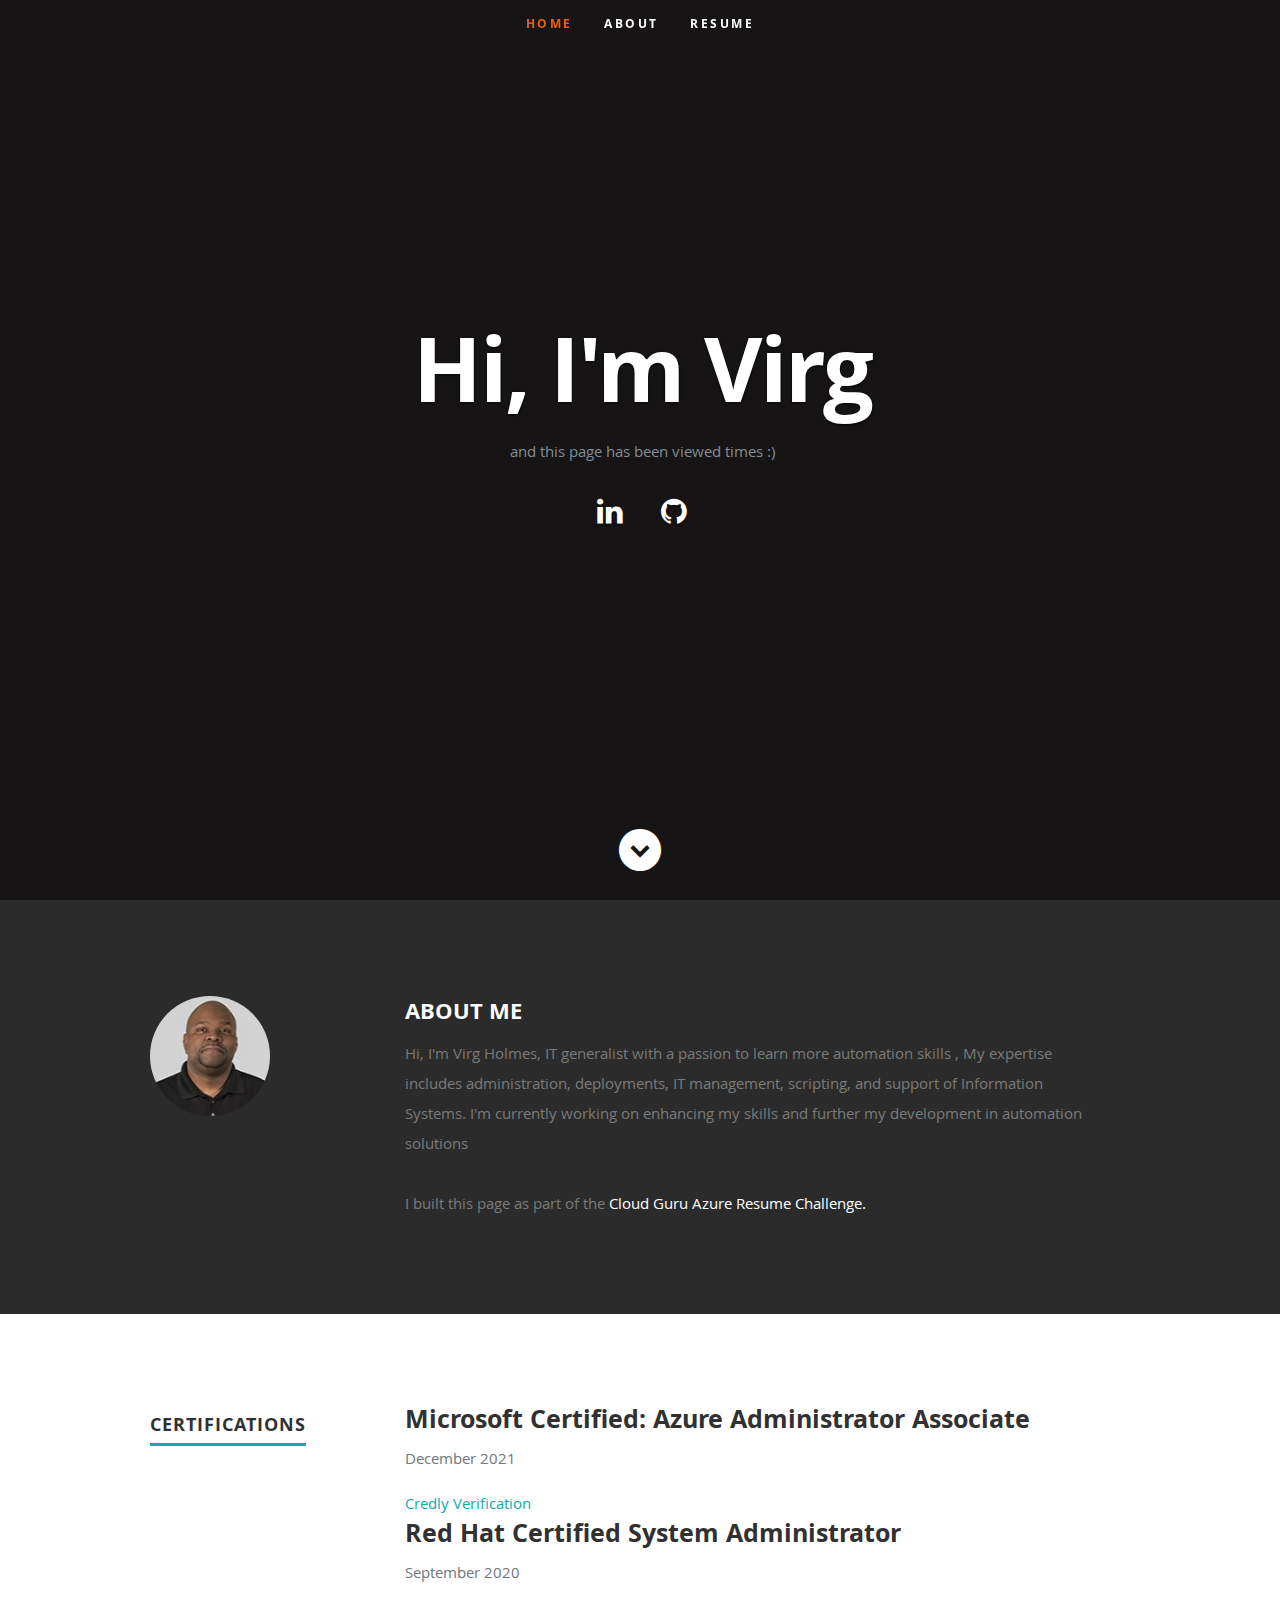
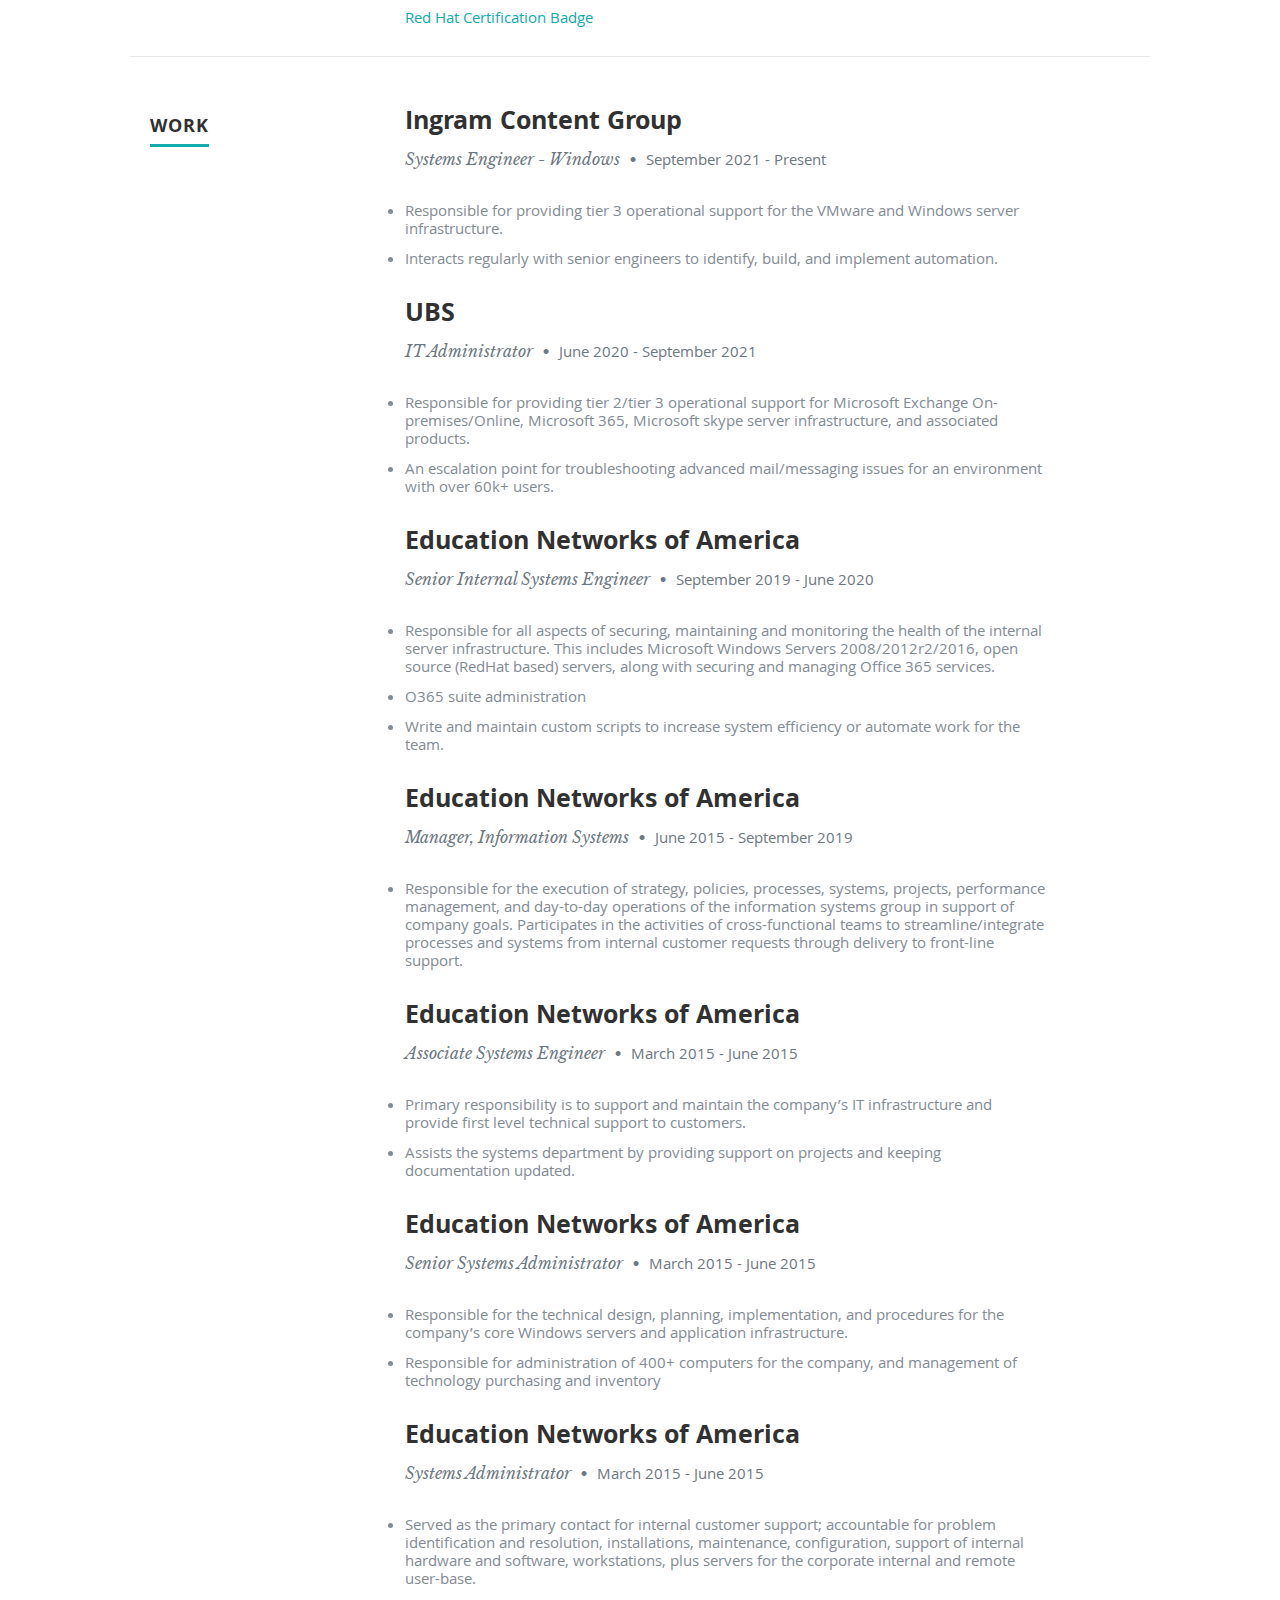
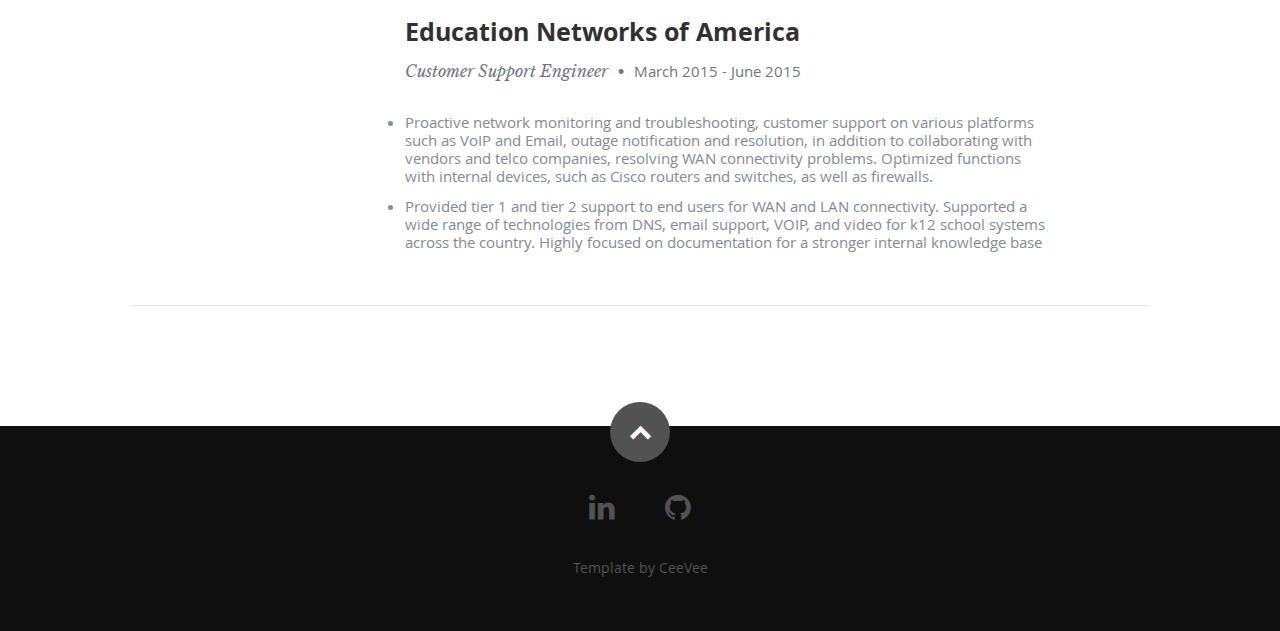
<file: frontend/index.html>
<!DOCTYPE html>
<!--[if lt IE 8 ]><html class="no-js ie ie7" lang="en"> <![endif]-->
<!--[if IE 8 ]><html class="no-js ie ie8" lang="en"> <![endif]-->
<!--[if (gte IE 8)|!(IE)]><!--><html class="no-js" lang="en"> <!--<![endif]-->
<head>

   <!--- Basic Page Needs
   ================================================== -->
   <meta charset="utf-8">
	<title>Virg's Resume</title>
	<meta name="description" content="">
	<meta name="author" content="">

   <!-- Mobile Specific Metas
   ================================================== -->
	<meta name="viewport" content="width=device-width, initial-scale=1, maximum-scale=1">

	<!-- CSS
    ================================================== -->
   <link rel="stylesheet" href="css/default.css">
	<link rel="stylesheet" href="css/layout.css">
   <link rel="stylesheet" href="css/media-queries.css">
   <link rel="stylesheet" href="css/magnific-popup.css">

   <!-- Script
   ================================================== -->
   <script src="js/modernizr.js"></script>
   <script src="main.js"></script>

   <!-- Favicons
	================================================== -->
	<link rel="shortcut icon" href="favicon.png" >

</head>

<body>

   <!-- Header
   ================================================== -->
   <header id="home">

      <nav id="nav-wrap">

         <a class="mobile-btn" href="#nav-wrap" title="Show navigation">Show navigation</a>
	      <a class="mobile-btn" href="#" title="Hide navigation">Hide navigation</a>

         <ul id="nav" class="nav">
            <li class="current"><a class="smoothscroll" href="#home">Home</a></li>
            <li><a class="smoothscroll" href="#about">About</a></li>
	         <li><a class="smoothscroll" href="#resume">Resume</a></li>
         </ul> <!-- end #nav -->

      </nav> <!-- end #nav-wrap -->

      <div class="row banner">
         <div class="banner-text">
            <h1 class="responsive-headline">Hi, I'm Virg</h1>
            
            <p>and this page has been viewed <a id="counter"></a> times :) </p> 
            <ul class="social">
               <!-- <li><a href=""><i class="fa fa-twitter"></i></a></li> -->
               <!-- <li><a href=""><i class="fa fa-external-link"></i></a></li> -->
               <li><a href="https://www.linkedin.com/in/virg-holmes-42162a4a"><i class="fa fa-linkedin"></i></a></li>
               <!-- <li><a href=""><i class="fa fa-instagram"></i></a></li> -->
               <!-- <li><a href=""><i class="fa fa-youtube"></i></a></li> -->
               <li><a href="https://github.com/BigVisTBE/resume-azure"><i class="fa fa-github"></i></a></li>
            </ul>
         </div>
      </div>

      <p class="scrolldown">
         <a class="smoothscroll" href="#about"><i class="icon-down-circle"></i></a>
      </p>

   </header> <!-- Header End -->


   <!-- About Section
   ================================================== -->
   <section id="about">

      <div class="row">

         <div class="three columns">

            <img class="profile-pic"  src="images/linkedin_pic.jpg" alt="" />

         </div>

         <div class="nine columns main-col">

            <h2>ABOUT ME</h2>

            <!-- <p> Hi, I'm Virg Holmes, <span>IT generalist with a passion to learn more automation skills </span>, <span> <a href="https://">Azure MVP</a></span>
               and <span><a href="https://youtube.com/">YouTuber</a></span> focused on making cloud learning more accessible and less daunting for everyone.  -->
            <p> Hi, I'm Virg Holmes, <span>IT generalist with a passion to learn more automation skills </span>, My expertise includes administration, deployments, 
               IT management, scripting, and support of Information Systems. I'm currently working on enhancing my skills and further my development in automation solutions
               
         </br>
      </br>
       I built this page as part of the <span><a href="https://github.com/madebygps/cgc-azure-resume">Cloud Guru Azure Resume Challenge.</a></span>
            

         </div> <!-- end .main-col -->

      </div>

   </section> <!-- About Section End-->


   <!-- Resume Section
   ================================================== -->
   <section id="resume">

      <!-- Education
      ----------------------------------------------- -->
      <div class="row education">

         <div class="three columns header-col">
            <h1><span>Certifications</span></h1>
         </div>

         <div class="nine columns main-col">

            <div class="row item">

               <div class="twelve columns">

                  <h3>Microsoft Certified: Azure Administrator Associate</h3>
                  <p class="info"><em class="date">December 2021</em></p>
                   <span> <a href="https://www.credly.com/badges/f90cb582-6509-498b-8db5-e4870a8a015a">Credly Verification</a></span> <!--Need to determine how to open in new tab -->

               </div>

            </div> <!-- item end -->

            <div class="row item">

               <div class="twelve columns">

                  <h3>Red Hat Certified System Administrator</h3>
                  <p class="info"><em class="date">September 2020</em></p>
                  <a href="https://rhtapps.redhat.com/certifications/badge/verify/UUNWRSXJ2GFFZNDVR7RUM33MOIAEQU3CUPSQX2KSDXT6RW46LQ3T7ULZ55KZZ56SKO7EQ3ETTLYZQ4U5NQYTCNA62RUWOCM34WWBUYQ=">Red Hat Certification Badge</a> <!--Need to determine how to open in new tab -->

               </div>

            </div> <!-- item end -->

         </div> <!-- main-col end -->

      </div> <!-- End Education -->


      <!-- Work
      ----------------------------------------------- -->
      <div class="row work">

         <div class="three columns header-col">
            <h1><span>Work</span></h1>
         </div>

         <div class="nine columns main-col">

            <div class="row item">

               <div class="twelve columns">

                  <h3>Ingram Content Group</h3>
                  <p class="info">Systems Engineer - Windows <span>&bull;</span> <em class="date">September 2021 - Present</em></p>

                  <p>
                  <li>Responsible for providing tier 3 operational support for the VMware and Windows server infrastructure.</li>
                  <li>Interacts regularly with senior engineers to identify, build, and implement automation.</li>
                  </p>

               </div>

            </div> <!-- item end -->

            <div class="row item">

               <div class="twelve columns">

                  <h3>UBS</h3>
                  <p class="info">IT Administrator <span>&bull;</span> <em class="date">June 2020 - September 2021</em></p>

                  <p>
                     <li>Responsible for providing tier 2/tier 3 operational support for Microsoft Exchange On-premises/Online, Microsoft 365, Microsoft skype server infrastructure, and associated products.</li>
                     <li>An escalation point for troubleshooting advanced mail/messaging issues for an environment with over 60k+ users.</li>
                  </p>

               </div>

            </div> <!-- item end -->

            <div class="row item">

               <div class="twelve columns">

                  <h3>Education Networks of America</h3>
                  <p class="info">Senior Internal Systems Engineer <span>&bull;</span> <em class="date">September 2019 - June 2020</em></p>

                  <p>
                  <li>Responsible for all aspects of securing, maintaining and monitoring the health of the internal server infrastructure. This includes Microsoft Windows Servers 2008/2012r2/2016, open source (RedHat based) servers, along with securing and managing Office 365 services.</li>
                  <li>O365 suite administration</li>
                  <li>Write and maintain custom scripts to increase system efficiency or automate work for the team.</li>
                  </p>

               </div>

            </div> <!-- item end -->

            <div class="row item">

               <div class="twelve columns">

                  <h3>Education Networks of America</h3>
                  <p class="info">Manager, Information Systems <span>&bull;</span> <em class="date">June 2015 - September 2019</em></p>

                  <p>
                  <li>Responsible for the execution of strategy, policies, processes, systems, projects, performance management, and day-to-day operations of the information systems group in support of company goals. Participates in the activities of cross-functional teams to streamline/integrate processes and systems from internal customer requests through delivery to front-line support.</li>
                  </p>

               </div>

            </div> <!-- item end -->

            <div class="row item">

               <div class="twelve columns">

                  <h3>Education Networks of America</h3>
                  <p class="info">Associate Systems Engineer <span>&bull;</span> <em class="date">March 2015 - June 2015</em></p>

                  <p>
                  <li>Primary responsibility is to support and maintain the company’s IT infrastructure and provide first level technical support to customers.</li>
                  <li>Assists the systems department by providing support on projects and keeping documentation updated.</li>
                  
                  </p>

               </div>

            </div> <!-- item end -->

            <div class="row item">

               <div class="twelve columns">

                  <h3>Education Networks of America</h3>
                  <p class="info">Senior Systems Administrator <span>&bull;</span> <em class="date">March 2015 - June 2015</em></p>

                  <p>
                  <li>Responsible for the technical design, planning, implementation, and procedures for the company’s core Windows servers and application infrastructure.</li>
                  <li>Responsible for administration of 400+ computers for the company, and management of technology purchasing and inventory</li>
                  
                  </p>

               </div>

            </div> <!-- item end -->

            <div class="row item">

               <div class="twelve columns">

                  <h3>Education Networks of America</h3>
                  <p class="info">Systems Administrator <span>&bull;</span> <em class="date">March 2015 - June 2015</em></p>

                  <p>
                  <li>Served as the primary contact for internal customer support; accountable for problem identification and resolution, installations, maintenance, configuration, support of internal hardware and software, workstations, plus servers for the corporate internal and remote user-base.</li>
                  
                  </p>

               </div>

            </div> <!-- item end -->

            <div class="row item">

               <div class="twelve columns">

                  <h3>Education Networks of America</h3>
                  <p class="info">Customer Support Engineer <span>&bull;</span> <em class="date">March 2015 - June 2015</em></p>

                  <p>
                  <li>Proactive network monitoring and troubleshooting, customer support on various platforms such as VoIP and Email, outage notification and resolution, in addition to collaborating with vendors and telco companies, resolving WAN connectivity problems. Optimized functions with internal devices, such as Cisco routers and switches, as well as firewalls.</li>
                  <li>Provided tier 1 and tier 2 support to end users for WAN and LAN connectivity. Supported a wide range of technologies from DNS, email support, VOIP, and video for k12 school systems across the country. Highly focused on documentation for a stronger internal knowledge base</li>
                  
                  </p>

               </div>

            </div> <!-- item end -->

         </div> <!-- main-col end -->

      </div> <!-- End Work -->


      

   </section> <!-- Resume Section End-->


   <!-- footer
   ================================================== -->
   <footer>

      <div class="row">

         <div class="twelve columns">

            <ul class="social-links">
               <!-- <li><a href=""><i class="fa fa-twitter"></i></a></li> -->
               <li><a href="https://www.linkedin.com/in/virg-holmes-42162a4a"><i class="fa fa-linkedin"></i></a></li>
               <!-- <li><a href=""><i class="fa fa-external-link"></i></a></li> -->
               <!-- <li><a href=""><i class="fa fa-instagram"></i></a></li> -->
               <!-- <li><a href=""><i class="fa fa-youtube"></i></a></li> -->
               <li><a href="https://github.com/BigVisTBE/resume-azure"><i class="fa fa-github"></i></a></li>
            </ul>

            <ul class="copyright">
               <a href="https://www.styleshout.com/free-templates/ceevee/"> Template by CeeVee </a>
                
            </ul>

         </div>

         <div id="go-top"><a class="smoothscroll" title="Back to Top" href="#home"><i class="icon-up-open"></i></a></div>

      </div>

   </footer> <!-- Footer End-->

   <!-- Java Script
   ================================================== -->
   <script src="http://ajax.googleapis.com/ajax/libs/jquery/1.10.2/jquery.min.js"></script>
   <script>window.jQuery || document.write('<script src="js/jquery-1.10.2.min.js"><\/script>')</script>
   <script type="text/javascript" src="js/jquery-migrate-1.2.1.min.js"></script>

   <script src="js/jquery.flexslider.js"></script>
   <script src="js/waypoints.js"></script>
   <script src="js/jquery.fittext.js"></script>
   <script src="js/magnific-popup.js"></script>
   <script src="js/init.js"></script>

</body>

</html>
</file>
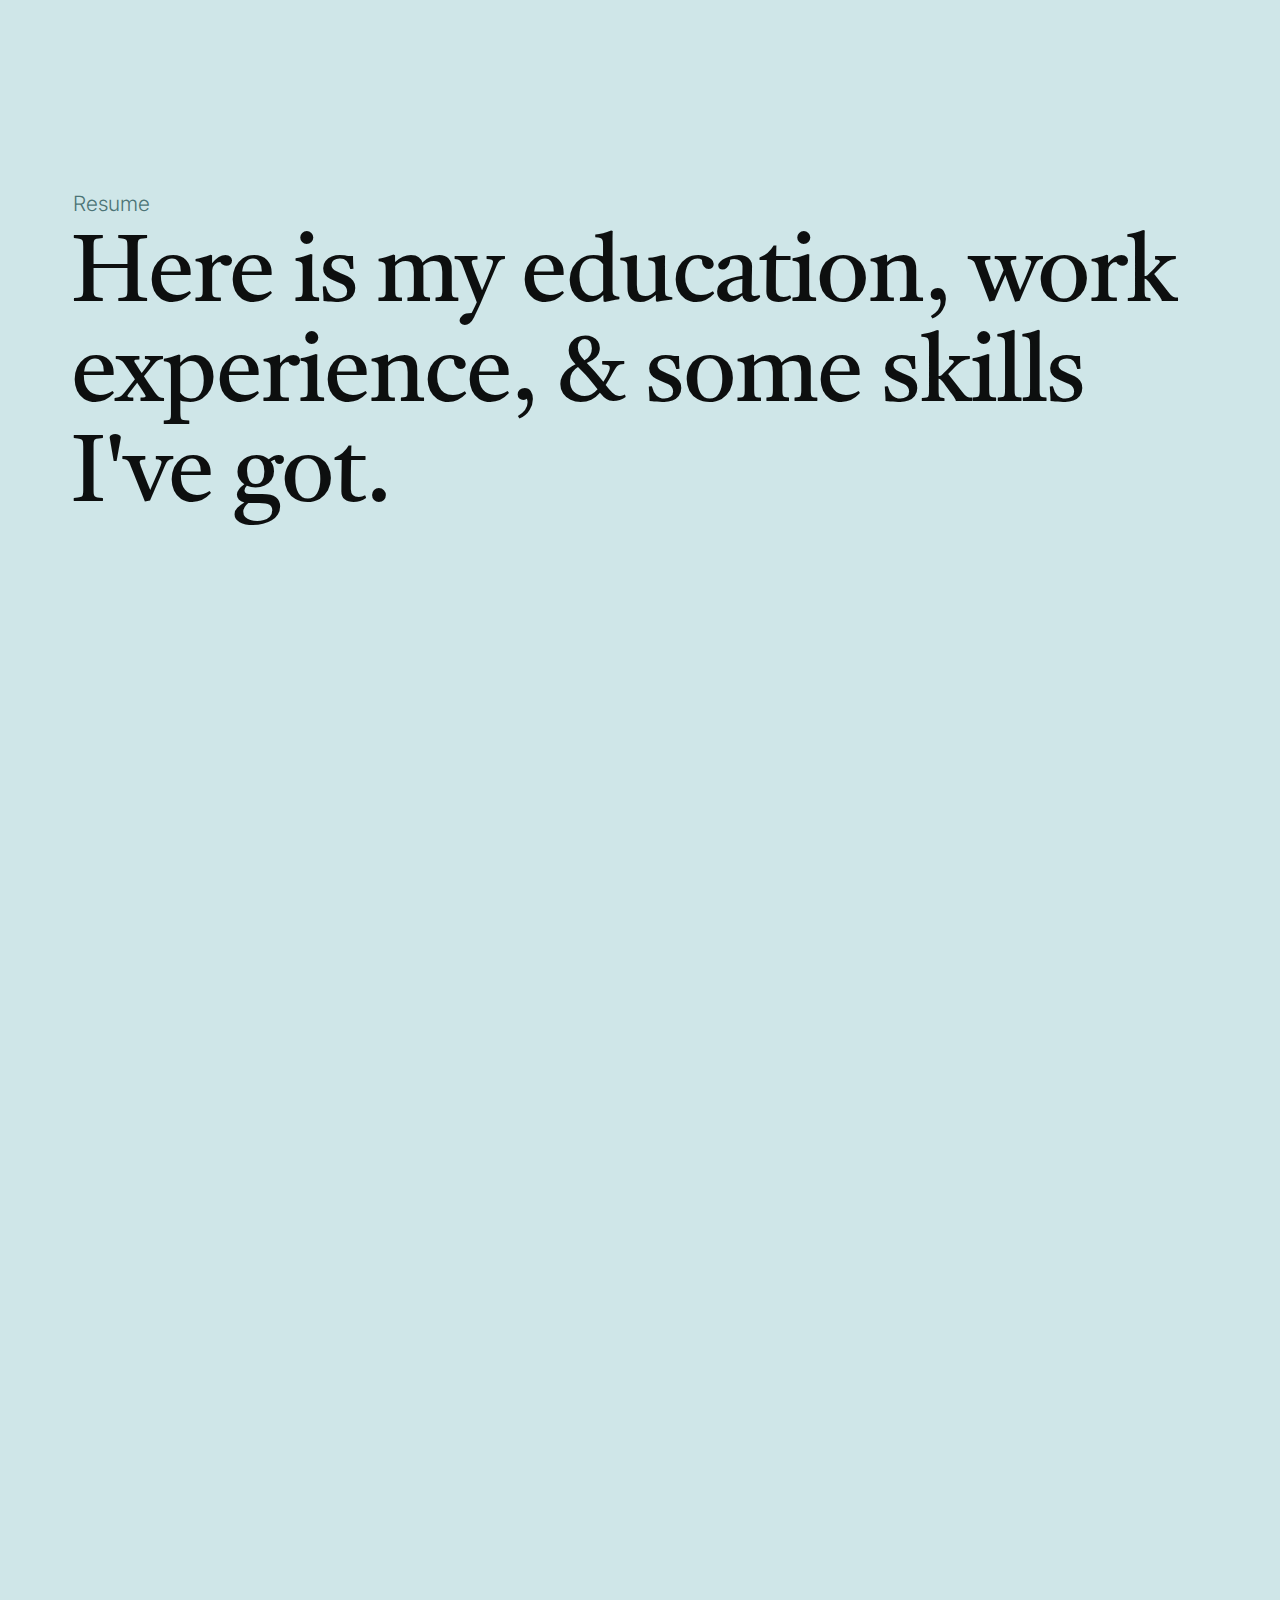
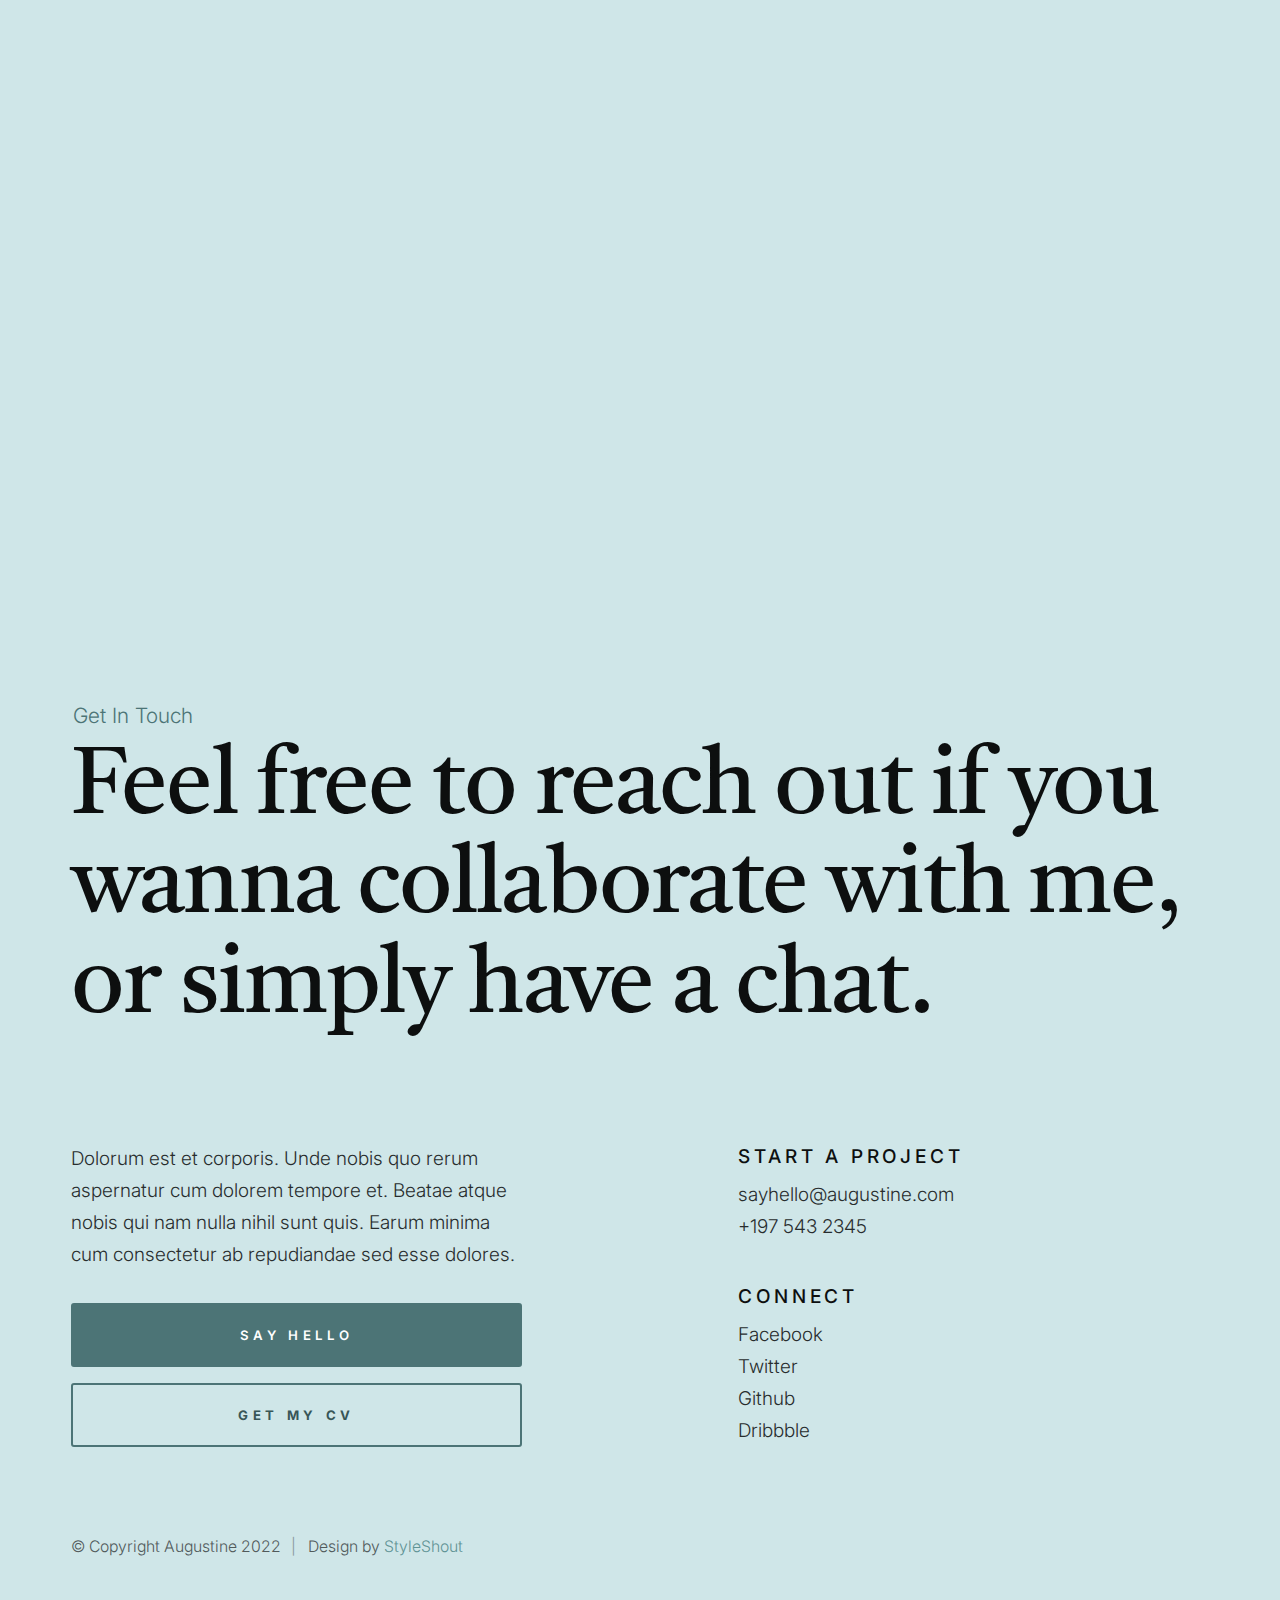
<file: test_frontend/index.html>
<!DOCTYPE html>
<html lang="en" class="no-js" >
<head>

    <!--- basic page needs
    ================================================== -->
    <meta charset="utf-8">
    <meta name="viewport" content="width=device-width, initial-scale=1">
    <title>Virg Holmes Online Resume</title>

    <script>
        document.documentElement.classList.remove('no-js');
        document.documentElement.classList.add('js');
    </script>

    <!-- CSS
    ================================================== -->
    <link rel="stylesheet" href="css/vendor.css">
    <link rel="stylesheet" href="css/styles.css">

    <!-- favicons
    ================================================== -->
    <link rel="apple-touch-icon" sizes="180x180" href="apple-touch-icon.png">
    <link rel="icon" type="image/png" sizes="32x32" href="favicon-32x32.png">
    <link rel="icon" type="image/png" sizes="16x16" href="favicon-16x16.png">
    <link rel="manifest" href="site.webmanifest">

</head>


<body id="top">


    <!-- preloader
    ================================================== -->
    <div id="preloader">
        <div id="loader" class="line"></div>
    </div>


    <!-- page wrap
    ================================================== -->
    <div id="page" class="s-pagewrap">


        <!-- # site header 
        ================================================== -->
        <header id="masthead" class="s-header">

             <div class="s-header__block">
                <div class="s-header__branding">
                    <p class="site-title">
                        <a href="index.html" rel="home">Virg Holmes.</a>
                    </p>
                </div>

                <a class="s-header__menu-toggle" href="#0"><span>Menu</span></a>
            </div> <!-- end s-header__block -->

            <div class="row s-header__nav-wrap">

                <nav class="s-header__nav">
                    <ul>
                        <li class="current"><a href="#intro" class="smoothscroll">Intro</a></li>
                        <li><a href="#about" class="smoothscroll">About</a></li>
                        <li><a href="#works" class="smoothscroll">Works</a></li>
                        <li><a href="#colophon" class="smoothscroll">Contact</a></li>
                    </ul>
                </nav> <!-- end s-header__nav -->

                <ul class="s-header__social">
                    <li>
                        <a href="#0">
                            <svg xmlns="http://www.w3.org/2000/svg" width="24" height="24" viewBox="0 0 24 24" style="fill:rgba(0, 0, 0, 1);transform:;-ms-filter:"><path d="M20,3H4C3.447,3,3,3.448,3,4v16c0,0.552,0.447,1,1,1h8.615v-6.96h-2.338v-2.725h2.338v-2c0-2.325,1.42-3.592,3.5-3.592 c0.699-0.002,1.399,0.034,2.095,0.107v2.42h-1.435c-1.128,0-1.348,0.538-1.348,1.325v1.735h2.697l-0.35,2.725h-2.348V21H20 c0.553,0,1-0.448,1-1V4C21,3.448,20.553,3,20,3z"></path></svg>
                            <span class="u-screen-reader-text">Facebook</span>
                        </a>
                    </li>
                    <li>
                        <a href="#0">
                            <svg xmlns="http://www.w3.org/2000/svg" width="24" height="24" viewBox="0 0 24 24" style="fill:rgba(0, 0, 0, 1);transform:;-ms-filter:"><path d="M19.633,7.997c0.013,0.175,0.013,0.349,0.013,0.523c0,5.325-4.053,11.461-11.46,11.461c-2.282,0-4.402-0.661-6.186-1.809 c0.324,0.037,0.636,0.05,0.973,0.05c1.883,0,3.616-0.636,5.001-1.721c-1.771-0.037-3.255-1.197-3.767-2.793 c0.249,0.037,0.499,0.062,0.761,0.062c0.361,0,0.724-0.05,1.061-0.137c-1.847-0.374-3.23-1.995-3.23-3.953v-0.05 c0.537,0.299,1.16,0.486,1.82,0.511C3.534,9.419,2.823,8.184,2.823,6.787c0-0.748,0.199-1.434,0.548-2.032 c1.983,2.443,4.964,4.04,8.306,4.215c-0.062-0.3-0.1-0.611-0.1-0.923c0-2.22,1.796-4.028,4.028-4.028 c1.16,0,2.207,0.486,2.943,1.272c0.91-0.175,1.782-0.512,2.556-0.973c-0.299,0.935-0.936,1.721-1.771,2.22 c0.811-0.088,1.597-0.312,2.319-0.624C21.104,6.712,20.419,7.423,19.633,7.997z"></path></svg>
                            <span class="u-screen-reader-text">Twitter</span>
                        </a>
                    </li>
                    <li>
                        <a href="#0">
                            <svg xmlns="http://www.w3.org/2000/svg" width="24" height="24" viewBox="0 0 24 24" style="fill: rgba(0, 0, 0, 1);transform: ;msFilter:;"><path fill-rule="evenodd" clip-rule="evenodd" d="M12.026 2c-5.509 0-9.974 4.465-9.974 9.974 0 4.406 2.857 8.145 6.821 9.465.499.09.679-.217.679-.481 0-.237-.008-.865-.011-1.696-2.775.602-3.361-1.338-3.361-1.338-.452-1.152-1.107-1.459-1.107-1.459-.905-.619.069-.605.069-.605 1.002.07 1.527 1.028 1.527 1.028.89 1.524 2.336 1.084 2.902.829.091-.645.351-1.085.635-1.334-2.214-.251-4.542-1.107-4.542-4.93 0-1.087.389-1.979 1.024-2.675-.101-.253-.446-1.268.099-2.64 0 0 .837-.269 2.742 1.021a9.582 9.582 0 0 1 2.496-.336 9.554 9.554 0 0 1 2.496.336c1.906-1.291 2.742-1.021 2.742-1.021.545 1.372.203 2.387.099 2.64.64.696 1.024 1.587 1.024 2.675 0 3.833-2.33 4.675-4.552 4.922.355.308.675.916.675 1.846 0 1.334-.012 2.41-.012 2.737 0 .267.178.577.687.479C19.146 20.115 22 16.379 22 11.974 22 6.465 17.535 2 12.026 2z"></path></svg>
                            <span class="u-screen-reader-text">Github</span>
                        </a>
                    </li>
                    <li>
                        <a href="#0">
                            <svg xmlns="http://www.w3.org/2000/svg" width="24" height="24" viewBox="0 0 24 24" style="fill:rgba(0, 0, 0, 1);transform:;-ms-filter:"><path d="M20.66,6.98c-0.894-1.533-2.107-2.747-3.641-3.64C15.486,2.447,13.813,2,12,2S8.514,2.447,6.98,3.34 C5.447,4.233,4.233,5.447,3.34,6.98S2,10.187,2,12s0.446,3.487,1.34,5.02c0.894,1.534,2.107,2.747,3.641,3.64 C8.514,21.553,10.187,22,12,22s3.486-0.447,5.02-1.34c1.533-0.893,2.747-2.106,3.641-3.64C21.554,15.487,22,13.813,22,12 S21.554,8.513,20.66,6.98z M12,3.66c2,0,3.772,0.64,5.32,1.919c-0.92,1.174-2.286,2.14-4.1,2.9c-1.002-1.813-2.088-3.327-3.261-4.54 C10.641,3.753,11.319,3.66,12,3.66z M5.51,6.8c0.754-0.947,1.656-1.686,2.711-2.22c1.212,1.201,2.325,2.7,3.34,4.5 c-2,0.6-4.114,0.9-6.341,0.9c-0.573,0-1.006-0.013-1.3-0.04C4.227,8.793,4.757,7.747,5.51,6.8z M3.66,12 c0-0.054,0.003-0.12,0.01-0.2c0.007-0.08,0.01-0.146,0.01-0.2c0.254,0.014,0.641,0.02,1.161,0.02c2.666,0,5.146-0.367,7.439-1.1 c0.187,0.373,0.381,0.793,0.58,1.26c-1.32,0.293-2.674,1.006-4.061,2.14S6.4,16.247,5.76,17.5C4.36,15.913,3.66,14.08,3.66,12z M12,20.34c-1.894,0-3.594-0.587-5.101-1.759C7.5,17.394,8.423,16.259,9.67,15.18c1.246-1.08,2.483-1.753,3.71-2.02 c0.772,2.133,1.293,4.339,1.56,6.62C13.966,20.153,12.986,20.34,12,20.34z M19.08,16.38c-0.666,1.066-1.526,1.94-2.58,2.621 c-0.24-2.08-0.7-4.107-1.379-6.081c0.932-0.066,1.765-0.1,2.5-0.1c0.799,0,1.686,0.034,2.659,0.1 C20.146,14.16,19.746,15.313,19.08,16.38z M17.84,11.38c-1.16,0-2.233,0.047-3.22,0.14c-0.254-0.653-0.48-1.193-0.68-1.62 c2.066-0.906,3.532-2.006,4.399-3.3c1.2,1.414,1.854,3.027,1.96,4.84C19.487,11.4,18.667,11.38,17.84,11.38z"></path></svg>
                            <span class="u-screen-reader-text">Dribbble</span>
                        </a>
                    </li>
                </ul>  <!-- end s-header__social -->

            </div> <!-- end s-header__nav-wrap -->

        </header> <!-- end s-header -->


        <!-- intro
        ================================================== -->
        <section id="intro" class="s-intro">

            <div class="row">
                <div class="column lg-12 s-intro__content">

                    <div class="s-intro__text">
                        <h1 class="s-intro__text-huge animate-on-load">
                            Virg H
                        </h1>
                        <h3 class="animate-on-load">Systems Engineer <span>+</span> Love when Automation Works</h3>
                    </div>

                    <div class="s-intro__bg"></div>

                </div>
            </div>

        </section> <!-- end s-intro -->


        <!-- about
        ================================================== -->
        <section id="about" class="s-about">


            <div class="s-about__block s-about__intro">

                <div class="row">
                    <div class="column lg-12">
                        <h2 class="text-pretitle animate-on-load">About Me</h2>
    
                        <p class="attention-getter animate-on-load">
                        IT generalist with a passion to learn more automation skills
                        </p>
                    </div>
                </div>

            </div> <!-- end s-about__intro -->


            <div class="s-about__block s-about__career">

                <div class="row s-about__career-header">
                    <div class="column lg-12">
                        <h2 class="text-pretitle">Resume</h2>
    
                        <p class="text-huge-title">
                        Here is my education, work experience, & some skills I've got.
                        </p>
                    </div>
                </div>

                <div class="row s-about__timeline" data-animate-block>
                    <div class="column lg-6 stack-on-900 s-about__timeline-section" data-animate-el>
    
                        <h2 class="text-subtitle">
                            Experience
                        </h2>
    
                        <div class="timeline">
    
                            <div class="timeline__block">
                                <div class="timeline__bullet"></div>
                                <div class="timeline__header">
                                    <h4 class="timeline__title">Ingram Content Group</h3>
                                    <h5 class="timeline__meta">Systems Engineer - Windows</h5>
                                    <p class="timeline__timeframe">September 2021 - Present</p>
                                </div>
                                <div class="timeline__desc">
                                    <p>
                                        <li>Responsible for providing tier 3 operational support for the VMware and Windows server infrastructure.</li>
                                        <li>Interacts regularly with senior engineers to identify, build, and implement automation.</li> 
                                    </p>
                                </div>
                            </div>
    
                            <div class="timeline__block">
                                <div class="timeline__bullet"></div>
                                <div class="timeline__header">
                                    <h4 class="timeline__title">UBS</h4>
                                    <h5 class="timeline__meta">IT Administrator</h5>
                                    <p class="timeline__timeframe">June 2020 - September 2021</p>
                                </div>
                                <div class="timeline__desc">
                                    <p>
                                        <li>Responsible for providing tier 2/tier 3 operational support for Microsoft Exchange On-premises/Online, Microsoft 365, Microsoft skype server infrastructure, and associated products.</li>
                                        <li>An escalation point for troubleshooting advanced mail/messaging issues for an environment with over 60k+ users.</li>
                                    </p>
                                </div>
                            </div>
    
                        </div> <!-- end timeline -->
    
                    </div> <!-- end s-about__timeline-section -->
    
                    <div class="column lg-6 stack-on-900 s-about__timeline-section" data-animate-el>
    
                        <h2 class="text-subtitle">
                            Certifications
                        </h2>
    
                        <div class="timeline">
    
                            <div class="timeline__block">
                                <div class="timeline__bullet"></div>
                                <div class="timeline__header">
                                    <h4 class="timeline__title">Microsoft Certified: Azure Administrator Associate</h3>
                                    <h5 class="timeline__meta">December 2021</h5>
                                    <p class="timeline__timeframe">https://www.credly.com/badges/f90cb582-6509-498b-8db5-e4870a8a015a</p>
                                </div>
                                <div class="timeline__desc">
                                    <p> <!-- Text can be added here --> </p>
                                </div>
                            </div>
    
                            <div class="timeline__block">
                                <div class="timeline__bullet"></div>
                                <div class="timeline__header">
                                    <h4 class="timeline__title">Red Hat Certified System Administrator</h4>
                                    <h5 class="timeline__meta">September 2020</h5>
                                    <p class="timeline__timeframe">https://rhtapps.redhat.com/certifications/badge/verify/UUNWRSXJ2GFFZNDVR7RUM33MOIAEQU3CUPSQX2KSDXT6RW46LQ3T7ULZ55KZZ56SKO7EQ3ETTLYZQ4U5NQYTCNA62RUWOCM34WWBUYQ=</p>
                                </div>
                                <div class="timeline__desc">
                                    <p><!-- Text can be added here --></p>
                                </div>
                            </div>
    
                        </div> <!-- end timeline -->
                        
                    </div> <!-- end s-about__timeline-section -->
    
                </div> <!-- end about__timeline -->

                <div class="row s-about__skills" data-animate-block>
                    <div class="column lg-12" data-animate-el>
    
                        <h2 class="text-subtitle">
                            Skills & Expertise
                        </h2>
    
                        <ul class="skill-bars">
                            <li>
                            <div class="progress percent95"></div>
                            <strong>Office 365 suite</strong>
                            </li>
                            <li>
                            <div class="progress percent75"></div>
                            <strong>Scripting – PowerShell</strong>
                            </li>
                            <li>
                            <div class="progress percent60"></div>
                            <strong>Git/Source Control</strong>
                            </li>
                            <li>
                            <div class="progress percent85"></div>
                            <strong>Microsoft Windows Server</strong>
                            </li>
                            <li>
                            <div class="progress percent50"></div>
                            <strong>Linux Infra Support </strong>
                            </li>
                            <li>
                            <div class="progress percent50"></div>
                            <strong>Azure </strong>
                            </li>
                            <li>
                            <div class="progress percent65"></div>
                            <strong>VMWare Infra</strong>
                            </li>
                            <li>
                            <div class="progress percent75"></div>
                            <strong>Postfix</strong>
                            </li>
                        </ul>
    
                    </div>
                </div> <!-- end s-about__skills -->

                <!-- <div class="row s-about__clients" data-animate-block>
                    <div class="column lg-12" data-animate-el>
    
                        <h2 class="text-pretitle">Selected Clients</h2>
    
                        <ul class="clients-list text-huge-title">
                            <li><a href="#0">Microsoft</a></li>
                            <li><a href="#0">Amazon</a></li>
                            <li><a href="#0">Solana</a></li>
                            <li><a href="#0">Nike</a></li>
                            <li><a href="#0">Adidas</a></li>
                            <li><a href="#0">Polkadot</a></li>
                            <li><a href="#0">Google</a></li>
                            <li><a href="#0">Atom</a></li>
                            <li><a href="#0">Square</a></li>
                            <li><a href="#0">Brave</a></li>
                        </ul>
    
                    </div>
                </div> end s-about__clients--> 

            </div> <!-- end s-about__career -->

        </section> <!-- end s-about -->

        <!-- # site footer
        ================================================== -->
        <footer id="colophon" class="s-footer">

            <div class="row s-footer__contact-header">
                <div class="column lg-12">
                    <h2 class="text-pretitle">Get In Touch</h2>

                    <p class="text-huge-title">
                        Feel free to reach out if you wanna collaborate with me, or simply have a chat.
                    </p>
                </div>
            </div> <!-- end s-footer__content -->

            <div class="row s-footer__contact-content">

                <div class="column lg-5 md-6 stack-on-900 left-block">
                    <p>
                    Dolorum est et corporis. Unde nobis quo rerum aspernatur cum dolorem 
                    tempore et. Beatae atque nobis qui nam nulla nihil sunt quis. Earum 
                    minima cum consectetur ab repudiandae sed esse dolores.

                    <div class="s-footer__buttons">
                        <a href="mailto:sayhello@augustine.com" class="btn btn--primary u-fullwidth">Say Hello</a>
                        <a href="#0" class="btn btn--stroke u-fullwidth">Get My CV</a>
                    </div>

                    </p>
                </div>

                <div class="column lg-4 md-5 stack-on-900 right-block">

                    <div class="s-footer__contact-info" >
                        <h2 class="text-subtitle">
                            Start A Project
                        </h2>
                        <ul class="link-list">
                            <li><a href="mailto:sayhello@augustine.com">sayhello@augustine.com</a></li>
                            <li><a href="tel:+1975432345">+197 543 2345</a></li>
                        </ul>
                    </div>

                    <div class="s-footer__social">
                        <h2 class="text-subtitle">
                            Connect
                        </h2>
                        <ul class="link-list">
                            <li><a href="#0">Facebook</a></li>
                            <li><a href="#0">Twitter</a></li>
                            <li><a href="#0">Github</a></li>
                            <li><a href="#0">Dribbble</a></li>
                        </ul>
                    </div>
                    
                </div>
            </div> <!-- end s-footer__contact-content -->

            <div class="row s-footer__bottom">
                <div class="column ss-copyright">
                    <span>© Copyright Augustine 2022</span> 
                    <span>Design by <a href="https://www.styleshout.com/">StyleShout</a></span>
                </div>

                <div class="ss-go-top">
                    <a class="smoothscroll" title="Back to Top" href="#top">
                        <svg xmlns="http://www.w3.org/2000/svg" width="24" height="24" viewBox="0 0 24 24" style="fill: rgba(0, 0, 0, 1);transform: ;msFilter:;"><path d="M6 4h12v2H6zm5 10v6h2v-6h5l-6-6-6 6z"></path></svg>
                    </a>
                </div>
            </div> <!-- end s-footer__bottom-->

        </footer> <!-- end s-footer -->

    </div> <!-- end s-pagewrap -->


    <!-- photoswipe background
    ================================================== -->
    <div aria-hidden="true" class="pswp" role="dialog" tabindex="-1">

        <div class="pswp__bg"></div>
        <div class="pswp__scroll-wrap">

            <div class="pswp__container">
                <div class="pswp__item"></div>
                <div class="pswp__item"></div>
                <div class="pswp__item"></div>
            </div>

            <div class="pswp__ui pswp__ui--hidden">
                <div class="pswp__top-bar">
                    <div class="pswp__counter"></div><button class="pswp__button pswp__button--close" title="Close (Esc)"></button> <button class="pswp__button pswp__button--share" title=
                    "Share"></button> <button class="pswp__button pswp__button--fs" title="Toggle fullscreen"></button> <button class="pswp__button pswp__button--zoom" title=
                    "Zoom in/out"></button>
                    <div class="pswp__preloader">
                        <div class="pswp__preloader__icn">
                            <div class="pswp__preloader__cut">
                                <div class="pswp__preloader__donut"></div>
                            </div>
                        </div>
                    </div>
                </div>
                <div class="pswp__share-modal pswp__share-modal--hidden pswp__single-tap">
                    <div class="pswp__share-tooltip"></div>
                </div><button class="pswp__button pswp__button--arrow--left" title="Previous (arrow left)"></button> <button class="pswp__button pswp__button--arrow--right" title=
                "Next (arrow right)"></button>
                <div class="pswp__caption">
                    <div class="pswp__caption__center"></div>
                </div>
            </div>

        </div>

    </div> <!-- end photoSwipe background -->


    <!-- Java Script
    ================================================== -->
    <script src="js/plugins.js"></script>
    <script src="js/main.js"></script>

</body>
</html>
</file>
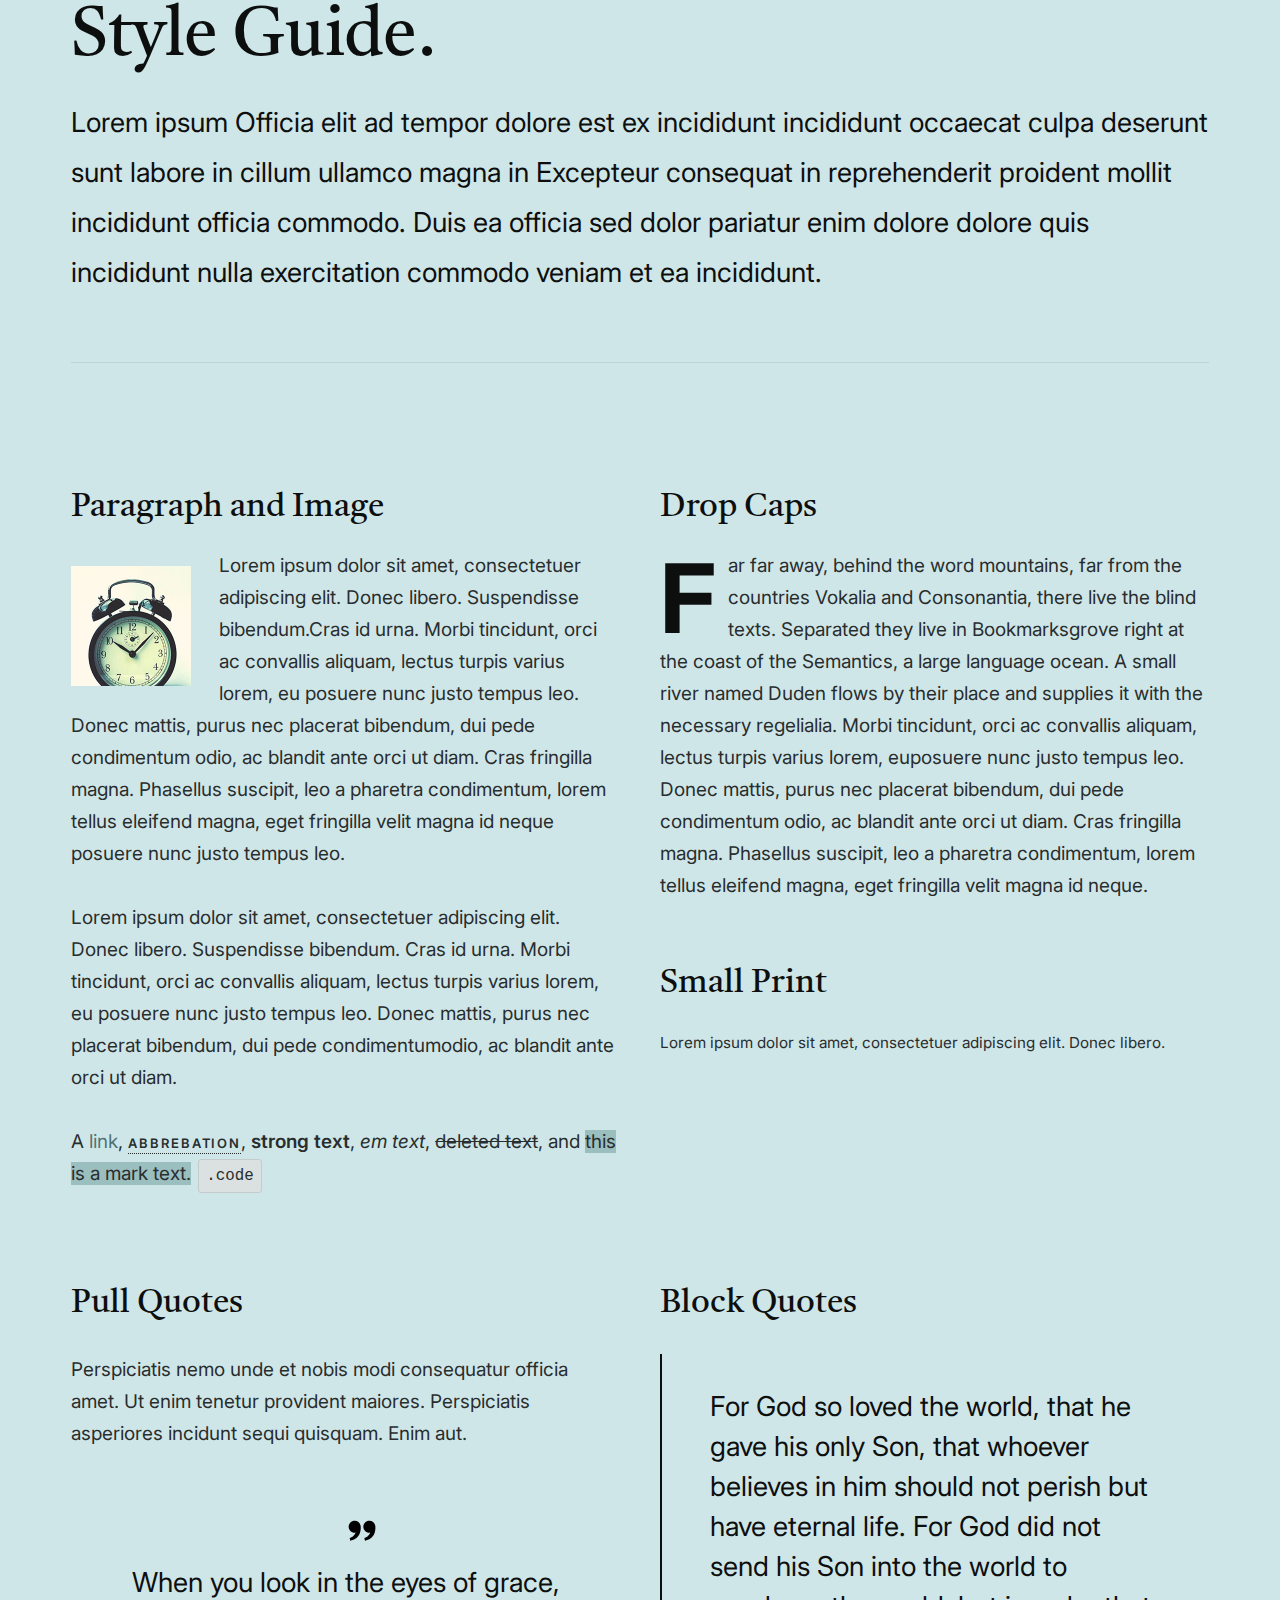
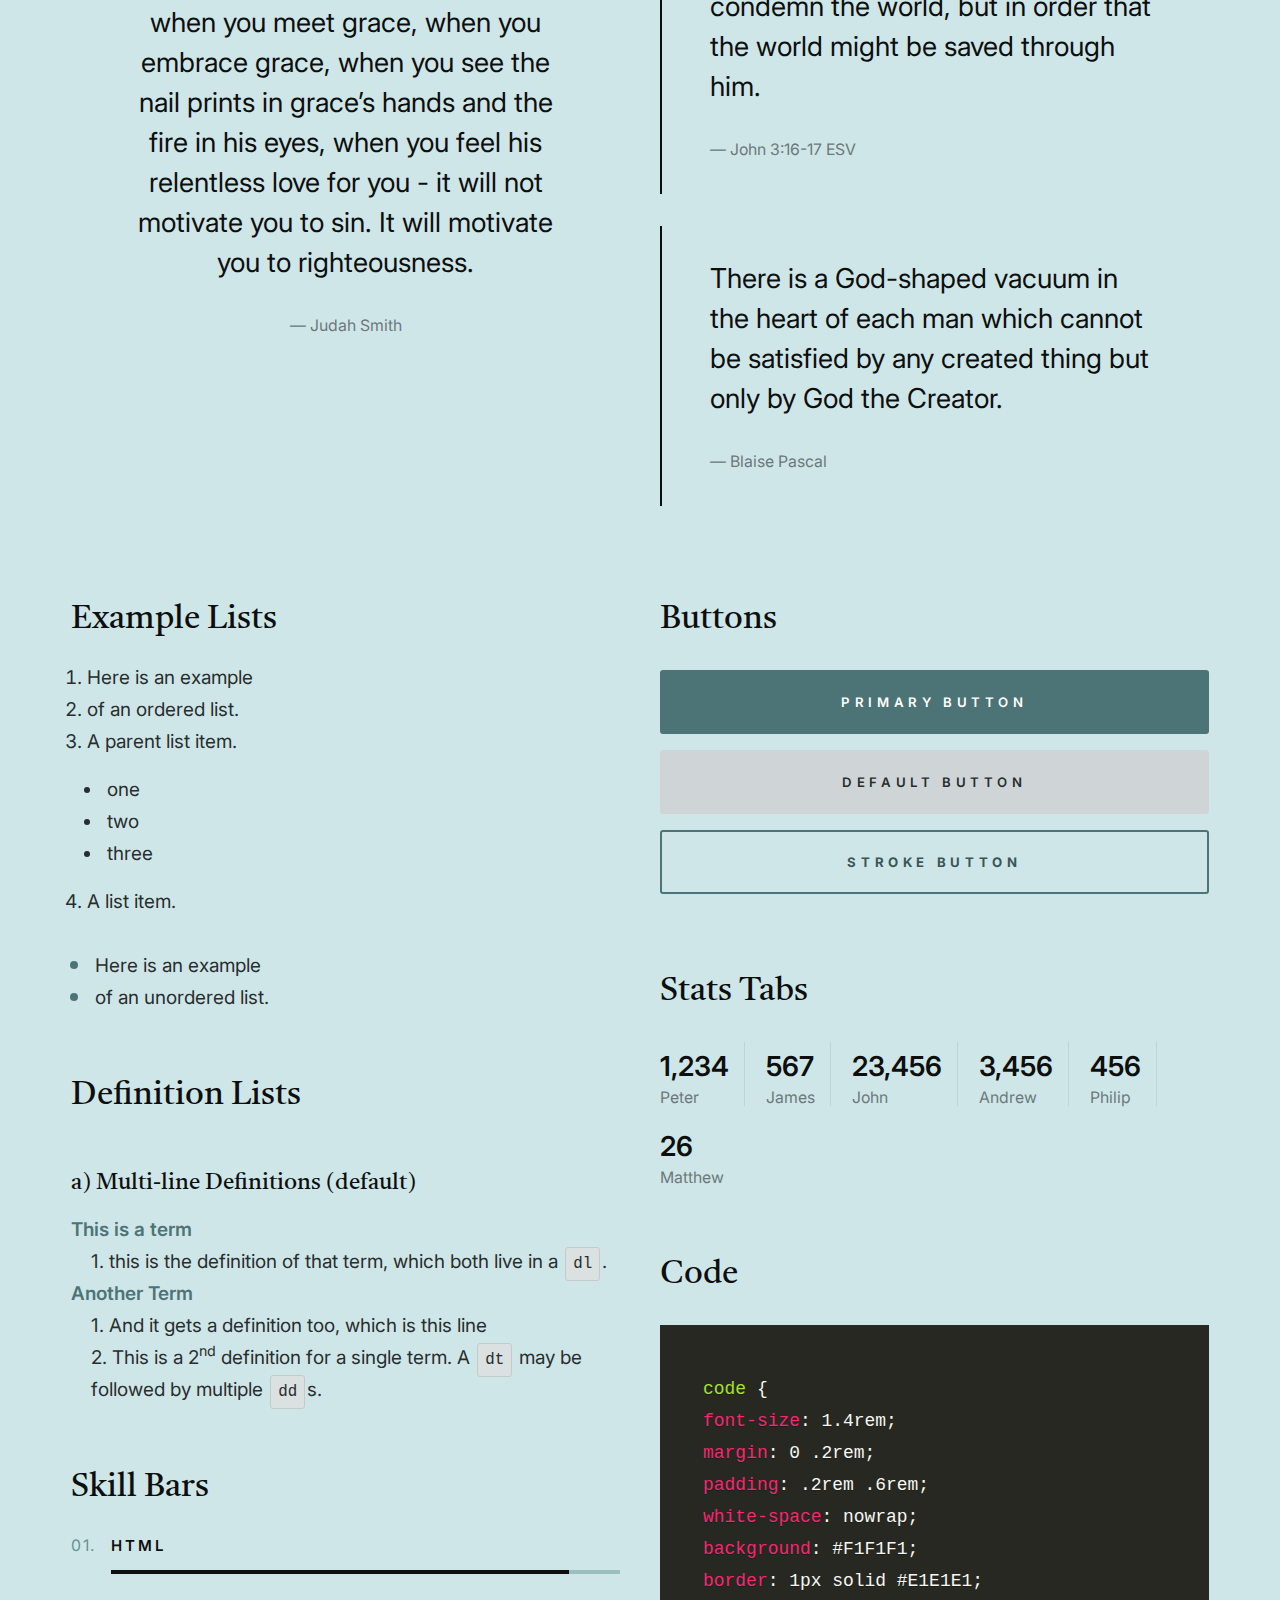
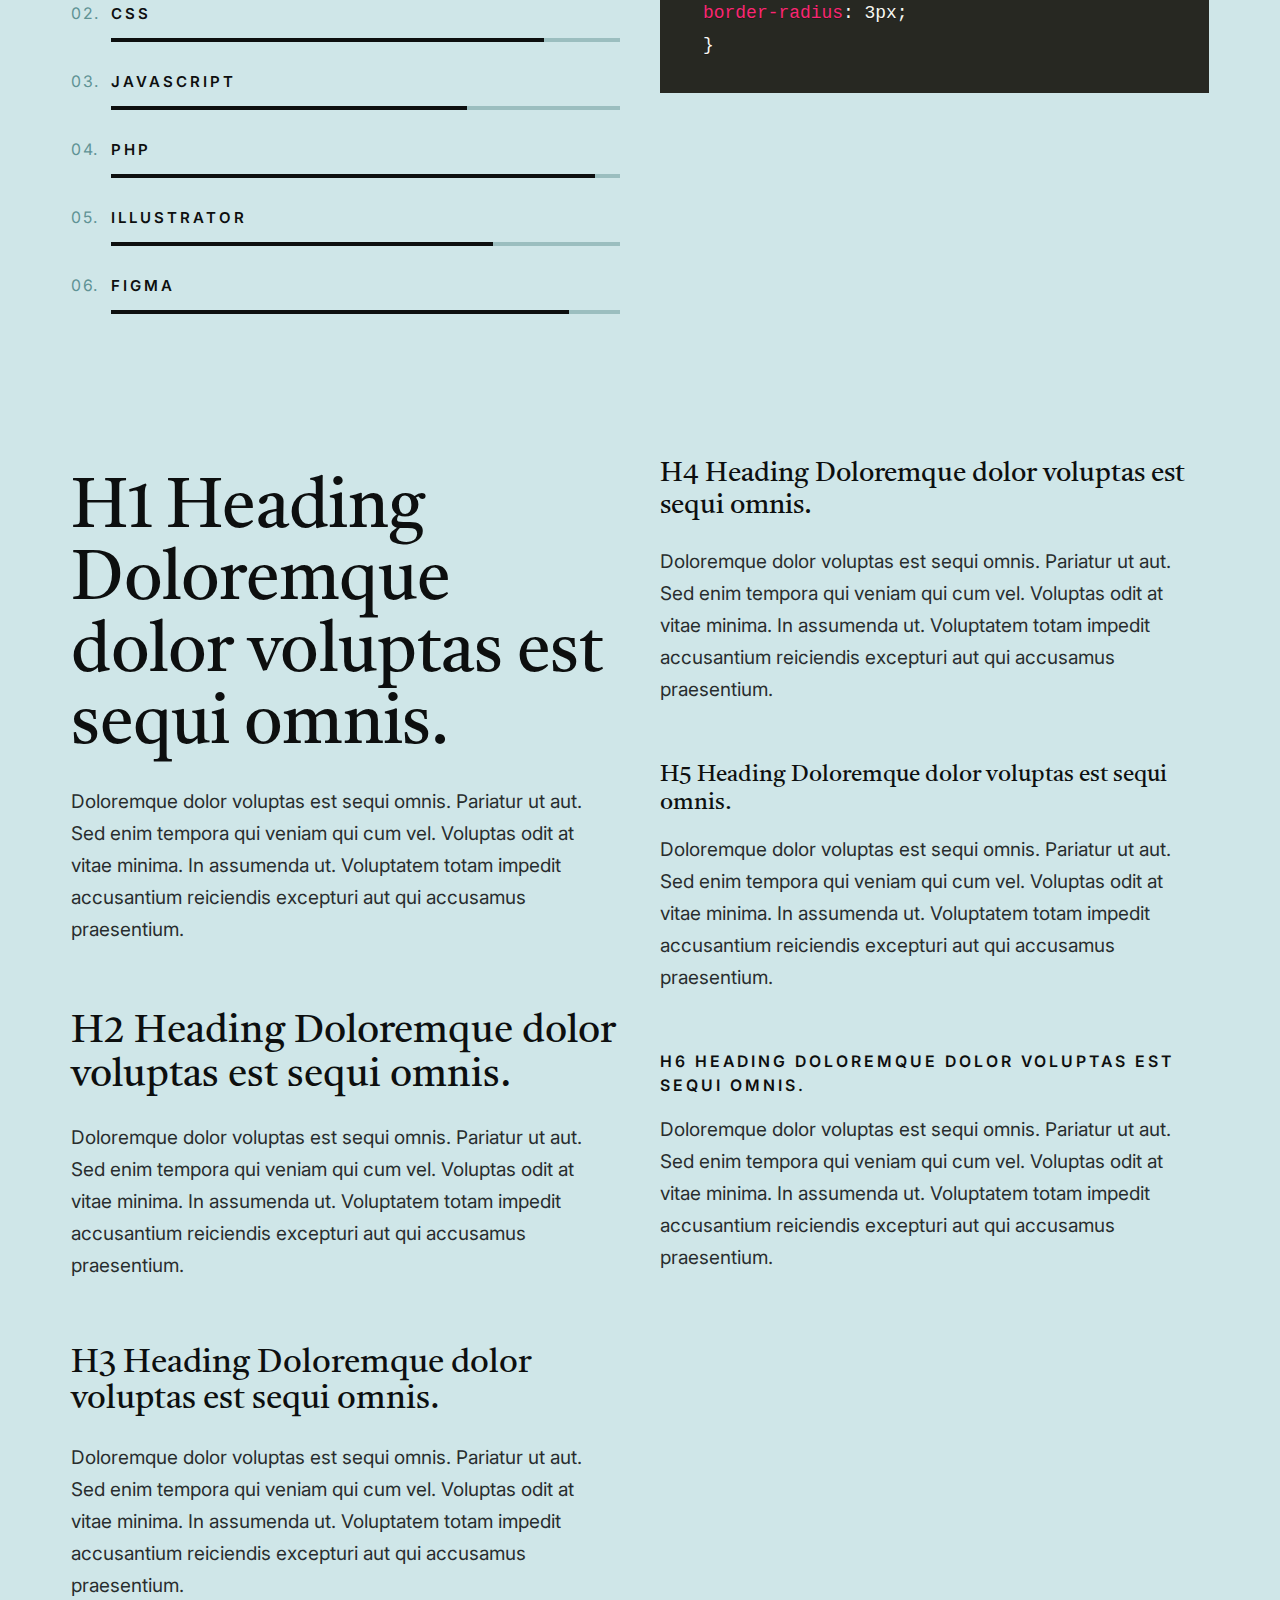
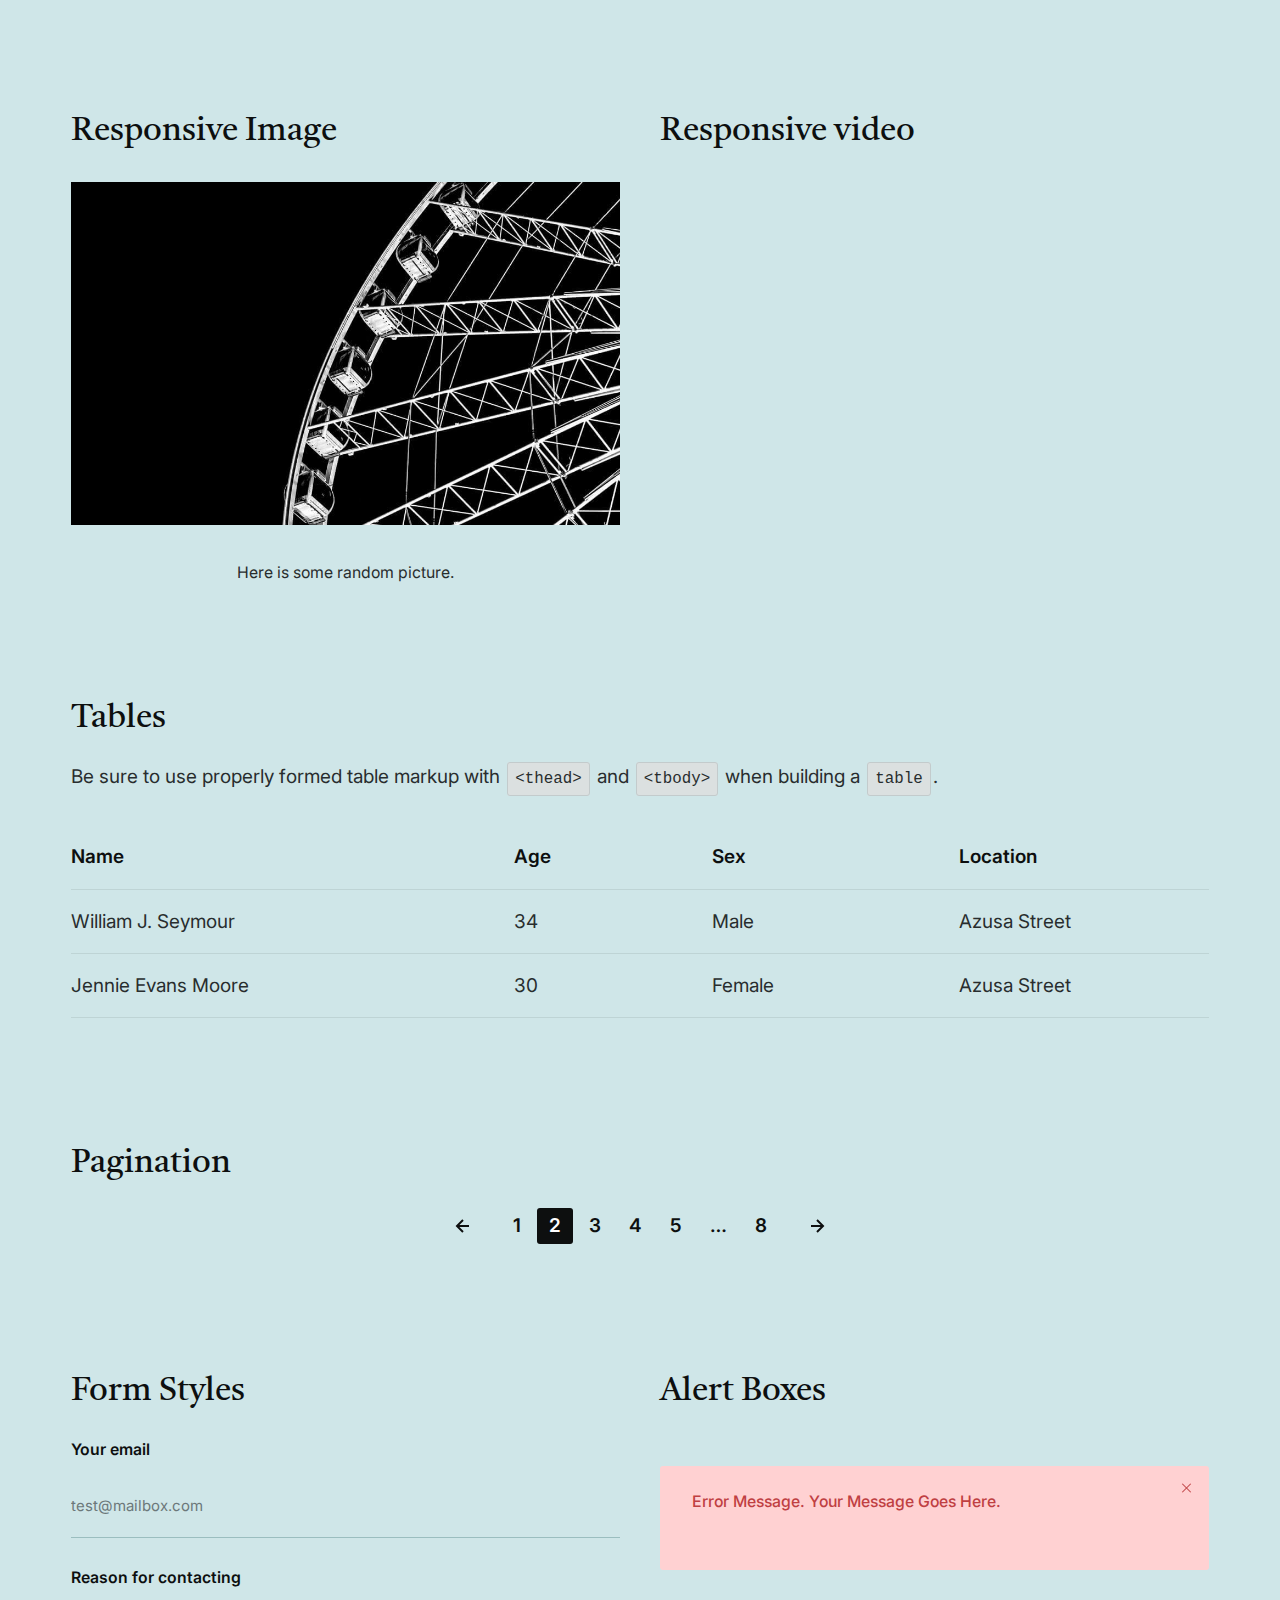
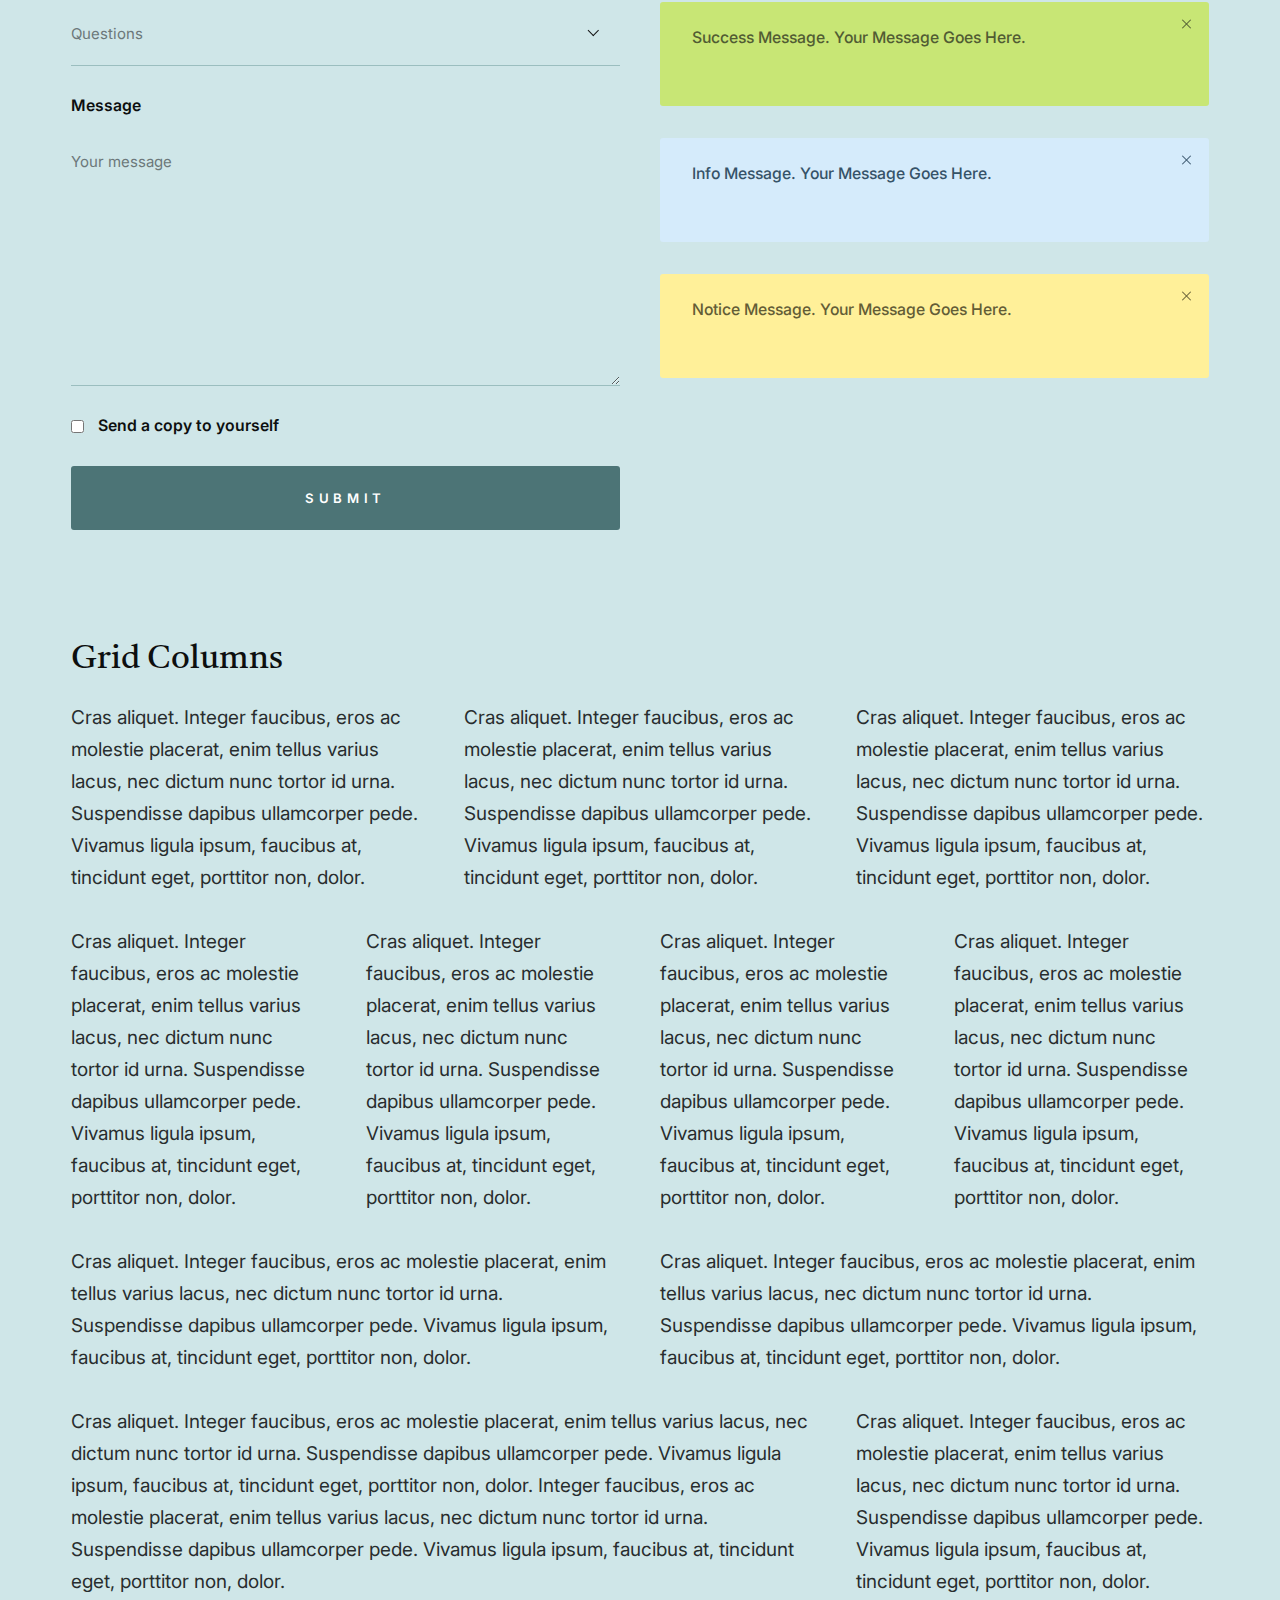
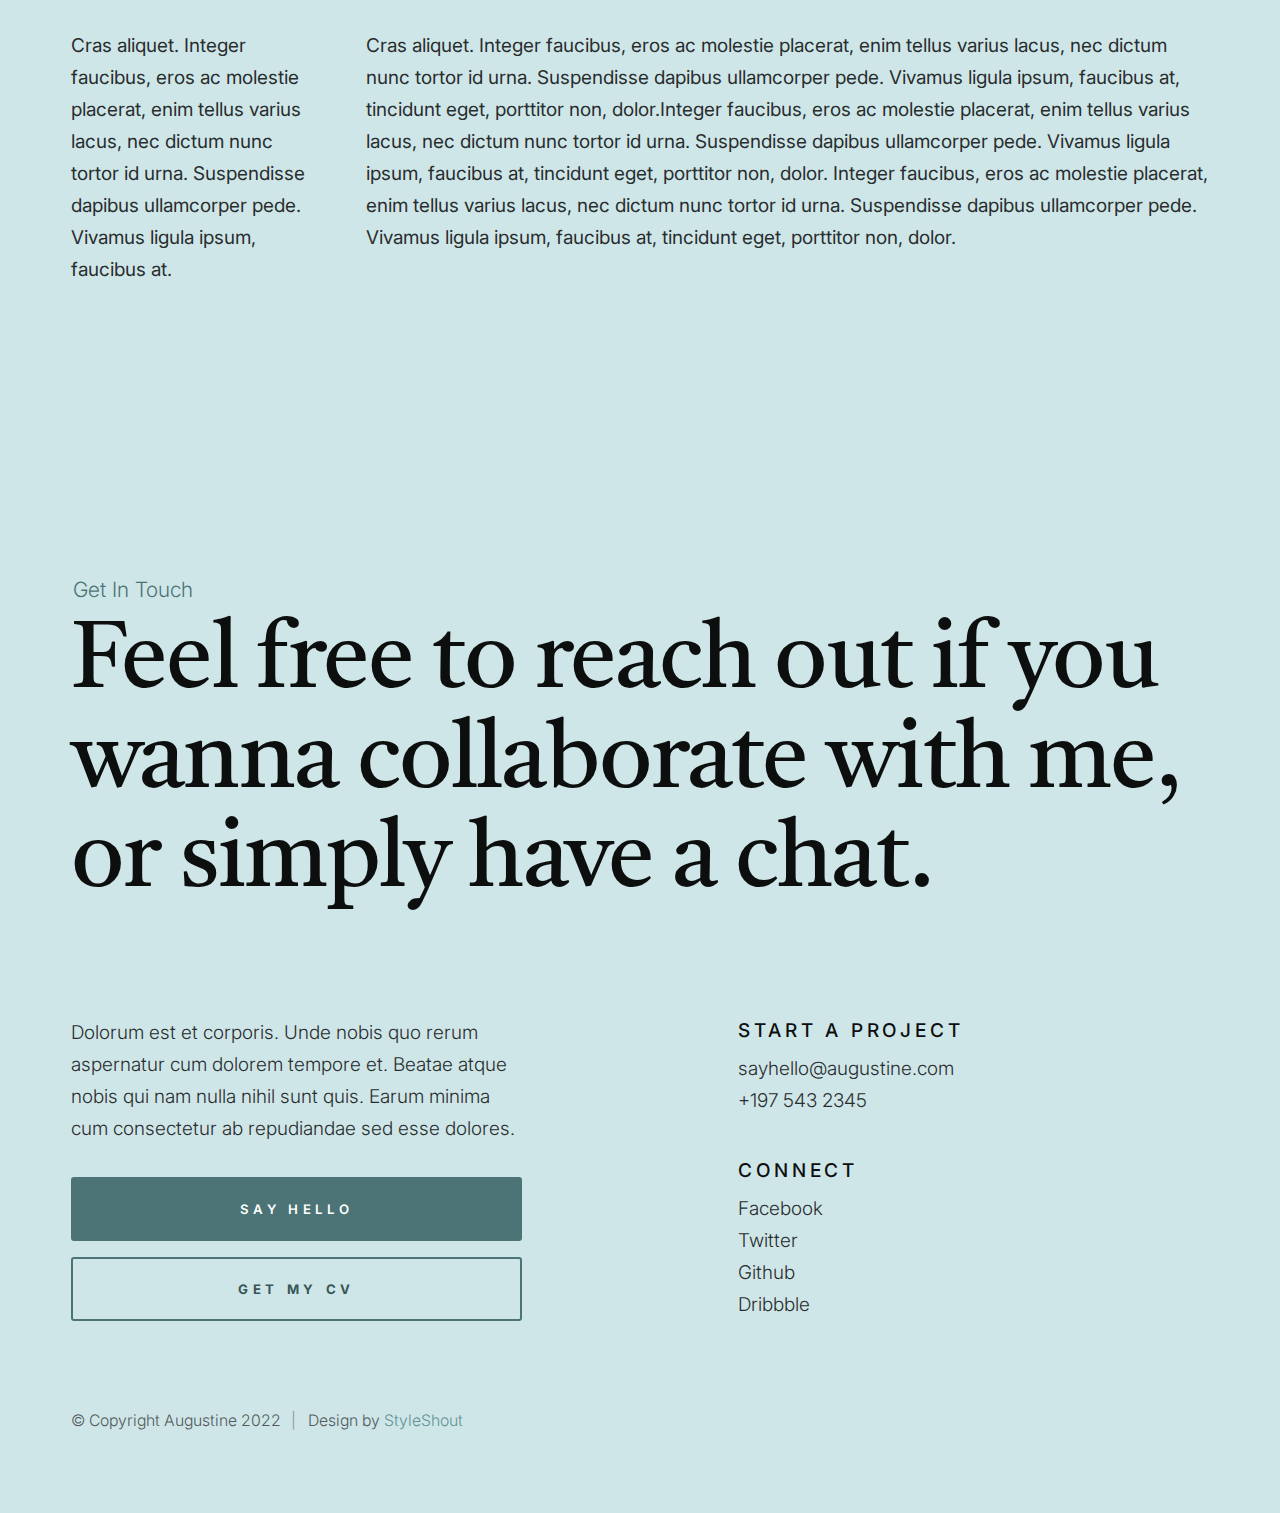
<file: test_frontend/styles.html>
<!DOCTYPE html>
<html lang="en" class="no-js" >
<head>

    <!--- basic page needs
    ================================================== -->
    <meta charset="utf-8">
    <meta name="viewport" content="width=device-width, initial-scale=1">
    <title>Augustine - Styles</title>

    <script>
        document.documentElement.classList.remove('no-js');
        document.documentElement.classList.add('js');
    </script>

    <!-- CSS
    ================================================== -->
    <link rel="stylesheet" href="css/vendor.css">
    <link rel="stylesheet" href="css/styles.css">

    <style type="text/css" media="screen">
        .s-styles {
            padding-top: var(--vspace-5);
            padding-bottom: var(--vspace-2);
            position: relative;
        }
        .s-styles .intro h1 {
            margin-top: 0;
        }
    </style>

    <!-- favicons
    ================================================== -->
    <link rel="apple-touch-icon" sizes="180x180" href="apple-touch-icon.png">
    <link rel="icon" type="image/png" sizes="32x32" href="favicon-32x32.png">
    <link rel="icon" type="image/png" sizes="16x16" href="favicon-16x16.png">
    <link rel="manifest" href="site.webmanifest">

</head>


<body id="top">


    <!-- preloader
    ================================================== -->
    <div id="preloader">
        <div id="loader" class="line"></div>
    </div>


    <!-- page wrap
    ================================================== -->
    <div id="page" class="s-pagewrap">


        <!-- # site header 
        ================================================== -->
        <header id="masthead" class="s-header">

             <div class="s-header__block">
                <div class="s-header__branding">
                    <p class="site-title">
                        <a href="index.html" rel="home">Augustine.</a>
                    </p>
                </div>

                <a class="s-header__menu-toggle" href="#0"><span>Menu</span></a>
            </div> <!-- end s-header__block -->

            <div class="row s-header__nav-wrap">

                <nav class="s-header__nav">
                    <ul>
                        <li class="current"><a href="index.html">Intro</a></li>
                        <li><a href="index.html#about">About</a></li>
                        <li><a href="index.html#works" >Works</a></li>
                        <li><a href="index.html#colophon">Contact</a></li>
                    </ul>
                </nav> <!-- end s-header__nav -->

                <ul class="s-header__social">
                    <li>
                        <a href="#0">
                            <svg xmlns="http://www.w3.org/2000/svg" width="24" height="24" viewBox="0 0 24 24" style="fill:rgba(0, 0, 0, 1);transform:;-ms-filter:"><path d="M20,3H4C3.447,3,3,3.448,3,4v16c0,0.552,0.447,1,1,1h8.615v-6.96h-2.338v-2.725h2.338v-2c0-2.325,1.42-3.592,3.5-3.592 c0.699-0.002,1.399,0.034,2.095,0.107v2.42h-1.435c-1.128,0-1.348,0.538-1.348,1.325v1.735h2.697l-0.35,2.725h-2.348V21H20 c0.553,0,1-0.448,1-1V4C21,3.448,20.553,3,20,3z"></path></svg>
                            <span class="u-screen-reader-text">Facebook</span>
                        </a>
                    </li>
                    <li>
                        <a href="#0">
                            <svg xmlns="http://www.w3.org/2000/svg" width="24" height="24" viewBox="0 0 24 24" style="fill:rgba(0, 0, 0, 1);transform:;-ms-filter:"><path d="M19.633,7.997c0.013,0.175,0.013,0.349,0.013,0.523c0,5.325-4.053,11.461-11.46,11.461c-2.282,0-4.402-0.661-6.186-1.809 c0.324,0.037,0.636,0.05,0.973,0.05c1.883,0,3.616-0.636,5.001-1.721c-1.771-0.037-3.255-1.197-3.767-2.793 c0.249,0.037,0.499,0.062,0.761,0.062c0.361,0,0.724-0.05,1.061-0.137c-1.847-0.374-3.23-1.995-3.23-3.953v-0.05 c0.537,0.299,1.16,0.486,1.82,0.511C3.534,9.419,2.823,8.184,2.823,6.787c0-0.748,0.199-1.434,0.548-2.032 c1.983,2.443,4.964,4.04,8.306,4.215c-0.062-0.3-0.1-0.611-0.1-0.923c0-2.22,1.796-4.028,4.028-4.028 c1.16,0,2.207,0.486,2.943,1.272c0.91-0.175,1.782-0.512,2.556-0.973c-0.299,0.935-0.936,1.721-1.771,2.22 c0.811-0.088,1.597-0.312,2.319-0.624C21.104,6.712,20.419,7.423,19.633,7.997z"></path></svg>
                            <span class="u-screen-reader-text">Twitter</span>
                        </a>
                    </li>
                    <li>
                        <a href="#0">
                            <svg xmlns="http://www.w3.org/2000/svg" width="24" height="24" viewBox="0 0 24 24" style="fill: rgba(0, 0, 0, 1);transform: ;msFilter:;"><path fill-rule="evenodd" clip-rule="evenodd" d="M12.026 2c-5.509 0-9.974 4.465-9.974 9.974 0 4.406 2.857 8.145 6.821 9.465.499.09.679-.217.679-.481 0-.237-.008-.865-.011-1.696-2.775.602-3.361-1.338-3.361-1.338-.452-1.152-1.107-1.459-1.107-1.459-.905-.619.069-.605.069-.605 1.002.07 1.527 1.028 1.527 1.028.89 1.524 2.336 1.084 2.902.829.091-.645.351-1.085.635-1.334-2.214-.251-4.542-1.107-4.542-4.93 0-1.087.389-1.979 1.024-2.675-.101-.253-.446-1.268.099-2.64 0 0 .837-.269 2.742 1.021a9.582 9.582 0 0 1 2.496-.336 9.554 9.554 0 0 1 2.496.336c1.906-1.291 2.742-1.021 2.742-1.021.545 1.372.203 2.387.099 2.64.64.696 1.024 1.587 1.024 2.675 0 3.833-2.33 4.675-4.552 4.922.355.308.675.916.675 1.846 0 1.334-.012 2.41-.012 2.737 0 .267.178.577.687.479C19.146 20.115 22 16.379 22 11.974 22 6.465 17.535 2 12.026 2z"></path></svg>
                            <span class="u-screen-reader-text">Github</span>
                        </a>
                    </li>
                    <li>
                        <a href="#0">
                            <svg xmlns="http://www.w3.org/2000/svg" width="24" height="24" viewBox="0 0 24 24" style="fill:rgba(0, 0, 0, 1);transform:;-ms-filter:"><path d="M20.66,6.98c-0.894-1.533-2.107-2.747-3.641-3.64C15.486,2.447,13.813,2,12,2S8.514,2.447,6.98,3.34 C5.447,4.233,4.233,5.447,3.34,6.98S2,10.187,2,12s0.446,3.487,1.34,5.02c0.894,1.534,2.107,2.747,3.641,3.64 C8.514,21.553,10.187,22,12,22s3.486-0.447,5.02-1.34c1.533-0.893,2.747-2.106,3.641-3.64C21.554,15.487,22,13.813,22,12 S21.554,8.513,20.66,6.98z M12,3.66c2,0,3.772,0.64,5.32,1.919c-0.92,1.174-2.286,2.14-4.1,2.9c-1.002-1.813-2.088-3.327-3.261-4.54 C10.641,3.753,11.319,3.66,12,3.66z M5.51,6.8c0.754-0.947,1.656-1.686,2.711-2.22c1.212,1.201,2.325,2.7,3.34,4.5 c-2,0.6-4.114,0.9-6.341,0.9c-0.573,0-1.006-0.013-1.3-0.04C4.227,8.793,4.757,7.747,5.51,6.8z M3.66,12 c0-0.054,0.003-0.12,0.01-0.2c0.007-0.08,0.01-0.146,0.01-0.2c0.254,0.014,0.641,0.02,1.161,0.02c2.666,0,5.146-0.367,7.439-1.1 c0.187,0.373,0.381,0.793,0.58,1.26c-1.32,0.293-2.674,1.006-4.061,2.14S6.4,16.247,5.76,17.5C4.36,15.913,3.66,14.08,3.66,12z M12,20.34c-1.894,0-3.594-0.587-5.101-1.759C7.5,17.394,8.423,16.259,9.67,15.18c1.246-1.08,2.483-1.753,3.71-2.02 c0.772,2.133,1.293,4.339,1.56,6.62C13.966,20.153,12.986,20.34,12,20.34z M19.08,16.38c-0.666,1.066-1.526,1.94-2.58,2.621 c-0.24-2.08-0.7-4.107-1.379-6.081c0.932-0.066,1.765-0.1,2.5-0.1c0.799,0,1.686,0.034,2.659,0.1 C20.146,14.16,19.746,15.313,19.08,16.38z M17.84,11.38c-1.16,0-2.233,0.047-3.22,0.14c-0.254-0.653-0.48-1.193-0.68-1.62 c2.066-0.906,3.532-2.006,4.399-3.3c1.2,1.414,1.854,3.027,1.96,4.84C19.487,11.4,18.667,11.38,17.84,11.38z"></path></svg>
                            <span class="u-screen-reader-text">Dribbble</span>
                        </a>
                    </li>
                </ul>  <!-- end s-header__social -->

            </div> <!-- end s-header__nav-wrap -->

        </header> <!-- end s-header -->


        <!-- # intro
        ================================================== -->
        <section id="intro" class="s-intro">

            <div class="row">
                <div class="column lg-12 s-intro__content">

                    <div class="s-intro__text">
                        <h1 class="s-intro__text-huge animate-on-load">
                            Augustine
                        </h1>
                        <h3 class="animate-on-load">Digital Designer <span>+</span> Developer</h3>
                    </div>

                    <div class="s-intro__bg"></div>

                </div>
            </div>

        </section> <!-- end s-intro -->


        <!-- # styles
        ================================================== -->
        <div id="styles" class="s-styles">

            <div class="row">

                <div class="column lg-12 intro">

                    <h1>Style Guide.</h1>

                    <p class="lead">Lorem ipsum Officia elit ad tempor dolore est ex incididunt incididunt occaecat culpa deserunt 
                    sunt labore in cillum ullamco magna in Excepteur consequat in reprehenderit proident mollit incididunt officia commodo.
                    Duis ea officia sed dolor pariatur enim dolore dolore quis incididunt nulla exercitation commodo veniam et ea incididunt.
                    </p>

                    <hr>
                </div>

            </div> <!-- end row -->

            <div class="row">

                <div class="column lg-6 tab-12">

                    <h3>Paragraph and Image</h3>

                    <p><a href="#"><img width="120" height="120" class="u-pull-left" alt="sample-image" src="images/sample-image.jpg"></a>
                    Lorem ipsum dolor sit amet, consectetuer adipiscing elit. Donec libero. Suspendisse bibendum.Cras id urna. Morbi 
                    tincidunt, orci ac convallis aliquam, lectus turpis varius lorem, eu posuere nunc justo tempus leo. Donec mattis, 
                    purus nec placerat bibendum, dui pede condimentum odio, ac blandit ante orci ut diam. Cras fringilla magna. 
                    Phasellus suscipit, leo a pharetra condimentum, lorem tellus eleifend magna, eget fringilla velit magna id 
                    neque posuere nunc justo tempus leo. </p>

                    <p>
                    Lorem ipsum dolor sit amet, consectetuer adipiscing elit. Donec libero. Suspendisse bibendum. Cras id urna. 
                    Morbi tincidunt, orci ac convallis aliquam, lectus turpis varius lorem, eu posuere nunc justo tempus leo. 
                    Donec mattis, purus nec placerat bibendum, dui pede condimentumodio, ac blandit ante orci ut diam.	
                    </p>

                    <p>A <a href="#">link</a>,
                    <abbr title="this really isn't a very good description">abbrebation</abbr>,
                    <strong>strong text</strong>,
                    <em>em text</em>,
                    <del>deleted text</del>, and
                    <mark>this is a mark text.</mark>
                    <code>.code</code>
                    </p>

                </div>

                <div class="column lg-6 tab-12">

                    <h3>Drop Caps</h3>

                    <p class="drop-cap">Far far away, behind the word mountains, far from the countries Vokalia and Consonantia,
                    there live the blind texts. Separated they live in Bookmarksgrove right at the coast of the
                    Semantics, a large language ocean. A small river named Duden flows by their place and supplies it with the 
                    necessary regelialia. Morbi tincidunt, orci ac convallis aliquam, lectus turpis varius lorem, 
                    euposuere nunc justo tempus leo. Donec mattis, purus nec placerat bibendum, dui pede condimentum odio, 
                    ac blandit ante orci ut diam. Cras fringilla magna. Phasellus suscipit, leo a pharetra condimentum, 
                    lorem tellus eleifend magna, eget fringilla velit magna id neque.
                    </p>

                    <h3>Small Print</h3>

                    <p><small>Lorem ipsum dolor sit amet, consectetuer adipiscing elit. Donec libero.</small></p>

                </div>

            </div> <!-- end row -->

            <div class="row">

                <div class="column lg-6 tab-12">

                    <h3 class="u-add-bottom">Pull Quotes</h3>

                    <p>
                    Perspiciatis nemo unde et nobis modi consequatur officia amet. Ut enim 
                    tenetur provident maiores. Perspiciatis asperiores incidunt sequi 
                    quisquam. Enim aut. 
                    </p>

                    <figure class="pull-quote">
                        <blockquote>
                            <p>
                            When you look in the eyes of grace, when you meet grace, 
                            when you embrace grace, when you see the nail prints in 
                            grace’s hands and the fire in his eyes, when you feel his 
                            relentless love for you - it will not motivate you to sin. 
                            It will motivate you to righteousness.
                            </p>

                            <footer>
                                <cite>Judah Smith</cite>
                            </footer>
                        </blockquote>
                    </figure>


                </div>

                <div class="column lg-6 tab-12">

                    <h3 class="u-add-bottom">Block Quotes</h3>

                    <blockquote cite="http://where-i-got-my-info-from.com">
                        <p>
                        For God so loved the world, that he gave his only Son, that whoever believes in 
                        him should not perish but have eternal life. For God did not send his Son into 
                        the world to condemn the world, but in order that the world might be 
                        saved through him.
                        </p>

                        <footer>
                            <cite>
                                <a href="#0">John 3:16-17 ESV</a>
                            </cite>
                        </footer>

                    </blockquote>

                    <blockquote>
                        <p>There is a God-shaped vacuum in the heart of each man which cannot be satisfied 
                        by any created thing but only by God the Creator.</p>

                        <footer>
                            <cite>Blaise Pascal</cite>
                        </footer>

                    </blockquote>

                </div>

            </div> <!-- end row -->

            <div class="row u-add-half-bottom">

                <div class="column lg-6 tab-12">

                    <h3>Example Lists</h3>

                    <ol>
                        <li>Here is an example</li>
                        <li>of an ordered list.</li>
                        <li>A parent list item.
                            <ul>
                                <li>one</li>
                                <li>two</li>
                                <li>three</li>
                            </ul>
                            </li>
                            <li>A list item.</li>
                        </ol>

                    <ul class="disc">
                        <li>Here is an example</li>
                        <li>of an unordered list.</li>
                    </ul>

                    <h3>Definition Lists</h3>

                    <h5>a) Multi-line Definitions (default) </h5>

                    <dl class="dictionary-style">
                        <dt><strong>This is a term</strong></dt>
                            <dd>this is the definition of that term, which both live in a <code>dl</code>.</dd>
                        <dt><strong>Another Term</strong></dt>
                            <dd>And it gets a definition too, which is this line</dd>
                            <dd>This is a 2<sup>nd</sup> definition for a single term. A <code>dt</code> may be followed by multiple <code>dd</code>s.</dd>
                    </dl>

                    <h3 class="u-add-bottom">Skill Bars</h3>

                    <ul class="skill-bars">
                        <li>
                        <div class="progress percent90"><span>90%</span></div>
                        <strong>HTML</strong>
                        </li>
                        <li>
                        <div class="progress percent85"><span>85%</span></div>
                        <strong>CSS</strong>
                        </li>
                        <li>
                        <div class="progress percent70"><span>70%</span></div>
                        <strong>Javascript</strong>
                        </li>
                        <li>
                        <div class="progress percent95"><span>95%</span></div>
                        <strong>PHP</strong>
                        </li>
                        <li>
                        <div class="progress percent75"><span>75%</span></div>
                        <strong>Illustrator</strong>
                        </li>
                        <li>
                        <div class="progress percent90"><span>90%</span></div>
                        <strong>Figma</strong>
                        </li>
                    </ul>

                </div>

                <div class="column lg-6 tab-12">

                    <h3 class="u-add-bottom">Buttons</h3>

                    <p>
                        <a class="btn btn--primary u-fullwidth" href="#0">Primary Button</a>
                        <a class="btn u-fullwidth" href="#0">Default Button</a>
                        <a class="btn btn--stroke u-fullwidth" href="#0">Stroke Button</a>
                    </p>

                    <h3>Stats Tabs</h3>

                    <ul class="stats-tabs">
                        <li><a href="#0">1,234 <em>Peter</em></a></li>
                        <li><a href="#0">567 <em>James</em></a></li>
                        <li><a href="#0">23,456 <em>John</em></a></li>
                        <li><a href="#0">3,456 <em>Andrew</em></a></li>
                        <li><a href="#0">456 <em>Philip</em></a></li>
                        <li><a href="#0">26 <em>Matthew</em></a></li>
                    </ul>

                    <h3 class="u-add-bottom">Code</h3>

<pre><code class="language-css">
    code {
    font-size: 1.4rem;
    margin: 0 .2rem;
    padding: .2rem .6rem;
    white-space: nowrap;
    background: #F1F1F1;
    border: 1px solid #E1E1E1;	
    border-radius: 3px;
    }
</code></pre>

                </div>

            </div> <!-- end row -->

            <div class="row u-add-half-bottom">

                <div class="column lg-6 tab-12">
                        
                    <h1>H1 Heading Doloremque dolor voluptas est sequi omnis.</h1>
                    <p>Doloremque dolor voluptas est sequi omnis. Pariatur ut aut. Sed enim tempora qui veniam qui cum vel. 
                    Voluptas odit at vitae minima. In assumenda ut. Voluptatem totam impedit accusantium reiciendis excepturi aut qui accusamus praesentium.</p>

                    <h2>H2 Heading Doloremque dolor voluptas est sequi omnis.</h2>
                    <p>Doloremque dolor voluptas est sequi omnis. Pariatur ut aut. Sed enim tempora qui veniam qui cum vel. 
                    Voluptas odit at vitae minima. In assumenda ut. Voluptatem totam impedit accusantium reiciendis excepturi aut qui accusamus praesentium.</p>

                    <h3>H3 Heading Doloremque dolor voluptas est sequi omnis.</h3>
                    <p>Doloremque dolor voluptas est sequi omnis. Pariatur ut aut. Sed enim tempora qui veniam qui cum vel. 
                    Voluptas odit at vitae minima. In assumenda ut. Voluptatem totam impedit accusantium reiciendis excepturi aut qui accusamus praesentium.</p>

                    
                </div>

                <div class="column lg-6 tab-12">
                    <h4>H4 Heading Doloremque dolor voluptas est sequi omnis.</h4>
                    <p>Doloremque dolor voluptas est sequi omnis. Pariatur ut aut. Sed enim tempora qui veniam qui cum vel. 
                    Voluptas odit at vitae minima. In assumenda ut. Voluptatem totam impedit accusantium reiciendis excepturi aut qui accusamus praesentium.</p>

                    <h5>H5 Heading Doloremque dolor voluptas est sequi omnis.</h5>
                    <p>Doloremque dolor voluptas est sequi omnis. Pariatur ut aut. Sed enim tempora qui veniam qui cum vel. 
                    Voluptas odit at vitae minima. In assumenda ut. Voluptatem totam impedit accusantium reiciendis excepturi aut qui accusamus praesentium.</p>

                    <h6>H6 Heading Doloremque dolor voluptas est sequi omnis.</h6>
                    <p>Doloremque dolor voluptas est sequi omnis. Pariatur ut aut. Sed enim tempora qui veniam qui cum vel. 
                    Voluptas odit at vitae minima. In assumenda ut. Voluptatem totam impedit accusantium reiciendis excepturi aut qui accusamus praesentium.</p>
        
                    
                </div>

            </div> <!-- end row -->

            <div class="row u-add-half-bottom">

                <div class="column lg-6 tab-12">

                    <h3 class="u-add-bottom">Responsive Image</h3>

                    <figure>
                        <img src="images/wheel-500.jpg" 
                        srcset="images/wheel-1000.jpg 1000w, 
                        images/wheel-500.jpg 500w" 
                        sizes="(max-width: 1000px) 100vw, 1000px" alt="">

                        <figcaption>
                            Here is some random picture.
                        </figcaption>
                    </figure>

                </div>

                <div class="column lg-6 tab-12">

                    <h3 class="u-add-bottom">Responsive video</h3>

                    <div class="video-container">
                    <iframe src="https://player.vimeo.com/video/14592941?color=00a650&title=0&byline=0&portrait=0" width="500" height="281" frameborder="0" webkitallowfullscreen mozallowfullscreen allowfullscreen></iframe> 
                    </div>

                </div>
                
            </div> <!-- end row -->

            <div class="row u-add-bottom">

                <div class="column lg-12">

                    <h3>Tables</h3>
                    <p>Be sure to use properly formed table markup with <code>&lt;thead&gt;</code> and <code>&lt;tbody&gt;</code> when building a <code>table</code>.</p>

                    <div class="table-responsive">

                        <table>
                                <thead>
                                <tr>
                                    <th>Name</th>
                                    <th>Age</th>
                                    <th>Sex</th>
                                    <th>Location</th>
                                </tr>
                                </thead>
                                <tbody>
                                <tr>
                                    <td>William J. Seymour</td>
                                    <td>34</td>
                                    <td>Male</td>
                                    <td>Azusa Street</td>
                                </tr>
                                <tr>
                                    <td>Jennie Evans Moore</td>
                                    <td>30</td>
                                    <td>Female</td>
                                    <td>Azusa Street</td>
                                </tr>
                                </tbody>
                        </table>

                    </div>

                </div>
                
            </div> <!-- end row -->

            <div class="row">

                <div class="column lg-12">
                    <h3>Pagination</h3>

                    <nav class="pgn">
                        <ul>
                            <li>
                                <a class="pgn__prev" href="#0">
                                    <svg xmlns="http://www.w3.org/2000/svg" width="24" height="24" viewBox="0 0 24 24"><path d="M12.707 17.293L8.414 13H18v-2H8.414l4.293-4.293-1.414-1.414L4.586 12l6.707 6.707z"/></svg>
                                </a>
                            </li>
                            <li><a class="pgn__num" href="#0">1</a></li>
                            <li><span class="pgn__num current">2</span></li>
                            <li><a class="pgn__num" href="#0">3</a></li>
                            <li><a class="pgn__num" href="#0">4</a></li>
                            <li><a class="pgn__num" href="#0">5</a></li>
                            <li><span class="pgn__num dots">…</span></li>
                            <li><a class="pgn__num" href="#0">8</a></li>
                            <li>
                                <a class="pgn__next" href="#0">
                                    <svg xmlns="http://www.w3.org/2000/svg" width="24" height="24" viewBox="0 0 24 24"><path d="M11.293 17.293l1.414 1.414L19.414 12l-6.707-6.707-1.414 1.414L15.586 11H6v2h9.586z"/></svg>
                                </a>
                            </li>
                        </ul>
                    </nav>

                </div>

            </div> <!-- end row -->

            <div class="row">

                <div class="column lg-6 tab-12">

                    <h3 class="u-add-bottom">Form Styles</h3>

                    <form>
                        <div>
                            <label for="sampleInput">Your email</label>
                            <input class="u-fullwidth" type="email" placeholder="test@mailbox.com" id="sampleInput">
                        </div>
                        <div>
                            <label for="sampleRecipientInput">Reason for contacting</label>
                            <div class="ss-custom-select">
                                <select class="u-fullwidth" id="sampleRecipientInput">
                                    <option value="Option 1">Questions</option>
                                    <option value="Option 2">Report</option>
                                    <option value="Option 3">Others</option>
                                </select>
                            </div>
                        </div>
                        
                        <label for="exampleMessage">Message</label>
                        <textarea class="u-fullwidth" placeholder="Your message" id="exampleMessage"></textarea>

                        <label class="u-add-bottom">
                            <input type="checkbox">
                            <span class="label-text">Send a copy to yourself</span>
                        </label>
                    
                        <input class="btn--primary u-fullwidth" type="submit" value="Submit">
                    </form>

                </div>

                <div class="column lg-6 tab-12">

                    <h3>Alert Boxes</h3>

                    <br>
                    
                    <div class="alert-box alert-box--error">
                        <p>Error Message. Your Message Goes Here.</p>
                        <span class="alert-box__close"></span>
                    </div><!-- end error -->
                            
                    <div class="alert-box alert-box--success">
                        <p>Success Message. Your Message Goes Here.</p>
                        <span class="alert-box__close"></span>
                    </div><!-- end success -->
                            
                    <div class="alert-box alert-box--info">
                        <p>Info Message. Your Message Goes Here.</p>
                        <span class="alert-box__close"></span>
                    </div><!-- end info -->
                            
                    <div class="alert-box alert-box--notice">
                        <p>Notice Message. Your Message Goes Here.</p>
                        <span class="alert-box__close"></span>
                    </div><!-- end notice -->
                
                </div>

            </div> <!-- end row -->

            <div class="row">

                <div class="lg-12 column">
                    <h3>Grid Columns</h3>
                </div>
    
            </div> <!-- Row End-->
    
            <!--<h4>1/3 Columns</h4>  -->
    
            <div class="row">
    
                <div class="lg-4 mob-12 column">
                    <p>
                    Cras aliquet. Integer faucibus, eros ac molestie placerat, enim tellus varius lacus,
                    nec dictum nunc tortor id urna. Suspendisse dapibus ullamcorper pede. Vivamus ligula ipsum,
                    faucibus at, tincidunt eget, porttitor non, dolor. 
                    </p>
                </div>
    
                <div class="lg-4 mob-12 column">
                    <p>
                    Cras aliquet. Integer faucibus, eros ac molestie placerat, enim tellus varius lacus,
                    nec dictum nunc tortor id urna. Suspendisse dapibus ullamcorper pede. Vivamus ligula ipsum,
                    faucibus at, tincidunt eget, porttitor non, dolor. 
                    </p>
                </div>
    
                <div class="lg-4 mob-12 column">
                    <p>
                    Cras aliquet. Integer faucibus, eros ac molestie placerat, enim tellus varius lacus,
                    nec dictum nunc tortor id urna. Suspendisse dapibus ullamcorper pede. Vivamus ligula ipsum,
                    faucibus at, tincidunt eget, porttitor non, dolor. 
                    </p>
                </div>
    
            </div>
    
            <!--<h4>1/4 Columns</h4>  -->
    
            <div class="row">
    
                <div class="lg-3 tab-6 mob-12 column">
                    <p>
                    Cras aliquet. Integer faucibus, eros ac molestie placerat, enim tellus varius lacus,
                    nec dictum nunc tortor id urna. Suspendisse dapibus ullamcorper pede. Vivamus ligula ipsum,
                    faucibus at, tincidunt eget, porttitor non, dolor. 
                    </p>
                </div>
    
                <div class="lg-3 tab-6 mob-12 column">
                    <p>
                    Cras aliquet. Integer faucibus, eros ac molestie placerat, enim tellus varius lacus,
                    nec dictum nunc tortor id urna. Suspendisse dapibus ullamcorper pede. Vivamus ligula ipsum,
                    faucibus at, tincidunt eget, porttitor non, dolor. 
                    </p>
                </div>
    
                <div class="lg-3 tab-6 mob-12 column">
                    <p>
                    Cras aliquet. Integer faucibus, eros ac molestie placerat, enim tellus varius lacus,
                    nec dictum nunc tortor id urna. Suspendisse dapibus ullamcorper pede. Vivamus ligula ipsum,
                    faucibus at, tincidunt eget, porttitor non, dolor. 
                    </p>
                </div>
    
                <div class="lg-3 tab-6 mob-12 column">
                    <p>
                    Cras aliquet. Integer faucibus, eros ac molestie placerat, enim tellus varius lacus,
                    nec dictum nunc tortor id urna. Suspendisse dapibus ullamcorper pede. Vivamus ligula ipsum,
                    faucibus at, tincidunt eget, porttitor non, dolor. 
                    </p>
                </div>
    
            </div>
    
            <!--<h4>1/2 Columns</h4>  -->
    
            <div class="row">
    
                <div class="lg-6 mob-12 column">
                    <p>
                    Cras aliquet. Integer faucibus, eros ac molestie placerat, enim tellus varius lacus,
                    nec dictum nunc tortor id urna. Suspendisse dapibus ullamcorper pede. Vivamus ligula ipsum,
                    faucibus at, tincidunt eget, porttitor non, dolor. 
                    </p>
                </div>
    
                <div class="lg-6 mob-12 column">
                    <p>
                    Cras aliquet. Integer faucibus, eros ac molestie placerat, enim tellus varius lacus,
                    nec dictum nunc tortor id urna. Suspendisse dapibus ullamcorper pede. Vivamus ligula ipsum,
                    faucibus at, tincidunt eget, porttitor non, dolor. 
                    </p>
                </div>
    
            </div>
    
            <!--<h4>2/3 Columns</h4>  -->
    
            <div class="row">
    
                <div class="lg-8 tab-7 mob-12 column">
                    <p>
                    Cras aliquet. Integer faucibus, eros ac molestie placerat, enim tellus varius lacus,
                    nec dictum nunc tortor id urna. Suspendisse dapibus ullamcorper pede. Vivamus ligula ipsum,
                    faucibus at, tincidunt eget, porttitor non, dolor. Integer faucibus, eros ac molestie placerat, enim tellus varius lacus,
                    nec dictum nunc tortor id urna. Suspendisse dapibus ullamcorper pede. Vivamus ligula ipsum,
                    faucibus at, tincidunt eget, porttitor non, dolor.
                    </p>
                </div>
    
                <div class="lg-4 tab-5 mob-12 column">
                    <p>
                    Cras aliquet. Integer faucibus, eros ac molestie placerat, enim tellus varius lacus,
                    nec dictum nunc tortor id urna. Suspendisse dapibus ullamcorper pede. Vivamus ligula ipsum,
                    faucibus at, tincidunt eget, porttitor non, dolor. 
                    </p>
                </div>
    
            </div>
    
            <!--<h4>3/4 Columns</h4>  -->
    
            <div class="row">
    
                <div class="lg-3 tab-5 mob-12 column">
                    <p>
                    Cras aliquet. Integer faucibus, eros ac molestie placerat, enim tellus varius lacus,
                    nec dictum nunc tortor id urna. Suspendisse dapibus ullamcorper pede. Vivamus ligula ipsum,
                    faucibus at. 
                    </p>
                </div>
    
                <div class="lg-9 tab-7 mob-12 column">
                    <p>
                    Cras aliquet. Integer faucibus, eros ac molestie placerat, enim tellus varius lacus,
                    nec dictum nunc tortor id urna. Suspendisse dapibus ullamcorper pede. Vivamus ligula ipsum,
                    faucibus at, tincidunt eget, porttitor non, dolor.Integer faucibus, eros ac molestie placerat, enim tellus varius lacus,
                    nec dictum nunc tortor id urna. Suspendisse dapibus ullamcorper pede. Vivamus ligula ipsum,
                    faucibus at, tincidunt eget, porttitor non, dolor. Integer faucibus, eros ac molestie placerat, enim tellus varius lacus,
                    nec dictum nunc tortor id urna. Suspendisse dapibus ullamcorper pede. Vivamus ligula ipsum,
                    faucibus at, tincidunt eget, porttitor non, dolor.
                    </p>
                </div>
    
            </div>

        </div> <!-- end styles -->


        <!-- # site footer
        ================================================== -->
        <footer id="colophon" class="s-footer">

            <div class="row s-footer__contact-header">
                <div class="column lg-12">
                    <h2 class="text-pretitle">Get In Touch</h2>

                    <p class="text-huge-title">
                        Feel free to reach out if you wanna collaborate with me, or simply have a chat.
                    </p>
                </div>
            </div> <!-- end s-footer__content -->

            <div class="row s-footer__contact-content">

                <div class="column lg-5 md-6 stack-on-900 left-block">
                    <p>
                    Dolorum est et corporis. Unde nobis quo rerum aspernatur cum dolorem 
                    tempore et. Beatae atque nobis qui nam nulla nihil sunt quis. Earum 
                    minima cum consectetur ab repudiandae sed esse dolores.

                    <div class="s-footer__buttons">
                        <a href="mailto:sayhello@augustine.com" class="btn btn--primary u-fullwidth">Say Hello</a>
                        <a href="#0" class="btn btn--stroke u-fullwidth">Get My CV</a>
                    </div>

                    </p>
                </div>

                <div class="column lg-4 md-5 stack-on-900 right-block">

                    <div class="s-footer__contact-info" >
                        <h2 class="text-subtitle">
                            Start A Project
                        </h2>
                        <ul class="link-list">
                            <li><a href="mailto:sayhello@augustine.com">sayhello@augustine.com</a></li>
                            <li><a href="tel:+1975432345">+197 543 2345</a></li>
                        </ul>
                    </div>

                    <div class="s-footer__social">
                        <h2 class="text-subtitle">
                            Connect
                        </h2>
                        <ul class="link-list">
                            <li><a href="#0">Facebook</a></li>
                            <li><a href="#0">Twitter</a></li>
                            <li><a href="#0">Github</a></li>
                            <li><a href="#0">Dribbble</a></li>
                        </ul>
                    </div>
                    
                </div>
            </div> <!-- end s-footer__contact-content -->

            <div class="row s-footer__bottom">
                <div class="column ss-copyright">
                    <span>© Copyright Augustine 2022</span> 
                    <span>Design by <a href="https://www.styleshout.com/">StyleShout</a></span>
                </div>

                <div class="ss-go-top">
                    <a class="smoothscroll" title="Back to Top" href="#top">
                        <svg xmlns="http://www.w3.org/2000/svg" width="24" height="24" viewBox="0 0 24 24" style="fill: rgba(0, 0, 0, 1);transform: ;msFilter:;"><path d="M6 4h12v2H6zm5 10v6h2v-6h5l-6-6-6 6z"></path></svg>
                    </a>
                </div>
            </div> <!-- end s-footer__bottom-->

        </footer> <!-- end s-footer -->

    </div> <!-- end s-pagewrap -->


    <!-- photoswipe background
    ================================================== -->
    <div aria-hidden="true" class="pswp" role="dialog" tabindex="-1">

        <div class="pswp__bg"></div>
        <div class="pswp__scroll-wrap">

            <div class="pswp__container">
                <div class="pswp__item"></div>
                <div class="pswp__item"></div>
                <div class="pswp__item"></div>
            </div>

            <div class="pswp__ui pswp__ui--hidden">
                <div class="pswp__top-bar">
                    <div class="pswp__counter"></div><button class="pswp__button pswp__button--close" title="Close (Esc)"></button> <button class="pswp__button pswp__button--share" title=
                    "Share"></button> <button class="pswp__button pswp__button--fs" title="Toggle fullscreen"></button> <button class="pswp__button pswp__button--zoom" title=
                    "Zoom in/out"></button>
                    <div class="pswp__preloader">
                        <div class="pswp__preloader__icn">
                            <div class="pswp__preloader__cut">
                                <div class="pswp__preloader__donut"></div>
                            </div>
                        </div>
                    </div>
                </div>
                <div class="pswp__share-modal pswp__share-modal--hidden pswp__single-tap">
                    <div class="pswp__share-tooltip"></div>
                </div><button class="pswp__button pswp__button--arrow--left" title="Previous (arrow left)"></button> <button class="pswp__button pswp__button--arrow--right" title=
                "Next (arrow right)"></button>
                <div class="pswp__caption">
                    <div class="pswp__caption__center"></div>
                </div>
            </div>

        </div>

    </div> <!-- end photoSwipe background -->


    <!-- Java Script
    ================================================== -->
    <script src="js/plugins.js"></script>
    <script src="js/main.js"></script>

</body>
</html>
</file>
<file: frontend/css/default.css>
/*
=====================================================================
*   Ceevee v1.0 Default Stylesheet
*   url: styleshout.com
*   03-17-2014
=====================================================================

TOC:
a. Webfonts and Icon fonts
b. Reset
c. Default Styles
   1. Basic
   2. Typography
   3. Links
   4. Images
   5. Buttons
   6. Forms
d. Grid
e. Others
   1. Clearing
   2. Misc

=====================================================================  */

/* ------------------------------------------------------------------ */
/* a. Webfonts and Icon fonts
 ------------------------------------------------------------------ */

@import url("fonts.css");
@import url("fontello/css/fontello.css");
@import url("font-awesome/css/font-awesome.min.css");

/* ------------------------------------------------------------------
/* b. Reset
      Adapted from:
      Normalize.css - https://github.com/necolas/normalize.css/
      HTML5 Doctor Reset - html5doctor.com/html-5-reset-stylesheet/
/* ------------------------------------------------------------------ */

html, body, div, span, object, iframe,
h1, h2, h3, h4, h5, h6, p, blockquote, pre,
abbr, address, cite, code,
del, dfn, em, img, ins, kbd, q, samp,
small, strong, sub, sup, var,
b, i,
dl, dt, dd, ol, ul, li,
fieldset, form, label, legend,
table, caption, tbody, tfoot, thead, tr, th, td,
article, aside, canvas, details, figcaption, figure,
footer, header, hgroup, menu, nav, section, summary,
time, mark, audio, video {
   margin: 0;
   padding: 0;
   border: 0;
   outline: 0;
   font-size: 100%;
   vertical-align: baseline;
   background: transparent;
}

article,aside,details,figcaption,figure,
footer,header,hgroup,menu,nav,section {
   display: block;
}

audio,
canvas,
video {
   display: inline-block;
}

audio:not([controls]) {
   display: none;
   height: 0;
}

[hidden] { display: none; }

code, kbd, pre, samp {
   font-family: monospace, serif;
   font-size: 1em;
}

pre {
   white-space: pre;
   white-space: pre-wrap;
   word-wrap: break-word;
}

blockquote, q { quotes: &#8220 &#8220; }

blockquote:before, blockquote:after,
q:before, q:after {
   content: '';
   content: none;
}

ins {
   background-color: #ff9;
   color: #000;
   text-decoration: none;
}

mark {
   background-color: #A7F4F6;
   color: #555;
}

del { text-decoration: line-through; }

abbr[title], dfn[title] {
   border-bottom: 1px dotted;
   cursor: help;
}

table {
   border-collapse: collapse;
   border-spacing: 0;
}


/* ------------------------------------------------------------------ */
/* c. Default and Basic Styles
      Adapted from:
      Skeleton CSS Framework - http://www.getskeleton.com/
      Typeplate Typographic Starter Kit - http://typeplate.com/
/* ------------------------------------------------------------------ */

/*  1. Basic  ------------------------------------------------------- */

*,
*:before,
*:after {
   -moz-box-sizing: border-box;
   -webkit-box-sizing: border-box;
   box-sizing: border-box;
}

html {
   font-size: 62.5%;
   -webkit-font-smoothing: antialiased;
}

body {
   background: #fff;
   font-family: 'opensans-regular', sans-serif;
   font-weight: normal;
   font-size: 15px;
   line-height: 30px;
	color: #838C95;

   -webkit-font-smoothing: antialiased; /* Fix for webkit rendering */
	-webkit-text-size-adjust: 100%;
}

/*  2. Typography
       Vertical rhythm with leading derived from 6
--------------------------------------------------------------------- */

h1, h2, h3, h4, h5, h6 {
   color: #313131;
	font-family: 'opensans-bold', sans-serif;
   font-weight: normal;
}
h1 a, h2 a, h3 a, h4 a, h5 a, h6 a { font-weight: inherit; }
h1 { font-size: 38px; line-height: 42px; margin-bottom: 12px; letter-spacing: -1px; }
h2 { font-size: 28px; line-height: 36px; margin-bottom: 6px; }
h3 { font-size: 22px; line-height: 30px; margin-bottom: 12px; }
h4 { font-size: 20px; line-height: 30px; margin-bottom: 6px; }
h5 { font-size: 18px; line-height: 30px; }
h6 { font-size: 14px; line-height: 30px; }
.subheader { }

p { margin: 0 0 30px 0; }
p img { margin: 0; }
p.lead {
   font: 19px/36px 'opensans-light', sans-serif;
   margin-bottom: 18px;
}

/* for 'em' and 'strong' tags, font-size and line-height should be same with
the body tag due to rendering problems in some browsers */
em { font: 15px/30px 'opensans-italic', sans-serif; }
strong, b { font: 15px/30px 'opensans-bold', sans-serif; }
small { font-size: 11px; line-height: inherit; }

/*	Blockquotes */
blockquote {
   margin: 30px 0px;
   padding-left: 40px;
   position: relative;
}
blockquote:before {
   content: "\201C";
   opacity: 0.45;
   font-size: 80px;
   line-height: 0px;
   margin: 0;
   font-family: arial, sans-serif;

   position: absolute;
   top:  30px;
	left: 0;
}
blockquote p {
   font-family: 'librebaskerville-italic', serif;
   padding: 0;
   font-size: 18px;
   line-height: 36px;
}
blockquote cite {
   display: block;
   font-size: 12px;
   font-style: normal;
   line-height: 18px;
}
blockquote cite:before { content: "\2014 \0020"; }
blockquote cite a,
blockquote cite a:visited { color: #8B9798; border: none }

/* ---------------------------------------------------------------------
/*  Pull Quotes Markup
/*
    <aside class="pull-quote">
		<blockquote>
			<p></p>
		</blockquote>
	 </aside>
/*
/* --------------------------------------------------------------------- */
.pull-quote {
   position: relative;
	padding: 18px 30px 18px 0px;
}
.pull-quote:before,
.pull-quote:after {
	height: 1em;
	opacity: 0.45;
	position: absolute;
	font-size: 80px;
   font-family: Arial, Sans-Serif;
}
.pull-quote:before {
	content: "\201C";
	top:  33px;
	left: 0;
}
.pull-quote:after {
	content: '\201D';
	bottom: -33px;
	right: 0;
}
.pull-quote blockquote {
   margin: 0;
}
.pull-quote blockquote:before {
   content: none;
}

/* Abbreviations */
abbr {
   font-family: 'opensans-bold', sans-serif;
	font-variant: small-caps;
	text-transform: lowercase;
   letter-spacing: .5px;
	color: gray;
}
abbr:hover { cursor: help; }

/* drop cap */
.drop-cap:first-letter {
	float: left;
	margin: 0;
	padding: 14px 6px 0 0;
	font-size: 84px;
	font-family: /* Copperplate */ 'opensans-bold', sans-serif;
   line-height: 60px;
	text-indent: 0;
	background: transparent;
	color: inherit;
}

hr { border: solid #E3E3E3; border-width: 1px 0 0; clear: both; margin: 11px 0 30px; height: 0; }


/*  3. Links  ------------------------------------------------------- */

a, a:visited {
   text-decoration: none;
   outline: 0;
   color: #11ABB0;

   -webkit-transition: color .3s ease-in-out;
   -moz-transition: color .3s ease-in-out;
   -o-transition: color .3s ease-in-out;
   transition: color .3s ease-in-out;
}
a:hover, a:focus { color: #313131; }
p a, p a:visited { line-height: inherit; }


/*  4. List  --------------------------------------------------------- */

ul, ol { margin-bottom: 24px; margin-top: 12px; }
ul { list-style: none outside; }
ol { list-style: decimal; }
ol, ul.square, ul.circle, ul.disc { margin-left: 30px; }
ul.square { list-style: square outside; }
ul.circle { list-style: circle outside; }
ul.disc { list-style: disc outside; }
ul ul, ul ol,
ol ol, ol ul { margin: 6px 0 6px 30px; }
ul ul li, ul ol li,
ol ol li, ol ul li { margin-bottom: 6px; }
li { line-height: 18px; margin-bottom: 12px; }
ul.large li { }
li p { }

/* ---------------------------------------------------------------------
/*  Stats Tab Markup

    <ul class="stats-tabs">
		<li><a href="#">[value]<b>[name]</b></a></li>
	 </ul>

    Extend this object into your markup.
/*
/* --------------------------------------------------------------------- */
.stats-tabs {
   padding: 0;
   margin: 24px 0;
}
.stats-tabs li {
	display: inline-block;
	margin: 0 10px 18px 0;
	padding: 0 10px 0 0;
	border-right: 1px solid #ccc;
}
.stats-tabs li:last-child {
	margin: 0;
	padding: 0;
	border: none;
}
.stats-tabs li a {
	display: inline-block;
	font-size: 22px;
	font-family: 'opensans-bold', sans-serif;
   border: none;
   color: #313131;
}
.stats-tabs li a:hover {
   color:#11ABB0;
}
.stats-tabs li a b {
	display: block;
	margin: 6px 0 0 0;
	font-size: 13px;
	font-family: 'opensans-regular', sans-serif;
   color: #8B9798;
}

/* definition list */
dl { margin: 12px 0; }
dt { margin: 0; color:#11ABB0; }
dd { margin: 0 0 0 20px; }

/* Lining Definition Style Markup */
.lining dt,
.lining dd {
	display: inline;
	margin: 0;
}
.lining dt + dt:before,
.lining dd + dt:before {
	content: "\A";
	white-space: pre;
}
.lining dd + dd:before {
	content: ", ";
}
.lining dd:before {
	content: ": ";
	margin-left: -0.2em;
}

/* Dictionary Definition Style Markup */
.dictionary-style dt {
	display: inline;
	counter-reset: definitions;
}
.dictionary-style dt + dt:before {
	content: ", ";
	margin-left: -0.2em;
}
.dictionary-style dd {
	display: block;
	counter-increment: definitions;
}
.dictionary-style dd:before {
	content: counter(definitions, decimal) ". ";
}

/* Pagination */
.pagination {
   margin: 36px auto;
   text-align: center;
}
.pagination ul li {
   display: inline-block;
   margin: 0;
   padding: 0;
}
.pagination .page-numbers {
   font: 15px/18px 'opensans-bold', sans-serif;
   display: inline-block;
   padding: 6px 10px;
   margin-right: 3px;
   margin-bottom: 6px;
	color: #6E757C;
	background-color: #E6E8EB;

	-webkit-transition: all 200ms ease-in-out;
	-moz-transition: all 200ms ease-in-out;
	-o-transition: all 200ms ease-in-out;
	-ms-transition: all 200ms ease-in-out;
	transition: all 200ms ease-in-out;

   -moz-border-radius: 3px;
   -webkit-border-radius: 3px;
   -khtml-border-radius: 3px;
	border-radius: 3px;
}
.pagination .page-numbers:hover {
   background: #838A91;
   color: #fff;
}
.pagination .current,
.pagination .current:hover {
   background-color: #11ABB0;
   color: #fff;
}
.pagination .inactive,
.pagination .inactive:hover {
   background-color: #E6E8EB;
	color: #A9ADB2;
}
.pagination .prev, .pagination .next {}

/*  5. Images  --------------------------------------------------------- */

img {
   max-width: 100%;
   height: auto;
}
img.pull-right { margin: 12px 0px 0px 18px; }
img.pull-left { margin: 12px 18px 0px 0px; }

/*  6. Buttons  --------------------------------------------------------- */

.button,
.button:visited,
button,
input[type="submit"],
input[type="reset"],
input[type="button"] {
   font: 16px/30px 'opensans-bold', sans-serif;
   background: #11ABB0;
   display: inline-block;
	text-decoration: none;
   letter-spacing: 0;
   color: #fff;
	padding: 12px 20px;
	margin-bottom: 18px;
   border: none;
   cursor: pointer;
   height: auto;

   -webkit-transition: all .2s ease-in-out;
	-moz-transition: all .2s ease-in-out;
	-o-transition: all .2s ease-in-out;
	-ms-transition: all .2s ease-in-out;
	transition: all .2s ease-in-out;

   -moz-border-radius: 3px;
   -webkit-border-radius: 3px;
   -khtml-border-radius: 3px;
   border-radius: 3px;
}

.button:hover,
button:hover,
input[type="submit"]:hover,
input[type="reset"]:hover,
input[type="button"]:hover {
   background: #3d4145;
   color: #fff;
}

.button:active,
button:active,
input[type="submit"]:active,
input[type="reset"]:active,
input[type="button"]:active {
   background: #3d4145;
   color: #fff;
}

.button.full-width,
button.full-width,
input[type="submit"].full-width,
input[type="reset"].full-width,
input[type="button"].full-width {
	width: 100%;
	padding-left: 0 !important;
	padding-right: 0 !important;
	text-align: center;
}

/* Fix for odd Mozilla border & padding issues */
button::-moz-focus-inner,
input::-moz-focus-inner {
    border: 0;
    padding: 0;
}


/*  7. Forms  --------------------------------------------------------- */

form { margin-bottom: 24px; }
fieldset { margin-bottom: 24px; }

input[type="text"],
input[type="password"],
input[type="email"],
textarea,
select {
   display: block;
   padding: 18px 15px;
   margin: 0 0 24px 0;
   border: 0;
   outline: none;
   vertical-align: middle;
   min-width: 225px;
	max-width: 100%;
   font-size: 15px;
   line-height: 24px;
	color: #647373;
	background: #D3D9D9;

}

/* select { padding: 0;
   width: 220px;
   } */

input[type="text"]:focus,
input[type="password"]:focus,
input[type="email"]:focus,
textarea:focus {
   color: #B3B7BC;
	background-color: #3d4145;
}

textarea { min-height: 220px; }

label,
legend {
   font: 16px/24px 'opensans-bold', sans-serif;
	margin: 12px 0;
   color: #3d4145;
   display: block;
}
label span,
legend span {
	color: #8B9798;
   font: 14px/24px 'opensans-regular', sans-serif;
}

input[type="checkbox"],
input[type="radio"] {
    font-size: 15px;
    color: #737373;
}

input[type="checkbox"] { display: inline; }

/* ------------------------------------------------------------------ */
/* d. Grid
---------------------------------------------------------------------
   gutter = 40px.
/* ------------------------------------------------------------------ */

/* default
--------------------------------------------------------------- */
.row {
   width: 96%;
   max-width: 1020px;
   margin: 0 auto;
}
/* fixed width for IE8 */
.ie .row { width: 1000px ; }

.narrow .row { max-width: 980px; }

.row .row { width: auto; max-width: none; margin: 0 -20px; }

/* row clearing */
.row:before,
.row:after {
    content: " ";
    display: table;
}
.row:after {
    clear: both;
}

.column, .columns {
   position: relative;
   padding: 0 20px;
   min-height: 1px;
   float: left;
}
.column.centered, .columns.centered  {
    float: none;
    margin: 0 auto;
}

/* removed gutters */
.row.collapsed > .column,
.row.collapsed > .columns,
.column.collapsed, .columns.collapsed  { padding: 0; }

[class*="column"] + [class*="column"]:last-child { float: right; }
[class*="column"] + [class*="column"].end { float: right; }

/* column widths */
.row .one         { width: 8.33333%; }
.row .two         { width: 16.66667%; }
.row .three       { width: 25%; }
.row .four        { width: 33.33333%; }
.row .five        { width: 41.66667%; }
.row .six         { width: 50%; }
.row .seven       { width: 58.33333%; }
.row .eight       { width: 66.66667%; }
.row .nine        { width: 75%; }
.row .ten         { width: 83.33333%; }
.row .eleven      { width: 91.66667%; }
.row .twelve      { width: 100%; }

/* Offsets */
.row .offset-1    { margin-left: 8.33333%; }
.row .offset-2    { margin-left: 16.66667%; }
.row .offset-3    { margin-left: 25%; }
.row .offset-4    { margin-left: 33.33333%; }
.row .offset-5    { margin-left: 41.66667%; }
.row .offset-6    { margin-left: 50%; }
.row .offset-7    { margin-left: 58.33333%; }
.row .offset-8    { margin-left: 66.66667%; }
.row .offset-9    { margin-left: 75%; }
.row .offset-10   { margin-left: 83.33333%; }
.row .offset-11   { margin-left: 91.66667%; }

/* Push/Pull */
.row .push-1      { left: 8.33333%; }
.row .pull-1      { right: 8.33333%; }
.row .push-2      { left: 16.66667%; 	}
.row .pull-2      { right: 16.66667%; }
.row .push-3      { left: 25%; }
.row .pull-3      { right: 25%;	}
.row .push-4      { left: 33.33333%; }
.row .pull-4      { right: 33.33333%; }
.row .push-5      { left: 41.66667%; }
.row .pull-5      { right: 41.66667%; }
.row .push-6      { left: 50%; }
.row .pull-6      { right: 50%; }
.row .push-7      { left: 58.33333%; }
.row .pull-7      { right: 58.33333%; }
.row .push-8      { left: 66.66667%; 	}
.row .pull-8      { right: 66.66667%; }
.row .push-9      { left: 75%; }
.row .pull-9      { right: 75%; }
.row .push-10     { left: 83.33333%; }
.row .pull-10     { right: 83.33333%; }
.row .push-11     { left: 91.66667%; }
.row .pull-11     { right: 91.66667%; }

/* block grids
--------------------------------------------------------------------- */
.bgrid-sixths [class*="column"]   { width: 16.66667%; }
.bgrid-quarters [class*="column"] { width: 25%; }
.bgrid-thirds [class*="column"]   { width: 33.33333%; }
.bgrid-halves [class*="column"]   { width: 50%; }

[class*="bgrid"] [class*="column"] + [class*="column"]:last-child { float: left; }

/* Left clearing for block grid columns - columns that changes width in
different screen sizes. Allows columns with different heights to align
properly.
--------------------------------------------------------------------- */
.first { clear: left; }   /* first column in default screen */
.s-first { clear: none; } /* first column in smaller screens */

/* smaller screens
--------------------------------------------------------------- */
@media only screen and (max-width: 900px) {

   /* block grids on small screens */
   .s-bgrid-sixths [class*="column"]   { width: 16.66667%; }
   .s-bgrid-quarters [class*="column"] { width: 25%; }
   .s-bgrid-thirds [class*="column"]   { width: 33.33333%; }
   .s-bgrid-halves [class*="column"]   { width: 50%; }

   /* block grids left clearing */
   .first { clear: none; }
   .s-first { clear: left; }

}

/* mobile wide/smaller tablets
--------------------------------------------------------------- */
@media only screen and (max-width: 767px) {

   .row {
	   width: 460px;
	   margin: 0 auto;
      padding: 0;
	}
   .column, .columns {
	   width: auto !important;
	   float: none;
	   margin-left: 0;
	   margin-right: 0;
      padding: 0 30px;
   }
   .row .row { width: auto; max-width: none; margin: 0 -30px; }

   [class*="column"] + [class*="column"]:last-child { float: none; }
   [class*="bgrid"] [class*="column"] + [class*="column"]:last-child { float: none; }

   /* Offsets */
   .row .offset-1    { margin-left: 0%; }
   .row .offset-2    { margin-left: 0%; }
   .row .offset-3    { margin-left: 0%; }
   .row .offset-4    { margin-left: 0%; }
   .row .offset-5    { margin-left: 0%; }
   .row .offset-6    { margin-left: 0%; }
   .row .offset-7    { margin-left: 0%; }
   .row .offset-8    { margin-left: 0%; }
   .row .offset-9    { margin-left: 0%; }
   .row .offset-10   { margin-left: 0%; }
   .row .offset-11   { margin-left: 0%; }
}

/* mobile narrow
--------------------------------------------------------------- */
@media only screen and (max-width: 460px) {

   .row { width: auto; }

}

/* larger screens
--------------------------------------------------------------- */
@media screen and (min-width: 1200px) {

   .wide .row { max-width: 1180px; }

}

/* ------------------------------------------------------------------ */
/* e. Others
/* ------------------------------------------------------------------ */

/*  1. Clearing
    (http://nicolasgallagher.com/micro-clearfix-hack/
--------------------------------------------------------------------- */

.cf:before,
.cf:after {
    content: " ";
    display: table;
}
.cf:after {
    clear: both;
}

/*  2. Misc -------------------------------------------------------- */

.remove-bottom { margin-bottom: 0 !important; }
.half-bottom { margin-bottom: 12px !important; }
.add-bottom { margin-bottom: 24px !important; }
.no-border { border: none; }

.text-center  { text-align: center !important; }
.text-left    { text-align: left !important; }
.text-right   { text-align: right !important; }
.pull-left    { float: left !important; }
.pull-right   { float: right !important; }
.align-center {
	margin-left: auto !important;
	margin-right: auto !important;
	text-align: center !important;
}
</file>
<file: frontend/css/layout.css>
/*
=====================================================================
*   Ceevee v1.0 Layout Stylesheet
*   url: styleshout.com
*   03-18-2014
=====================================================================

   TOC:
   a. General Styles
   b. Header Styles
   c. About Section
   d. Resume Section
   e. Portfolio Section
   f. Call To Action Section
   g. Testimonials Section
   h. Contact Section
   i. Footer

===================================================================== */

/* ------------------------------------------------------------------ */
/* a. General Styles
/* ------------------------------------------------------------------ */

body { background: #0f0f0f; }

/* ------------------------------------------------------------------ */
/* b. Header Styles
/* ------------------------------------------------------------------ */

header {
   position: relative;
   height: 800px;
   min-height: 500px;
   width: 100%;
   background: #161415 no-repeat top center;
   background-size: cover !important;
	-webkit-background-size: cover !important;
   text-align: center;
   overflow: hidden;
}

/* vertically center banner section */
header:before {
   content: '';
   display: inline-block;
   vertical-align: middle;
   height: 100%;
}
header .banner {
   display: inline-block;
   vertical-align: middle;
   margin: 0 auto;
   width: 85%;
   padding-bottom: 30px;s
   text-align: center;
}

header .banner-text { width: 100%; }
header .banner-text h1 {
   font: 90px/1.1em 'opensans-bold', sans-serif;
   color: #fff;
   letter-spacing: -2px;
   margin: 0 auto 18px auto;
   text-shadow: 0px 1px 3px rgba(0, 0, 0, .8);
}
header .banner-text h3 {
   font: 18px/1.9em 'librebaskerville-regular', serif;
   color: #A8A8A8;
   margin: 0 auto;
   width: 70%;
   text-shadow: 0px 1px 2px rgba(0, 0, 0, .5);
}
header .banner-text h3 span,
header .banner-text h3 a {
   color: #fff;
}
header .banner-text hr {
   width: 60%;
   margin: 18px auto 24px auto;
   border-color: #2F2D2E;
   border-color: rgba(150, 150, 150, .1);
}

/* header social links */
header .social {
   margin: 24px 0;
   padding: 0;
   font-size: 30px;
   text-shadow: 0px 1px 2px rgba(0, 0, 0, .8);
}
header .social li {
   display: inline-block;
   margin: 0 15px;
   padding: 0;
}
header .social li a { color: #fff; }
header .social li a:hover { color: #11ABB0; }

/* scrolldown link */
header .scrolldown a {
   position: absolute;
   bottom: 30px;
   left: 50%;
   margin-left: -29px;
   color: #fff;
   display: block;
   height: 42px;
   width: 42px;
   font-size: 42px;
   line-height: 42px;
   color: #fff;
   border-radius: 100%;

   -webkit-transition: all .3s ease-in-out;
   -moz-transition: all .3s ease-in-out;
   -o-transition: all .3s ease-in-out;
   transition: all .3s ease-in-out;
}
header .scrolldown a:hover { color: #11ABB0; }

/* primary navigation
--------------------------------------------------------------------- */
#nav-wrap ul, #nav-wrap li, #nav-wrap a {
	 margin: 0;
	 padding: 0;
	 border: none;
	 outline: none;
}

/* nav-wrap */
#nav-wrap {
   font: 12px 'opensans-bold', sans-serif;
   width: 100%;
   text-transform: uppercase;
   letter-spacing: 2.5px;
   margin: 0 auto;
   z-index: 100;
   position: fixed;
   left: 0;
   top: 0;
}
.opaque { background-color: #333; }

/* hide toggle button */
#nav-wrap > a.mobile-btn { display: none; }

ul#nav {
   min-height: 48px;
   width: auto;

   /* center align the menu */
   text-align: center;
}
ul#nav li {
   position: relative;
   list-style: none;
   height: 48px;
   display: inline-block;
}

/* Links */
ul#nav li a {

/* 8px padding top + 8px padding bottom + 32px line-height = 48px */

   display: inline-block;
   padding: 8px 13px;
   line-height: 32px;
	text-decoration: none;
   text-align: left;
   color: #fff;

	-webkit-transition: color .2s ease-in-out;
	-moz-transition: color .2s ease-in-out;
	-o-transition: color .2s ease-in-out;
	-ms-transition: color .2s ease-in-out;
	transition: color .2s ease-in-out;
}

ul#nav li a:active { background-color: transparent !important; }
ul#nav li.current a { color: #F06000; }


/* ------------------------------------------------------------------ */
/* c. About Section
/* ------------------------------------------------------------------ */

#about {
   background: #2B2B2B;
   padding-top: 96px;
   padding-bottom: 66px;
   overflow: hidden;
}

#about a, #about a:visited  { color: #fff; }
#about a:hover, #about a:focus { color: #11ABB0; }

#about h2 {
   font: 22px/30px 'opensans-bold', sans-serif;
   color: #fff;
   margin-bottom: 12px;
}
#about p {
   line-height: 30px;
   color: #7A7A7A;
}
#about .profile-pic {
   position: relative;
   width: 120px;
   height: 120px;
   border-radius: 100%;
}
#about .contact-details { width: 41.66667%; }
#about .download {
   width: 58.33333%;
   padding-top: 6px;
}
#about .main-col { padding-right: 5%; }
#about .download .button {
   margin-top: 6px;
   background: #444;
}
#about .download .button:hover {
   background: #fff;
   color: #2B2B2B;
}
#about .download .button i {
   margin-right: 15px;
   font-size: 20px;
}


/* ------------------------------------------------------------------ */
/* d. Resume Section
/* ------------------------------------------------------------------ */

#resume {
   background: #fff;
   padding-top: 90px;
   padding-bottom: 72px;
   overflow: hidden;
}

#resume a, #resume a:visited  { color: #11ABB0; }
#resume a:hover, #resume a:focus { color: #313131; }

#resume h1 {
   font: 18px/24px 'opensans-bold', sans-serif;
   text-transform: uppercase;
   letter-spacing: 1px;
}
#resume h1 span {
   border-bottom: 3px solid #11ABB0;
   padding-bottom: 6px;
}
#resume h3 {
   font: 25px/30px 'opensans-bold', sans-serif;
}

#resume .header-col { padding-top: 9px; }
#resume .main-col { padding-right: 10%; }

.education, .work {
   margin-bottom: 48px;
   padding-bottom: 24px;
   border-bottom: 1px solid #E8E8E8;
}
#resume .info {
   font: 16px/24px 'librebaskerville-italic', serif;
   color: #6E7881;
   margin-bottom: 18px;
   margin-top: 9px;
}
#resume .info span {
   margin-right: 5px;
   margin-left: 5px;
}
#resume .date {
   font: 15px/24px 'opensans-regular', sans-serif;
   margin-top: 6px;
}

/*----------------------------------------------*/
/*	Skill Bars
/*----------------------------------------------*/

.bars {
	width: 95%;
	float: left;
	padding: 0;
	text-align: left;
}
.bars .skills {
  	margin-top: 36px;
   list-style: none;
}
.bars li {
   position: relative;
  	margin-bottom: 60px;
  	background: #ccc;
  	height: 42px;
  	border-radius: 3px;
}
.bars li em {
	font: 15px 'opensans-bold', sans-serif;
   color: #313131;
	text-transform: uppercase;
   letter-spacing: 2px;
	font-weight: normal;
   position: relative;
	top: -36px;
}
.bar-expand {
   position: absolute;
   left: 0;
   top: 0;

   margin: 0;
   padding-right: 24px;
  	background: #313131;
   display: inline-block;
  	height: 42px;
   line-height: 42px;
   border-radius: 3px 0 0 3px;
}

.photoshop {
  	width: 60%;
  	-moz-animation: photoshop 2s ease;
  	-webkit-animation: photoshop 2s ease;
}
.illustrator {
  	width: 55%;
  	-moz-animation: illustrator 2s ease;
  	-webkit-animation: illustrator 2s ease;
}
.wordpress {
  	width: 50%;
  	-moz-animation: wordpress 2s ease;
  	-webkit-animation: wordpress 2s ease;
}
.css {
  	width: 90%;
  	-moz-animation: css 2s ease;
  	-webkit-animation: css 2s ease;
}
.html5 {
  	width: 80%;
  	-moz-animation: html5 2s ease;
  	-webkit-animation: html5 2s ease;
}
.jquery {
  	width: 50%;
  	-moz-animation: jquery 2s ease;
  	-webkit-animation: jquery 2s ease;
}

@-moz-keyframes photoshop {
  0%   { width: 0px;  }
  100% { width: 60%;  }
}
@-moz-keyframes illustrator {
  0%   { width: 0px;  }
  100% { width: 55%;  }
}
@-moz-keyframes wordpress {
  0%   { width: 0px;  }
  100% { width: 50%;  }
}
@-moz-keyframes css {
  0%   { width: 0px;  }
  100% { width: 90%;  }
}
@-moz-keyframes html5 {
  0%   { width: 0px;  }
  100% { width: 80%;  }
}
@-moz-keyframes jquery {
  0%   { width: 0px;  }
  100% { width: 50%;  }
}

@-webkit-keyframes photoshop {
  0%   { width: 0px;  }
  100% { width: 60%;  }
}
@-webkit-keyframes illustrator {
  0%   { width: 0px;  }
  100% { width: 55%;  }
}
@-webkit-keyframes wordpress {
  0%   { width: 0px;  }
  100% { width: 50%;  }
}
@-webkit-keyframes css {
  0%   { width: 0px;  }
  100% { width: 90%;  }
}
@-webkit-keyframes html5 {
  0%   { width: 0px;  }
  100% { width: 80%;  }
}
@-webkit-keyframes jquery {
  0%   { width: 0px;  }
  100% { width: 50%;  }
}

/* ------------------------------------------------------------------ */
/* e. Portfolio Section
/* ------------------------------------------------------------------ */

#portfolio {
   background: #ebeeee;
   padding-top: 90px;
   padding-bottom: 60px;
}
#portfolio h1 {
   font: 15px/24px 'opensans-semibold', sans-serif;
   text-transform: uppercase;
   letter-spacing: 1px;
   text-align: center;
   margin-bottom: 48px;
   color: #95A3A3;
}

/* Portfolio Content */
#portfolio-wrapper .columns { margin-bottom: 36px; }
.portfolio-item .item-wrap {
   background: #fff;
   overflow: hidden;
   position: relative;

   -webkit-transition: all 0.3s ease-in-out;
	-moz-transition: all 0.3s ease-in-out;
	-o-transition: all 0.3s ease-in-out;
	-ms-transition: all 0.3s ease-in-out;
	transition: all 0.3s ease-in-out;
}
.portfolio-item .item-wrap a {
   display: block;
   cursor: pointer;
}

/* overlay */
.portfolio-item .item-wrap .overlay {
   position: absolute;
   left: 0;
   top: 0;
   width: 100%;
   height: 100%;

	opacity: 0;
	-moz-opacity: 0;
	filter:alpha(opacity=0);

   -webkit-transition: opacity 0.3s ease-in-out;
	-moz-transition: opacity 0.3s ease-in-out;
	-o-transition: opacity 0.3s ease-in-out;
	transition: opacity 0.3s ease-in-out;

   background: url(../images/overlay-bg.png) repeat;
}
.portfolio-item .item-wrap .link-icon {
   display: block;
   color: #fff;
   height: 30px;
   width: 30px;
   font-size: 18px;
   line-height: 30px;
   text-align: center;

   opacity: 0;
	-moz-opacity: 0;
	filter:alpha(opacity=0);

   -webkit-transition: opacity 0.3s ease-in-out;
	-moz-transition: opacity 0.3s ease-in-out;
	-o-transition: opacity 0.3s ease-in-out;
	transition: opacity 0.3s ease-in-out;

   position: absolute;
   top: 50%;
   left: 50%;
   margin-left: -15px;
   margin-top: -15px;
}
.portfolio-item .item-wrap img {
   vertical-align: bottom;
}
.portfolio-item .portfolio-item-meta { padding: 18px }
.portfolio-item .portfolio-item-meta h5 {
   font: 14px/21px 'opensans-bold', sans-serif;
   color: #fff;
}
.portfolio-item .portfolio-item-meta p {
   font: 12px/18px 'opensans-light', sans-serif;
   color: #c6c7c7;
   margin-bottom: 0;
}

/* on hover */
.portfolio-item:hover .overlay {
	opacity: 1;
	-moz-opacity: 1;
	filter:alpha(opacity=100);
}
.portfolio-item:hover .link-icon {
   opacity: 1;
	-moz-opacity: 1;
	filter:alpha(opacity=100);
}

/* popup modal */
.popup-modal {
	max-width: 550px;
	background: #fff;
	position: relative;
	margin: 0 auto;
}
.popup-modal .description-box { padding: 12px 36px 18px 36px; }
.popup-modal .description-box h4 {
   font: 15px/24px 'opensans-bold', sans-serif;
	margin-bottom: 12px;
   color: #111;
}
.popup-modal .description-box p {
	font: 14px/24px 'opensans-regular', sans-serif;
   color: #A1A1A1;
   margin-bottom: 12px;
}
.popup-modal .description-box .categories {
   font: 11px/21px 'opensans-light', sans-serif;
   color: #A1A1A1;
   text-transform: uppercase;
   letter-spacing: 2px;
   display: block;
   text-align: left;
}
.popup-modal .description-box .categories i {
   margin-right: 8px;
}
.popup-modal .link-box {
   padding: 18px 36px;
   background: #111;
   text-align: left;
}
.popup-modal .link-box a {
   color: #fff;
	font: 11px/21px 'opensans-bold', sans-serif;
	text-transform: uppercase;
   letter-spacing: 3px;
   cursor: pointer;
}
.popup-modal a:hover {	color: #00CCCC; }
.popup-modal a.popup-modal-dismiss { margin-left: 24px; }


/* fadein/fadeout effect for modal popup
/* ------------------------------------------------------------------ */

/* content at start */
.mfp-fade.mfp-wrap .mfp-content .popup-modal {
   opacity: 0;
   -webkit-transition: all 200ms ease-in-out;
	-moz-transition: all 200ms ease-in-out;
	-o-transition: all 200ms ease-in-out;
	-ms-transition: all 200ms ease-in-out;
   transition: all 200ms ease-in-out;
}
/* content fadein */
.mfp-fade.mfp-wrap.mfp-ready .mfp-content .popup-modal {
   opacity: 1;
}
/* content fadeout */
.mfp-fade.mfp-wrap.mfp-removing .mfp-content .popup-modal {
   opacity: 0;
}

/* ------------------------------------------------------------------ */
/* f. Call To Action Section
/* ------------------------------------------------------------------ */

#call-to-action {
   background: #212121;
   padding-top: 66px;
   padding-bottom: 48px;
}
#call-to-action h1 {
   font: 18px/24px 'opensans-bold', sans-serif;
   text-transform: uppercase;
   letter-spacing: 3px;
   color: #fff;
}
#call-to-action h1 span { display: none; }
#call-to-action .header-col h1:before {
   font-family: 'FontAwesome';
   content: "\f0ac";
	padding-right: 10px;
	font-size: 72px;
   line-height: 72px;
   text-align: left;
   float: left;
   color: #fff;
}
#call-to-action .action {
   margin-top: 12px;
}
#call-to-action h2 {
   font: 28px/36px 'opensans-bold', sans-serif;
   color: #EBEEEE;
   margin-bottom: 6px;
}
#call-to-action h2 a {
   color: inherit;
}
#call-to-action p {
   color: #636363;
   font-size: 17px;
}
/*#
call-to-action .button {
	color:#fff;
   background: #0D0D0D;
}
*/
#call-to-action .button:hover,
#call-to-action .button:active {
   background: #FFFFFF;
   color: #0D0D0D;
}
#call-to-action p span {
	font-family: 'opensans-semibold', sans-serif; 
	color: #D8D8D8;
}

/* ------------------------------------------------------------------
/* g. Testimonials
/* ------------------------------------------------------------------ */

#testimonials {
   background: #1F1F1F url(../images/testimonials-bg.jpg) no-repeat center center;
   background-size: cover !important;
	-webkit-background-size: cover !important;
   background-attachment: fixed;

   position: relative;
   min-height: 200px;
   width: 100%;
   overflow: hidden;
}
#testimonials .text-container {
   padding-top: 96px;
   padding-bottom: 66px;
}
#testimonials h1 {
   font: 18px/24px 'opensans-bold', sans-serif;   
   text-transform: uppercase;
   letter-spacing: 3px;
   color: #fff;
}
#testimonials h1 span { display: none; }
#testimonials .header-col { padding-top: 9px; }
#testimonials .header-col h1:before {
   font-family: 'FontAwesome';
   content: "\f10d";
	padding-right: 10px;
	font-size: 72px;
   line-height: 72px;
   text-align: left;
   float: left;
   color: #fff;
}

/*	Blockquotes */
#testimonials blockquote {
   margin: 0 0px 30px 0px;
   padding-left: 0;
   position: relative;
   text-shadow: 0px 1px 3px rgba(0, 0, 0, 1);
}
#testimonials blockquote:before { content: none; }
#testimonials blockquote p {
   font-family: 'librebaskerville-italic', serif;
   padding: 0;
   font-size: 24px;
   line-height: 48px;
   color: #fff
}
#testimonials blockquote cite {
   display: block;
   font-size: 12px;
   font-style: normal;
   line-height: 18px;
   color: #fff;
}
#testimonials blockquote cite:before { content: "\2014 \0020"; }
#testimonials blockquote cite a,
#testimonials blockquote cite a:visited { color: #8B9798; border: none }

/* Flex Slider
/* ------------------------------------------------------------------ */

/* Reset */
.flexslider a:active,
.flexslider a:focus  { outline: none; }
.slides,
.flex-control-nav,
.flex-direction-nav { margin: 0; padding: 0; list-style: none; }
.slides li { margin: 0; padding: 0;}

/* Necessary Styles */
.flexslider {
   position: relative;
   zoom: 1;
   margin: 0;
   padding: 0;
}
.flexslider .slides { zoom: 1; }
.flexslider .slides > li { position: relative; }

/* Hide the slides before the JS is loaded. Avoids image jumping */
.flexslider .slides > li { display: none; -webkit-backface-visibility: hidden; }
/* Suggested container for slide animation setups. Can replace this with your own */
.flex-container { zoom: 1; position: relative; }

/* Clearfix for .slides */
.slides:before,
.slides:after {
   content: " ";
   display: table;
}
.slides:after {
   clear: both;
}

/* No JavaScript Fallback */
/* If you are not using another script, such as Modernizr, make sure you
 * include js that eliminates this class on page load */
.no-js .slides > li:first-child { display: block; }

/* Slider Styles */
.slides { zoom: 1; }
.slides > li {
   /*margin-right: 5px; */
   overflow: hidden;
}

/* Control Nav */
.flex-control-nav {
    width: 100%;
    position: absolute;
    bottom: -20px;
    text-align: left;
}
.flex-control-nav li {
    margin: 0 6px;
    display: inline-block;
    zoom: 1;
    *display: inline;
}
.flex-control-paging li a {
    width: 12px;
    height: 12px;
    display: block;
    background: #ddd;
    background: rgba(255, 255, 255, .3);
    cursor: pointer;
    text-indent: -9999px;
    -webkit-border-radius: 20px;
    -moz-border-radius: 20px;
    -o-border-radius: 20px;
    border-radius: 20px;
    box-shadow: inset 0 0 3px rgba(255, 255, 255, .3);
}
.flex-control-paging li a:hover {
    background: #CCC;
    background: rgba(255, 255, 255, .7);
}
.flex-control-paging li a.flex-active {
    background: #fff;
    background: rgba(255, 255, 255, .9);
    cursor: default;
}

/* ------------------------------------------------------------------ */
/* h. Contact Section
/* ------------------------------------------------------------------ */

#contact {
   background: #191919;
   padding-top: 96px;
   padding-bottom: 102px;
   color: #636363;
}
#contact .section-head { margin-bottom: 42px; }

#contact a, #contact a:visited  { color: #11ABB0; }
#contact a:hover, #contact a:focus { color: #fff; }

#contact h1 {
   font: 18px/24px 'opensans-bold', sans-serif;
   text-transform: uppercase;
   letter-spacing: 3px;
   color: #EBEEEE;
   margin-bottom: 6px;
}
#contact h1 span { display: none; }
#contact h1:before {
   font-family: 'FontAwesome';
   content: "\f0e0";
	padding-right: 10px;
	font-size: 72px;
   line-height: 72px;
   text-align: left;
   float: left;
   color: #ebeeee;
}

#contact h4 {
   font: 16px/24px 'opensans-bold', sans-serif;
   color: #EBEEEE;
   margin-bottom: 6px;
}
#contact p.lead {
   font: 18px/36px 'opensans-light', sans-serif;
   padding-right: 3%;
}
#contact .header-col { padding-top: 6px; }


/* contact form */
#contact form { margin-bottom: 30px; }
#contact label {
   font: 15px/24px 'opensans-bold', sans-serif;
   margin: 12px 0;
   color: #EBEEEE;
	display: inline-block;
	float: left;
   width: 26%;
}
#contact input,
#contact textarea,
#contact select {
   padding: 18px 20px;
	color: #eee;
	background: #373233;
	margin-bottom: 42px;
	border: 0;
	outline: none;
   font-size: 15px;
   line-height: 24px;
   width: 65%;
}
#contact input:focus,
#contact textarea:focus,
#contact select:focus {
	color: #fff;
	background-color: #11ABB0;
}
#contact button.submit {
	text-transform: uppercase;
	letter-spacing: 3px;
	color:#fff;
   background: #0D0D0D;
	border: none;
   cursor: pointer;
   height: auto;
   display: inline-block;
	border-radius: 3px;
   margin-left: 26%;
}
#contact button.submit:hover {
	color: #0D0D0D;
	background: #fff;
}
#contact span.required {
	color: #11ABB0;
	font-size: 13px;
}
#message-warning, #message-success {
   display: none;
	background: #0F0F0F;
	padding: 24px 24px;
	margin-bottom: 36px;
   width: 65%;
   margin-left: 26%;
}
#message-warning { color: #D72828; }
#message-success { color: #11ABB0; }

#message-warning i,
#message-success i {
   margin-right: 10px;
}
#image-loader {
   display: none;
   position: relative;
   left: 18px;
   top: 17px;
}


/* Twitter Feed */
#twitter {
   margin-top: 12px;
   padding: 0;
}
#twitter li {
   margin: 6px 0px 12px 0;
   line-height: 30px;
}
#twitter li span {
   display: block;
}
#twitter li b a {
   font: 13px/36px 'opensans-regular', Sans-serif;
   color: #474747 !important;
   border: none;
}


/* ------------------------------------------------------------------ */
/* i. Footer
/* ------------------------------------------------------------------ */

footer {
   padding-top: 48px;
   margin-bottom: 48px;
   color: #303030;
   font-size: 14px;
   text-align: center;
   position: relative;
}

footer a, footer a:visited { color: #525252; }
footer a:hover, footer a:focus { color: #fff; }

/* copyright */
footer .copyright {
    margin: 0;
    padding: 0;
 }
footer .copyright li {
    display: inline-block;
    margin: 0;
    padding: 0;
    line-height: 24px;
}
.ie footer .copyright li {
   display: inline;
}
footer .copyright li:before {
    content: "\2022";
    padding-left: 10px;
    padding-right: 10px;
    color: #095153;
}
footer .copyright  li:first-child:before {
    display: none;
}

/* social links */
footer .social-links {
   margin: 18px 0 30px 0;
   padding: 0;
   font-size: 30px;
}
footer .social-links li {
    display: inline-block;
    margin: 0;
    padding: 0;
    margin-left: 42px;
    color: #F06000;
}

footer .social-links li:first-child { margin-left: 0; }

/* Go To Top Button */
#go-top {
	position: absolute;
	top: -24px;
   left: 50%;
   margin-left: -30px;
}
#go-top a {
	text-decoration: none;
	border: 0 none;
	display: block;
	width: 60px;
	height: 60px;
	background-color: #525252;

	-webkit-transition: all 0.2s ease-in-out;
   -moz-transition: all 0.2s ease-in-out;
   -o-transition: all 0.2s ease-in-out;
   -ms-transition: all 0.2s ease-in-out;
   transition: all 0.2s ease-in-out;

   color: #fff;
   font-size: 21px;
   line-height: 60px;
 	border-radius: 100%;
}
#go-top a:hover { background-color: #0F9095; }
</file>
<file: frontend/css/media-queries.css>
/* ==================================================================

*   Ceevee Media Queries
*   url: styleshout.com
*   03-18-2014

/* ================================================================== */


/* screenwidth less than 1024px
--------------------------------------------------------------------- */
@media only screen and (max-width: 1024px) {

    /* header styles
   ------------------------------------------------------------------ */
   header .banner-text h1 {
      font: 80px/1.1em 'opensans-bold', sans-serif;
      letter-spacing: -1px;
      margin: 0 auto 12px auto;
   }

}

/* screenwidth less than 900px
--------------------------------------------------------------------- */
@media only screen and (max-width: 900px) {

    /* header styles
   ------------------------------------------------------------------ */
   header .banner { padding-bottom: 12px; }
   header .banner-text h1 {
      font: 78px/1.1em 'opensans-bold', sans-serif;
      letter-spacing: -1px;      
   }
   header .banner-text h3 {
      font: 17px/1.9em 'librebaskerville-regular', serif;
      width: 80%;
   }
   header .banner-text hr {
      width: 65%;
      margin: 12px auto;
   }
   /* nav-wrap */
   #nav-wrap {
      font: 11px 'opensans-bold', sans-serif;
      letter-spacing: 1.5px;
   }


   /* About Section
   ------------------------------------------------------------------- */
   #about .profile-pic {
      width: 114px;
      height: 114px;
      margin-left: 12px;
   }
   #about .contact-details { width: 50%; }
   #about .download { width: 50%; }

   /* Resume Section
   ------------------------------------------------------------------- */
   #resume h1 { font: 16px/24px 'opensans-bold', sans-serif; }
   #resume .main-col { padding-right: 5%; }   

   /* Testimonials Section
   ------------------------------------------------------------------- */
   #testimonials .header-col h1:before {
      font-size: 66px;
      line-height: 66px;
   }
   #testimonials blockquote p {
      font-size: 22px;
      line-height: 46px;      
   }

    /* Call to Action Section
   ------------------------------------------------------------------- */
   #call-to-action .header-col h1:before {
      font-size: 66px;
      line-height: 66px;
   }

   /* Contact Section
   ------------------------------------------------------------------- */
   #contact .section-head { margin-bottom: 30px; }
   #contact .header-col h1:before {
      font-size: 66px;
      line-height: 66px;
   }
   #contact .section-head p.lead { font: 17px/33px opensans-light, sans-serif; }


}

/* mobile wide/smaller tablets
---------------------------------------------------------------------- */

@media only screen and (max-width: 767px) {

   /* mobile navigation
   -------------------------------------------------------------------- */
   #nav-wrap {
      font: 12px 'opensans-bold', sans-serif;
      background: transparent !important;
      letter-spacing: 1.5px;  
      width: auto;
      position: fixed;
      top: 0;
      right: 0;
   }
   #nav-wrap > a {
	   width: 48px;
		height: 48px;
		text-align: left;
		background-color: #CC5200;
		position: relative;
      border: none;
      float: right;

      font: 0/0 a;
      text-shadow: none;
      color: transparent;

      position: relative;
      top: 0px;
      right: 30px;
   }

	#nav-wrap > a:before,
   #nav-wrap > a:after {
	   position: absolute;
		border: 2px solid #fff;
		top: 35%;
		left: 25%;
		right: 25%;
		content: '';
	}
   #nav-wrap > a:after { top: 60%; }

   /* toggle buttons */
	#nav-wrap:not( :target ) > a:first-of-type,
	#nav-wrap:target > a:last-of-type  {
	   display: block;
	}

   /* hide menu panel */
   #nav-wrap ul#nav {
      height: auto;
		display: none;
      clear: both;
      width: auto; 
      float: right;     

      position: relative;
      top: 12px;
      right: 0;
   }

   /* display menu panels */
	#nav-wrap:target > ul#nav	{
	   display: block;
      padding: 30px 20px 48px 20px;
      background: #1f2024;
      margin: 0 30px;
      clear: both;
   }

   ul#nav li {
      display: block;
      height: auto;      
      margin: 0 auto; 
      padding: 0 4%;           
      text-align: left;
      border-bottom: 1px solid #2D2E34;
      border-bottom-style: dotted; 
   }
  
   ul#nav li a {  
      display: block;    
      margin: 0;
      padding: 0;      
      margin: 12px 0; 
      line-height: 16px; /* reset line-height from 48px */
      border: none;
   }  


   /* Header Styles
   -------------------------------------------------------------------- */
   header .banner {
      padding-bottom: 12px;
      padding-top: 6px;
   }
   header .banner-text h1 { font: 68px/1.1em 'opensans-bold', sans-serif; }
   header .banner-text h3 {
      font: 16px/1.9em 'librebaskerville-regular', serif;
      width: 85%;
   }
   header .banner-text hr {
      width: 80%;
      margin: 18px auto;
   }

   /* header social links */
   header .social {
      margin: 18px 0 24px 0;
      font-size: 24px;
      line-height: 36px;      
   }
   header .social li { margin: 0 10px; }

    /* scrolldown link */
   header .scrolldown { display: none; }


   /* About Section
   -------------------------------------------------------------------- */
   #about .profile-pic { display: none; }
   #about .download .button {
      width: 100%;
      text-align: center;
      padding: 15px 20px;
   }
   #about .main-col { padding-right: 30px; }


   /* Resume Section
   --------------------------------------------------------------------- */
   #resume .header-col {
      padding-top: 0;
      margin-bottom: 48px;
      text-align: center;
   }
   #resume h1 { letter-spacing: 3px; }
   #resume .main-col { padding-right: 30px; }
   #resume h3, #resume .info { text-align: center; }
      
   .bars { width: 100%; }


   /* Call To Action Section
   /* ----------------------------------------------------------------- */
   #call-to-action { text-align: center; }
   #call-to-action h1 {
      font: 16px/24px 'opensans-bold', sans-serif;
      text-align: center;
      margin-bottom: 30px;
      text-shadow: 0px 1px 3px rgba(0, 0, 0, 1);
   }
   #call-to-action h1 span { display: block; }
   #call-to-action .header-col h1:before { content: none; }
   #call-to-action p { font-size: 15px; }


   /* Portfolio Section
   /* ----------------------------------------------------------------- */
   #portfolio-wrapper .columns { margin-bottom: 40px; }
   .popup-modal {	max-width: 85%; }


   /* Testimonials Section
   ----------------------------------------------------------------------- */
   #testimonials .text-container { text-align: center; }
   #testimonials h1 {
      font: 16px/24px 'opensans-bold', sans-serif;
      text-align: center;
      margin-bottom: 30px;
      text-shadow: 0px 1px 3px rgba(0, 0, 0, 1);
   }
   #testimonials h1 span { display: block; }
   #testimonials .header-col h1:before { content: none; }
   #testimonials blockquote { padding-bottom: 24px; }
   #testimonials blockquote p {
      font-size: 20px;
      line-height: 42px;      
   }

   /* Control Nav */
   .flex-control-nav {
      text-align: center;
      margin-left: -30px;
   }


   /* contact Section
   ----------------------------------------------------------------------- */
   #contact { padding-bottom: 66px; }
   #contact .section-head { margin-bottom: 12px; }
   #contact .section-head h1 {
      font: 16px/24px 'opensans-bold', sans-serif;            
      text-align: center;   
      margin-bottom: 30px;
      text-shadow: 0px 1px 3px rgba(0, 0, 0, 1);
   }  
   #contact h1 span { display: block; }
   #contact .header-col { padding-top: 0; }
   #contact .header-col h1:before { content: none;	}
   #contact .section-head p.lead { text-align: center;}

   /* form */
   #contact label {
      float: none;
      width: 100%;
   }
   #contact input,
   #contact textarea,
   #contact select {
     	margin-bottom: 6px;    	
      width: 100%;
   }
   #contact button.submit { margin: 30px 0 24px 0; }
   #message-warning, #message-success {
      width: 100%;
      margin-left: 0;
   }


   /* footer
   ------------------------------------------------------------------------ */
  
   /* copyright */
   footer .copyright li:before { content: none; }
   footer .copyright li { margin-right: 12px; }

   /* social links */
   footer .social-links { font-size: 22px; }
   footer .social-links li { margin-left: 18px; }

   /* Go To Top Button */
   #go-top { margin-left: -22px; }
   #go-top a {
   	width: 54px;
   	height: 54px;
      font-size: 18px;
      line-height: 54px;
   }


}

/* mobile narrow
  -------------------------------------------------------------------------- */

@media only screen and (max-width: 480px) {

   /* mobile navigation
   -------------------------------------------------------------------- */
   #nav-wrap ul#nav { width: auto; float: none; }

   /* header styles
   -------------------------------------------------------------------- */
   header .banner { padding-top: 24px; }
   header .banner-text h1 {
      font: 40px/1.1em 'opensans-bold', sans-serif;      
      margin: 0 auto 24px auto;
   }
   header .banner-text h3 {
      font: 14px/1.9em 'librebaskerville-regular', sans-serif;
      width: 90%;
   }
  
   /* header social links */
   header .social { font-size: 20px;}
   header .social li { margin: 0 6px; }

   /* footer
   ------------------------------------------------------------------------ */

   /* social links */
   footer .social-links { font-size: 20px; }
   footer .social-links li { margin-left: 14px; }   

}
</file>
<file: test_frontend/css/vendor.css>
/* ===================================================================
 * Augustine Third-party Stylesheets
 * Template Ver. 1.0.0
 * 03-16-2022
 * -------------------------------------------------------------------
 *
 * TOC:
 * # PrismJS 
 * # Swiper
 * # PhotoSwipe Main CSS
 * # PhotoSwipe Skin
 *
 * ------------------------------------------------------------------- */


/* ===================================================================
 * # PrismJS 1.20.0
 *   https://prismjs.com/download.html#themes=prism-okaidia&languages=markup+css+clike+javascript+markup-templating+php 
 *   
 *   okaidia theme for JavaScript, CSS and HTML
 *   Loosely based on Monokai textmate theme by http://www.monokai.nl/
 *   @author ocodia
 * ------------------------------------------------------------------- */
code[class*="language-"],
pre[class*="language-"] {
    color           : #f8f8f2;
    background      : none;
    text-shadow     : 0 1px rgba(0, 0, 0, 0.3);
    font-family     : var(--font-mono);
    font-size       : calc(var(--text-size) * 0.9444);
    text-align      : left;
    white-space     : pre;
    word-spacing    : normal;
    word-break      : normal;
    word-wrap       : normal;
    line-height     : var(--vspace-1);
    -moz-tab-size   : 4;
    -o-tab-size     : 4;
    tab-size        : 4;
    -webkit-hyphens : none;
    -moz-hyphens    : none;
    -ms-hyphens     : none;
    hyphens         : none;
}

/* Code blocks */
pre[class*="language-"] {
    padding  : var(--vspace-0_5) 0 var(--vspace-1);
    margin   : var(--vspace-1) 0;
    overflow : auto;
}

:not(pre)>code[class*="language-"],
pre[class*="language-"] {
    background : #272822;
}

/* Inline code */
:not(pre)>code[class*="language-"] {
    padding     : .1em;
    white-space : normal;
}

.token.comment,
.token.prolog,
.token.doctype,
.token.cdata {
    color : slategray;
}

.token.punctuation {
    color : #f8f8f2;
}

.token.namespace {
    opacity : .7;
}

.token.property,
.token.tag,
.token.constant,
.token.symbol,
.token.deleted {
    color : #f92672;
}

.token.boolean,
.token.number {
    color : #ae81ff;
}

.token.selector,
.token.attr-name,
.token.string,
.token.char,
.token.builtin,
.token.inserted {
    color : #a6e22e;
}

.token.operator,
.token.entity,
.token.url,
.language-css .token.string,
.style .token.string,
.token.variable {
    color : #f8f8f2;
}

.token.atrule,
.token.attr-value,
.token.function,
.token.class-name {
    color : #e6db74;
}

.token.keyword {
    color : #66d9ef;
}

.token.regex,
.token.important {
    color : #fd971f;
}

.token.important,
.token.bold {
    font-weight : bold;
}

.token.italic {
    font-style : italic;
}

.token.entity {
    cursor : help;
}



/* ===================================================================
 * # Swiper 8.0.6
 * Most modern mobile touch slider and framework with hardware accelerated transitions
 * https://swiperjs.com
 *
 * Copyright 2014-2022 Vladimir Kharlampidi
 *
 * Released under the MIT License
 *
 * Released on: February 14, 2022
 * ------------------------------------------------------------------- */
@font-face {
    font-family : 'swiper-icons';
    src         : url("data:application/font-woff;charset=utf-8;base64, [base64]//wADZ2x5ZgAAAywAAADMAAAD2MHtryVoZWFkAAABbAAAADAAAAA2E2+eoWhoZWEAAAGcAAAAHwAAACQC9gDzaG10eAAAAigAAAAZAAAArgJkABFsb2NhAAAC0AAAAFoAAABaFQAUGG1heHAAAAG8AAAAHwAAACAAcABAbmFtZQAAA/gAAAE5AAACXvFdBwlwb3N0AAAFNAAAAGIAAACE5s74hXjaY2BkYGAAYpf5Hu/j+W2+MnAzMYDAzaX6QjD6/4//Bxj5GA8AuRwMYGkAPywL13jaY2BkYGA88P8Agx4j+/8fQDYfA1AEBWgDAIB2BOoAeNpjYGRgYNBh4GdgYgABEMnIABJzYNADCQAACWgAsQB42mNgYfzCOIGBlYGB0YcxjYGBwR1Kf2WQZGhhYGBiYGVmgAFGBiQQkOaawtDAoMBQxXjg/wEGPcYDDA4wNUA2CCgwsAAAO4EL6gAAeNpj2M0gyAACqxgGNWBkZ2D4/wMA+xkDdgAAAHjaY2BgYGaAYBkGRgYQiAHyGMF8FgYHIM3DwMHABGQrMOgyWDLEM1T9/w8UBfEMgLzE////P/5//f/V/xv+r4eaAAeMbAxwIUYmIMHEgKYAYjUcsDAwsLKxc3BycfPw8jEQA/[base64]/uznmfPFBNODM2K7MTQ45YEAZqGP81AmGGcF3iPqOop0r1SPTaTbVkfUe4HXj97wYE+yNwWYxwWu4v1ugWHgo3S1XdZEVqWM7ET0cfnLGxWfkgR42o2PvWrDMBSFj/IHLaF0zKjRgdiVMwScNRAoWUoH78Y2icB/yIY09An6AH2Bdu/UB+yxopYshQiEvnvu0dURgDt8QeC8PDw7Fpji3fEA4z/PEJ6YOB5hKh4dj3EvXhxPqH/SKUY3rJ7srZ4FZnh1PMAtPhwP6fl2PMJMPDgeQ4rY8YT6Gzao0eAEA409DuggmTnFnOcSCiEiLMgxCiTI6Cq5DZUd3Qmp10vO0LaLTd2cjN4fOumlc7lUYbSQcZFkutRG7g6JKZKy0RmdLY680CDnEJ+UMkpFFe1RN7nxdVpXrC4aTtnaurOnYercZg2YVmLN/d/gczfEimrE/fs/bOuq29Zmn8tloORaXgZgGa78yO9/cnXm2BpaGvq25Dv9S4E9+5SIc9PqupJKhYFSSl47+Qcr1mYNAAAAeNptw0cKwkAAAMDZJA8Q7OUJvkLsPfZ6zFVERPy8qHh2YER+3i/BP83vIBLLySsoKimrqKqpa2hp6+jq6RsYGhmbmJqZSy0sraxtbO3sHRydnEMU4uR6yx7JJXveP7WrDycAAAAAAAH//wACeNpjYGRgYOABYhkgZgJCZgZNBkYGLQZtIJsFLMYAAAw3ALgAeNolizEKgDAQBCchRbC2sFER0YD6qVQiBCv/H9ezGI6Z5XBAw8CBK/m5iQQVauVbXLnOrMZv2oLdKFa8Pjuru2hJzGabmOSLzNMzvutpB3N42mNgZGBg4GKQYzBhYMxJLMlj4GBgAYow/P/PAJJhLM6sSoWKfWCAAwDAjgbRAAB42mNgYGBkAIIbCZo5IPrmUn0hGA0AO8EFTQAA");
    font-weight : 400;
    font-style  : normal;
}

:root {
    --swiper-theme-color : #007aff;
}

.swiper {
    margin-left  : auto;
    margin-right : auto;
    position     : relative;
    overflow     : hidden;
    list-style   : none;
    padding      : 0;
    /* Fix of Webkit flickering */
    z-index      : 1;
}

.swiper-vertical>.swiper-wrapper {
    flex-direction : column;
}

.swiper-wrapper {
    position            : relative;
    width               : 100%;
    height              : 100%;
    z-index             : 1;
    display             : flex;
    transition-property : transform;
    box-sizing          : content-box;
}

.swiper-android .swiper-slide,
.swiper-wrapper {
    transform : translate3d(0px, 0, 0);
}

.swiper-pointer-events {
    touch-action : pan-y;
}

.swiper-pointer-events.swiper-vertical {
    touch-action : pan-x;
}

.swiper-slide {
    flex-shrink         : 0;
    width               : 100%;
    height              : 100%;
    position            : relative;
    transition-property : transform;
}

.swiper-slide-invisible-blank {
    visibility : hidden;
}

/* Auto Height */
.swiper-autoheight,
.swiper-autoheight .swiper-slide {
    height : auto;
}

.swiper-autoheight .swiper-wrapper {
    align-items         : flex-start;
    transition-property : transform, height;
}

.swiper-backface-hidden .swiper-slide {
    transform                   : translateZ(0);
    -webkit-backface-visibility : hidden;
    backface-visibility         : hidden;
}

/* 3D Effects */
.swiper-3d,
.swiper-3d.swiper-css-mode .swiper-wrapper {
    perspective : 1200px;
}

.swiper-3d .swiper-wrapper,
.swiper-3d .swiper-slide,
.swiper-3d .swiper-slide-shadow,
.swiper-3d .swiper-slide-shadow-left,
.swiper-3d .swiper-slide-shadow-right,
.swiper-3d .swiper-slide-shadow-top,
.swiper-3d .swiper-slide-shadow-bottom,
.swiper-3d .swiper-cube-shadow {
    transform-style : preserve-3d;
}

.swiper-3d .swiper-slide-shadow,
.swiper-3d .swiper-slide-shadow-left,
.swiper-3d .swiper-slide-shadow-right,
.swiper-3d .swiper-slide-shadow-top,
.swiper-3d .swiper-slide-shadow-bottom {
    position       : absolute;
    left           : 0;
    top            : 0;
    width          : 100%;
    height         : 100%;
    pointer-events : none;
    z-index        : 10;
}

.swiper-3d .swiper-slide-shadow {
    background : rgba(0, 0, 0, 0.15);
}

.swiper-3d .swiper-slide-shadow-left {
    background-image : linear-gradient(to left, rgba(0, 0, 0, 0.5), rgba(0, 0, 0, 0));
}

.swiper-3d .swiper-slide-shadow-right {
    background-image : linear-gradient(to right, rgba(0, 0, 0, 0.5), rgba(0, 0, 0, 0));
}

.swiper-3d .swiper-slide-shadow-top {
    background-image : linear-gradient(to top, rgba(0, 0, 0, 0.5), rgba(0, 0, 0, 0));
}

.swiper-3d .swiper-slide-shadow-bottom {
    background-image : linear-gradient(to bottom, rgba(0, 0, 0, 0.5), rgba(0, 0, 0, 0));
}

/* CSS Mode */
.swiper-css-mode>.swiper-wrapper {
    overflow           : auto;
    scrollbar-width    : none;
    /* For Firefox */
    -ms-overflow-style : none;
    /* For Internet Explorer and Edge */
}

.swiper-css-mode>.swiper-wrapper::-webkit-scrollbar {
    display : none;
}

.swiper-css-mode>.swiper-wrapper>.swiper-slide {
    scroll-snap-align : start start;
}

.swiper-horizontal.swiper-css-mode>.swiper-wrapper {
    scroll-snap-type : x mandatory;
}

.swiper-vertical.swiper-css-mode>.swiper-wrapper {
    scroll-snap-type : y mandatory;
}

.swiper-centered>.swiper-wrapper::before {
    content     : '';
    flex-shrink : 0;
    order       : 9999;
}

.swiper-centered.swiper-horizontal>.swiper-wrapper>.swiper-slide:first-child {
    margin-inline-start : var(--swiper-centered-offset-before);
}

.swiper-centered.swiper-horizontal>.swiper-wrapper::before {
    height     : 100%;
    min-height : 1px;
    width      : var(--swiper-centered-offset-after);
}

.swiper-centered.swiper-vertical>.swiper-wrapper>.swiper-slide:first-child {
    margin-block-start : var(--swiper-centered-offset-before);
}

.swiper-centered.swiper-vertical>.swiper-wrapper::before {
    width     : 100%;
    min-width : 1px;
    height    : var(--swiper-centered-offset-after);
}

.swiper-centered>.swiper-wrapper>.swiper-slide {
    scroll-snap-align : center center;
}

.swiper-virtual .swiper-slide {
    -webkit-backface-visibility : hidden;
    transform                   : translateZ(0);
}

.swiper-virtual.swiper-css-mode .swiper-wrapper::after {
    content        : '';
    position       : absolute;
    left           : 0;
    top            : 0;
    pointer-events : none;
}

.swiper-virtual.swiper-css-mode.swiper-horizontal .swiper-wrapper::after {
    height : 1px;
    width  : var(--swiper-virtual-size);
}

.swiper-virtual.swiper-css-mode.swiper-vertical .swiper-wrapper::after {
    width  : 1px;
    height : var(--swiper-virtual-size);
}

:root {
    --swiper-navigation-size  : 44px;
    /*
  --swiper-navigation-color   : var(--swiper-theme-color);
  */
}

.swiper-button-prev,
.swiper-button-next {
    position        : absolute;
    top             : 50%;
    width           : calc(var(--swiper-navigation-size) / 44 * 27);
    height          : var(--swiper-navigation-size);
    margin-top      : calc(0px - (var(--swiper-navigation-size) / 2));
    z-index         : 10;
    cursor          : pointer;
    display         : flex;
    align-items     : center;
    justify-content : center;
    color           : var(--swiper-navigation-color, var(--swiper-theme-color));
}

.swiper-button-prev.swiper-button-disabled,
.swiper-button-next.swiper-button-disabled {
    opacity        : 0.35;
    cursor         : auto;
    pointer-events : none;
}

.swiper-button-prev:after,
.swiper-button-next:after {
    font-family    : swiper-icons;
    font-size      : var(--swiper-navigation-size);
    text-transform : none !important;
    letter-spacing : 0;
    text-transform : none;
    font-variant   : initial;
    line-height    : 1;
}

.swiper-button-prev,
.swiper-rtl .swiper-button-next {
    left  : 10px;
    right : auto;
}

.swiper-button-prev:after,
.swiper-rtl .swiper-button-next:after {
    content : 'prev';
}

.swiper-button-next,
.swiper-rtl .swiper-button-prev {
    right : 10px;
    left  : auto;
}

.swiper-button-next:after,
.swiper-rtl .swiper-button-prev:after {
    content : 'next';
}

.swiper-button-lock {
    display : none;
}

:root {
    /*
  --swiper-pagination-color: var(--swiper-theme-color);
  --swiper-pagination-bullet-size: 8px;
  --swiper-pagination-bullet-width: 8px;
  --swiper-pagination-bullet-height: 8px;
  --swiper-pagination-bullet-inactive-color: #000;
  --swiper-pagination-bullet-inactive-opacity: 0.2;
  --swiper-pagination-bullet-opacity: 1;
  --swiper-pagination-bullet-horizontal-gap: 4px;
  --swiper-pagination-bullet-vertical-gap: 6px;
  */
}

.swiper-pagination {
    position   : absolute;
    text-align : center;
    transition : 300ms opacity;
    transform  : translate3d(0, 0, 0);
    z-index    : 10;
}

.swiper-pagination.swiper-pagination-hidden {
    opacity : 0;
}

/* Common Styles */
.swiper-pagination-fraction,
.swiper-pagination-custom,
.swiper-horizontal>.swiper-pagination-bullets,
.swiper-pagination-bullets.swiper-pagination-horizontal {
    bottom : 10px;
    left   : 0;
    width  : 100%;
}

/* Bullets */
.swiper-pagination-bullets-dynamic {
    overflow  : hidden;
    font-size : 0;
}

.swiper-pagination-bullets-dynamic .swiper-pagination-bullet {
    transform : scale(0.33);
    position  : relative;
}

.swiper-pagination-bullets-dynamic .swiper-pagination-bullet-active {
    transform : scale(1);
}

.swiper-pagination-bullets-dynamic .swiper-pagination-bullet-active-main {
    transform : scale(1);
}

.swiper-pagination-bullets-dynamic .swiper-pagination-bullet-active-prev {
    transform : scale(0.66);
}

.swiper-pagination-bullets-dynamic .swiper-pagination-bullet-active-prev-prev {
    transform : scale(0.33);
}

.swiper-pagination-bullets-dynamic .swiper-pagination-bullet-active-next {
    transform : scale(0.66);
}

.swiper-pagination-bullets-dynamic .swiper-pagination-bullet-active-next-next {
    transform : scale(0.33);
}

.swiper-pagination-bullet {
    width         : var(--swiper-pagination-bullet-width, var(--swiper-pagination-bullet-size, 8px));
    height        : var(--swiper-pagination-bullet-height, var(--swiper-pagination-bullet-size, 8px));
    display       : inline-block;
    border-radius : 50%;
    background    : var(--swiper-pagination-bullet-inactive-color, #000);
    opacity       : var(--swiper-pagination-bullet-inactive-opacity, 0.2);
}

button.swiper-pagination-bullet {
    border             : none;
    margin             : 0;
    padding            : 0;
    box-shadow         : none;
    -webkit-appearance : none;
    appearance         : none;
}

.swiper-pagination-clickable .swiper-pagination-bullet {
    cursor : pointer;
}

.swiper-pagination-bullet:only-child {
    display : none !important;
}

.swiper-pagination-bullet-active {
    opacity    : var(--swiper-pagination-bullet-opacity, 1);
    background : var(--swiper-pagination-color, var(--swiper-theme-color));
}

.swiper-vertical>.swiper-pagination-bullets,
.swiper-pagination-vertical.swiper-pagination-bullets {
    right     : 10px;
    top       : 50%;
    transform : translate3d(0px, -50%, 0);
}

.swiper-vertical>.swiper-pagination-bullets .swiper-pagination-bullet,
.swiper-pagination-vertical.swiper-pagination-bullets .swiper-pagination-bullet {
    margin  : var(--swiper-pagination-bullet-vertical-gap, 6px) 0;
    display : block;
}

.swiper-vertical>.swiper-pagination-bullets.swiper-pagination-bullets-dynamic,
.swiper-pagination-vertical.swiper-pagination-bullets.swiper-pagination-bullets-dynamic {
    top       : 50%;
    transform : translateY(-50%);
    width     : 8px;
}

.swiper-vertical>.swiper-pagination-bullets.swiper-pagination-bullets-dynamic .swiper-pagination-bullet,
.swiper-pagination-vertical.swiper-pagination-bullets.swiper-pagination-bullets-dynamic .swiper-pagination-bullet {
    display    : inline-block;
    transition : 200ms transform, 200ms top;
}

.swiper-horizontal>.swiper-pagination-bullets .swiper-pagination-bullet,
.swiper-pagination-horizontal.swiper-pagination-bullets .swiper-pagination-bullet {
    margin : 0 var(--swiper-pagination-bullet-horizontal-gap, 4px);
}

.swiper-horizontal>.swiper-pagination-bullets.swiper-pagination-bullets-dynamic,
.swiper-pagination-horizontal.swiper-pagination-bullets.swiper-pagination-bullets-dynamic {
    left        : 50%;
    transform   : translateX(-50%);
    white-space : nowrap;
}

.swiper-horizontal>.swiper-pagination-bullets.swiper-pagination-bullets-dynamic .swiper-pagination-bullet,
.swiper-pagination-horizontal.swiper-pagination-bullets.swiper-pagination-bullets-dynamic .swiper-pagination-bullet {
    transition : 200ms transform, 200ms left;
}

.swiper-horizontal.swiper-rtl>.swiper-pagination-bullets-dynamic .swiper-pagination-bullet {
    transition : 200ms transform, 200ms right;
}

/* Progress */
.swiper-pagination-progressbar {
    background : rgba(0, 0, 0, 0.25);
    position   : absolute;
}

.swiper-pagination-progressbar .swiper-pagination-progressbar-fill {
    background       : var(--swiper-pagination-color, var(--swiper-theme-color));
    position         : absolute;
    left             : 0;
    top              : 0;
    width            : 100%;
    height           : 100%;
    transform        : scale(0);
    transform-origin : left top;
}

.swiper-rtl .swiper-pagination-progressbar .swiper-pagination-progressbar-fill {
    transform-origin : right top;
}

.swiper-horizontal>.swiper-pagination-progressbar,
.swiper-pagination-progressbar.swiper-pagination-horizontal,
.swiper-vertical>.swiper-pagination-progressbar.swiper-pagination-progressbar-opposite,
.swiper-pagination-progressbar.swiper-pagination-vertical.swiper-pagination-progressbar-opposite {
    width  : 100%;
    height : 4px;
    left   : 0;
    top    : 0;
}

.swiper-vertical>.swiper-pagination-progressbar,
.swiper-pagination-progressbar.swiper-pagination-vertical,
.swiper-horizontal>.swiper-pagination-progressbar.swiper-pagination-progressbar-opposite,
.swiper-pagination-progressbar.swiper-pagination-horizontal.swiper-pagination-progressbar-opposite {
    width  : 4px;
    height : 100%;
    left   : 0;
    top    : 0;
}

.swiper-pagination-lock {
    display : none;
}

/* Scrollbar */
.swiper-scrollbar {
    border-radius    : 10px;
    position         : relative;
    -ms-touch-action : none;
    background       : rgba(0, 0, 0, 0.1);
}

.swiper-horizontal>.swiper-scrollbar {
    position : absolute;
    left     : 1%;
    bottom   : 3px;
    z-index  : 50;
    height   : 5px;
    width    : 98%;
}

.swiper-vertical>.swiper-scrollbar {
    position : absolute;
    right    : 3px;
    top      : 1%;
    z-index  : 50;
    width    : 5px;
    height   : 98%;
}

.swiper-scrollbar-drag {
    height        : 100%;
    width         : 100%;
    position      : relative;
    background    : rgba(0, 0, 0, 0.5);
    border-radius : 10px;
    left          : 0;
    top           : 0;
}

.swiper-scrollbar-cursor-drag {
    cursor : move;
}

.swiper-scrollbar-lock {
    display : none;
}

.swiper-zoom-container {
    width           : 100%;
    height          : 100%;
    display         : flex;
    justify-content : center;
    align-items     : center;
    text-align      : center;
}

.swiper-zoom-container>img,
.swiper-zoom-container>svg,
.swiper-zoom-container>canvas {
    max-width  : 100%;
    max-height : 100%;
    object-fit : contain;
}

.swiper-slide-zoomed {
    cursor : move;
}

/* Preloader */
:root {
    /*
  --swiper-preloader-color: var(--swiper-theme-color);
  */
}

.swiper-lazy-preloader {
    width            : 42px;
    height           : 42px;
    position         : absolute;
    left             : 50%;
    top              : 50%;
    margin-left      : -21px;
    margin-top       : -21px;
    z-index          : 10;
    transform-origin : 50%;
    box-sizing       : border-box;
    border           : 4px solid var(--swiper-preloader-color, var(--swiper-theme-color));
    border-radius    : 50%;
    border-top-color : transparent;
}

.swiper-slide-visible .swiper-lazy-preloader {
    animation : swiper-preloader-spin 1s infinite linear;
}

.swiper-lazy-preloader-white {
    --swiper-preloader-color : #fff;
}

.swiper-lazy-preloader-black {
    --swiper-preloader-color : #000;
}

@keyframes swiper-preloader-spin {
    100% {
        transform : rotate(360deg);
    }
}

/* a11y */
.swiper .swiper-notification {
    position       : absolute;
    left           : 0;
    top            : 0;
    pointer-events : none;
    opacity        : 0;
    z-index        : -1000;
}

.swiper-free-mode>.swiper-wrapper {
    transition-timing-function : ease-out;
    margin                     : 0 auto;
}

.swiper-grid>.swiper-wrapper {
    flex-wrap : wrap;
}

.swiper-grid-column>.swiper-wrapper {
    flex-wrap      : wrap;
    flex-direction : column;
}

.swiper-fade.swiper-free-mode .swiper-slide {
    transition-timing-function : ease-out;
}

.swiper-fade .swiper-slide {
    pointer-events      : none;
    transition-property : opacity;
}

.swiper-fade .swiper-slide .swiper-slide {
    pointer-events : none;
}

.swiper-fade .swiper-slide-active,
.swiper-fade .swiper-slide-active .swiper-slide-active {
    pointer-events : auto;
}

.swiper-cube {
    overflow : visible;
}

.swiper-cube .swiper-slide {
    pointer-events              : none;
    -webkit-backface-visibility : hidden;
    backface-visibility         : hidden;
    z-index                     : 1;
    visibility                  : hidden;
    transform-origin            : 0 0;
    width                       : 100%;
    height                      : 100%;
}

.swiper-cube .swiper-slide .swiper-slide {
    pointer-events : none;
}

.swiper-cube.swiper-rtl .swiper-slide {
    transform-origin : 100% 0;
}

.swiper-cube .swiper-slide-active,
.swiper-cube .swiper-slide-active .swiper-slide-active {
    pointer-events : auto;
}

.swiper-cube .swiper-slide-active,
.swiper-cube .swiper-slide-next,
.swiper-cube .swiper-slide-prev,
.swiper-cube .swiper-slide-next+.swiper-slide {
    pointer-events : auto;
    visibility     : visible;
}

.swiper-cube .swiper-slide-shadow-top,
.swiper-cube .swiper-slide-shadow-bottom,
.swiper-cube .swiper-slide-shadow-left,
.swiper-cube .swiper-slide-shadow-right {
    z-index                     : 0;
    -webkit-backface-visibility : hidden;
    backface-visibility         : hidden;
}

.swiper-cube .swiper-cube-shadow {
    position : absolute;
    left     : 0;
    bottom   : 0px;
    width    : 100%;
    height   : 100%;
    opacity  : 0.6;
    z-index  : 0;
}

.swiper-cube .swiper-cube-shadow:before {
    content    : '';
    background : #000;
    position   : absolute;
    left       : 0;
    top        : 0;
    bottom     : 0;
    right      : 0;
    filter     : blur(50px);
}

.swiper-flip {
    overflow : visible;
}

.swiper-flip .swiper-slide {
    pointer-events              : none;
    -webkit-backface-visibility : hidden;
    backface-visibility         : hidden;
    z-index                     : 1;
}

.swiper-flip .swiper-slide .swiper-slide {
    pointer-events : none;
}

.swiper-flip .swiper-slide-active,
.swiper-flip .swiper-slide-active .swiper-slide-active {
    pointer-events : auto;
}

.swiper-flip .swiper-slide-shadow-top,
.swiper-flip .swiper-slide-shadow-bottom,
.swiper-flip .swiper-slide-shadow-left,
.swiper-flip .swiper-slide-shadow-right {
    z-index                     : 0;
    -webkit-backface-visibility : hidden;
    backface-visibility         : hidden;
}

.swiper-creative .swiper-slide {
    -webkit-backface-visibility : hidden;
    backface-visibility         : hidden;
    overflow                    : hidden;
    transition-property         : transform, opacity, height;
}

.swiper-cards {
    overflow : visible;
}

.swiper-cards .swiper-slide {
    transform-origin            : center bottom;
    -webkit-backface-visibility : hidden;
    backface-visibility         : hidden;
    overflow                    : hidden;
}



/* ===================================================================
 * # PhotoSwipe Main CSS by Dmitry Semenov
 *   photoswipe.com | MIT license 
 *
 * ------------------------------------------------------------------- */
/*
    Styles for basic PhotoSwipe functionality (sliding area, open/close transitions)
*/

/* pswp = photoswipe */
.pswp {
    display                     : none;
    position                    : absolute;
    width                       : 100%;
    height                      : 100%;
    left                        : 0;
    top                         : 0;
    overflow                    : hidden;
    -ms-touch-action            : none;
    touch-action                : none;
    z-index                     : 1500;
    -webkit-text-size-adjust    : 100%;
    /* create separate layer, to avoid paint on window.onscroll in webkit/blink */
    -webkit-backface-visibility : hidden;
    outline                     : none;
}

.pswp * {
    -webkit-box-sizing : border-box;
    box-sizing         : border-box;
}

.pswp img {
    max-width : none;
}

/* style is added when JS option showHideOpacity is set to true */
.pswp--animate_opacity {
    /* 0.001, because opacity:0 doesn't trigger Paint action, which causes lag at start of transition */
    opacity            : 0.001;
    will-change        : opacity;
    /* for open/close transition */
    -webkit-transition : opacity 333ms cubic-bezier(0.4, 0, 0.22, 1);
    transition         : opacity 333ms cubic-bezier(0.4, 0, 0.22, 1);
}

.pswp--open {
    display : block;
}

.pswp--zoom-allowed .pswp__img {
    /* autoprefixer: off */
    cursor : -webkit-zoom-in;
    cursor : -moz-zoom-in;
    cursor : zoom-in;
}

.pswp--zoomed-in .pswp__img {
    /* autoprefixer: off */
    cursor : -webkit-grab;
    cursor : -moz-grab;
    cursor : grab;
}

.pswp--dragging .pswp__img {
    /* autoprefixer: off */
    cursor : -webkit-grabbing;
    cursor : -moz-grabbing;
    cursor : grabbing;
}

/*
	Background is added as a separate element.
	As animating opacity is much faster than animating rgba() background-color.
*/
.pswp__bg {
    position                    : absolute;
    left                        : 0;
    top                         : 0;
    width                       : 100%;
    height                      : 100%;
    background                  : #000;
    opacity                     : 0;
    -webkit-transform           : translateZ(0);
    transform                   : translateZ(0);
    -webkit-backface-visibility : hidden;
    will-change                 : opacity;
}

.pswp__scroll-wrap {
    position : absolute;
    left     : 0;
    top      : 0;
    width    : 100%;
    height   : 100%;
    overflow : hidden;
}

.pswp__container,
.pswp__zoom-wrap {
    -ms-touch-action : none;
    touch-action     : none;
    position         : absolute;
    left             : 0;
    right            : 0;
    top              : 0;
    bottom           : 0;
}

/* Prevent selection and tap highlights */
.pswp__container,
.pswp__img {
    -webkit-user-select         : none;
    -moz-user-select            : none;
    -ms-user-select             : none;
    user-select                 : none;
    -webkit-tap-highlight-color : transparent;
    -webkit-touch-callout       : none;
}

.pswp__zoom-wrap {
    position                 : absolute;
    width                    : 100%;
    -webkit-transform-origin : left top;
    -ms-transform-origin     : left top;
    transform-origin         : left top;
    /* for open/close transition */
    -webkit-transition       : -webkit-transform 333ms cubic-bezier(0.4, 0, 0.22, 1);
    transition               : transform 333ms cubic-bezier(0.4, 0, 0.22, 1);
}

.pswp__bg {
    will-change        : opacity;
    /* for open/close transition */
    -webkit-transition : opacity 333ms cubic-bezier(0.4, 0, 0.22, 1);
    transition         : opacity 333ms cubic-bezier(0.4, 0, 0.22, 1);
}

.pswp--animated-in .pswp__bg,
.pswp--animated-in .pswp__zoom-wrap {
    -webkit-transition : none;
    transition         : none;
}

.pswp__container,
.pswp__zoom-wrap {
    -webkit-backface-visibility : hidden;
}

.pswp__item {
    position : absolute;
    left     : 0;
    right    : 0;
    top      : 0;
    bottom   : 0;
    overflow : hidden;
}

.pswp__img {
    position : absolute;
    width    : auto;
    height   : auto;
    top      : 0;
    left     : 0;
}

/*
	stretched thumbnail or div placeholder element (see below)
	style is added to avoid flickering in webkit/blink when layers overlap
*/
.pswp__img--placeholder {
    -webkit-backface-visibility : hidden;
}

/*
	div element that matches size of large image
	large image loads on top of it
*/
.pswp__img--placeholder--blank {
    background : #222;
}

.pswp--ie .pswp__img {
    width  : 100% !important;
    height : auto !important;
    left   : 0;
    top    : 0;
}

/*
	Error message appears when image is not loaded
	(JS option errorMsg controls markup)
*/
.pswp__error-msg {
    position    : absolute;
    left        : 0;
    top         : 50%;
    width       : 100%;
    text-align  : center;
    font-size   : 14px;
    line-height : 16px;
    margin-top  : -8px;
    color       : #CCC;
}

.pswp__error-msg a {
    color           : #CCC;
    text-decoration : underline;
}


/* ===================================================================
 * # PhotoSwipe Skin
 *
 *
 * ------------------------------------------------------------------- */
/*
    Contents:

    1. Buttons
    2. Share modal and links
    3. Index indicator ("1 of X" counter)
    4. Caption
    5. Loading indicator
    6. Additional styles (root element, top bar, idle state, hidden state, etc.)
*/
/* -------------------------------------------------------------------
 * ## 1. buttons
 * ------------------------------------------------------------------- */
/* <button> css reset */
.pswp__button {
    width              : 44px;
    height             : 44px;
    line-height        : 1;
    position           : relative;
    background         : none;
    cursor             : pointer;
    overflow           : visible;
    -webkit-appearance : none;
    display            : block;
    border             : 0;
    padding            : 0;
    margin             : 0;
    float              : right;
    opacity            : 0.6;
    -webkit-transition : opacity 0.2s;
    transition         : opacity 0.2s;
    -webkit-box-shadow : none;
    box-shadow         : none;
}

.pswp__button:focus,
.pswp__button:hover {
    opacity          : 1;
    background-color : transparent;
}

.pswp__button:active {
    outline : none;
    opacity : 0.9;
}

.pswp__button::-moz-focus-inner {
    padding : 0;
    border  : 0;
}

/* 
pswp__ui--over-close class it added when mouse is 
over element that should close gallery 
*/
.pswp__ui--over-close .pswp__button--close {
    opacity : 1;
}

.pswp__button,
.pswp__button--arrow--left:before,
.pswp__button--arrow--right:before {
    background      : url(../images/photoswipe/default-skin.png) 0 0 no-repeat;
    background-size : 264px 88px;
    width           : 44px;
    height          : 44px;
}

@media (-webkit-min-device-pixel-ratio: 1.1),
(-webkit-min-device-pixel-ratio: 1.09375),
(min-resolution: 105dpi),
(min-resolution: 1.1dppx) {

    /* Serve SVG sprite if browser supports SVG and resolution is more than 105dpi */
    .pswp--svg .pswp__button,
    .pswp--svg .pswp__button--arrow--left:before,
    .pswp--svg .pswp__button--arrow--right:before {
        background-image : url(images/photoswipe/default-skin.svg);
    }

    .pswp--svg .pswp__button--arrow--left,
    .pswp--svg .pswp__button--arrow--right {
        background : none;
    }
}

.pswp__button--close {
    background-position : 0 -44px;
}

.pswp__button--share {
    background-position : -44px -44px;
}

.pswp__button--fs {
    display : none;
}

.pswp--supports-fs .pswp__button--fs {
    display : block;
}

.pswp--fs .pswp__button--fs {
    background-position : -44px 0;
}

.pswp__button--zoom {
    display             : none;
    background-position : -88px 0;
}

.pswp--zoom-allowed .pswp__button--zoom {
    display : block;
}

.pswp--zoomed-in .pswp__button--zoom {
    background-position : -132px 0;
}

/* no arrows on touch screens */
.pswp--touch .pswp__button--arrow--left,
.pswp--touch .pswp__button--arrow--right {
    visibility : hidden;
}

/*
Arrow buttons hit area
(icon is added to :before pseudo-element)
*/
.pswp__button--arrow--left,
.pswp__button--arrow--right {
    background : none;
    top        : 50%;
    margin-top : -22px;
    width      : 30px;
    height     : 32px;
    position   : absolute;
}

.pswp__button--arrow--left {
    left : 12px;
}

.pswp__button--arrow--right {
    right : 12px;
}

.pswp__button--arrow--left:before,
.pswp__button--arrow--right:before {
    content          : '';
    top              : 0;
    background-color : rgba(0, 0, 0, 0.3);
    height           : 30px;
    width            : 32px;
    position         : absolute;
    border-radius    : 3px;
}

.pswp__button--arrow--left:before {
    left                : 6px;
    background-position : -138px -44px;
}

.pswp__button--arrow--right:before {
    right               : 6px;
    background-position : -94px -44px;
}

/* -------------------------------------------------------------------
 * ## 2. Share modal/popup and links
 * ------------------------------------------------------------------- */
.pswp__counter,
.pswp__share-modal {
    -webkit-user-select : none;
    -moz-user-select    : none;
    -ms-user-select     : none;
    user-select         : none;
}

.pswp__share-modal {
    display                     : block;
    background                  : rgba(0, 0, 0, 0.5);
    width                       : 100%;
    height                      : 100%;
    top                         : 0;
    left                        : 0;
    padding                     : 10px;
    position                    : absolute;
    z-index                     : 1600;
    opacity                     : 0;
    -webkit-transition          : opacity 0.25s ease-out;
    transition                  : opacity 0.25s ease-out;
    -webkit-backface-visibility : hidden;
    will-change                 : opacity;
}

.pswp__share-modal--hidden {
    display : none;
}

.pswp__share-tooltip {
    z-index                     : 1620;
    position                    : absolute;
    background                  : #FFF;
    top                         : 56px;
    border-radius               : 3px;
    display                     : block;
    width                       : auto;
    right                       : 44px;
    -webkit-box-shadow          : 0 2px 5px rgba(0, 0, 0, 0.25);
    box-shadow                  : 0 2px 5px rgba(0, 0, 0, 0.25);
    -webkit-transform           : translateY(6px);
    -ms-transform               : translateY(6px);
    transform                   : translateY(6px);
    -webkit-transition          : -webkit-transform 0.25s;
    transition                  : transform 0.25s;
    -webkit-backface-visibility : hidden;
    will-change                 : transform;
}

.pswp__share-tooltip a {
    display         : block;
    padding         : 9px 15px;
    color           : #000;
    text-decoration : none;
    font-size       : 13px;
    line-height     : 18px;
}

.pswp__share-tooltip a:hover {
    text-decoration : none;
    color           : #000;
}

.pswp__share-tooltip a:first-child {
    /* round corners on the first/last list item */
    border-radius : 3px 3px 0 0;
}

.pswp__share-tooltip a:last-child {
    border-radius : 0 0 3px 3px;
}

.pswp__share-modal--fade-in {
    opacity : 1;
}

.pswp__share-modal--fade-in .pswp__share-tooltip {
    -webkit-transform : translateY(0);
    -ms-transform     : translateY(0);
    transform         : translateY(0);
}

/* increase size of share links on touch devices */
.pswp--touch .pswp__share-tooltip a {
    padding : 16px 12px;
}

a.pswp__share--facebook:before {
    content                : '';
    display                : block;
    width                  : 0;
    height                 : 0;
    position               : absolute;
    top                    : -12px;
    right                  : 15px;
    border                 : 6px solid transparent;
    border-bottom-color    : #FFF;
    -webkit-pointer-events : none;
    -moz-pointer-events    : none;
    pointer-events         : none;
}

a.pswp__share--facebook:hover {
    background : #3E5C9A;
    color      : #FFF;
}

a.pswp__share--facebook:hover:before {
    border-bottom-color : #3E5C9A;
}

a.pswp__share--twitter:hover {
    background : #55ACEE;
    color      : #FFF;
}

a.pswp__share--pinterest:hover {
    background : #CCC;
    color      : #CE272D;
}

a.pswp__share--download:hover {
    background : #DDD;
}

/* -------------------------------------------------------------------
 * ## 3. Index indicator ("1 of X" counter)
 * ------------------------------------------------------------------- */
.pswp__counter {
    position    : absolute;
    left        : 6px;
    top         : 0;
    height      : 44px;
    font-size   : 13px;
    line-height : 44px;
    color       : #FFF;
    opacity     : 0.75;
    padding     : 0 10px;
}

/* -------------------------------------------------------------------
 * ## 4. Caption
 * ------------------------------------------------------------------- */
.pswp__caption {
    position   : absolute;
    left       : 0;
    bottom     : 0;
    width      : 100%;
    min-height : 45px;
}

.pswp__caption h4 {
    font-family : var(--font-1);
    font-size   : 1.6rem;
    line-height : 1.5;
    margin      : 0 0 .6rem;
    color       : white;
}

.pswp__caption small {
    font-size : 12px;
    color     : rgba(255, 255, 255, 0.5);
}

.pswp__caption__center {
    text-align  : center;
    max-width   : 900px;
    margin      : 0 auto;
    font-size   : 14px;
    padding     : 10px;
    line-height : 20px;
    color       : rgba(255, 255, 255, 0.5);
}

.pswp__caption--empty {
    display : none;
}

/* Fake caption element, used to calculate height of next/prev image */
.pswp__caption--fake {
    visibility : hidden;
}

/* -------------------------------------------------------------------
 * ## 5. Loading indicator (preloader)
 * You can play with it here - http://codepen.io/dimsemenov/pen/yyBWoR
 * ------------------------------------------------------------------- */
.pswp__preloader {
    width              : 44px;
    height             : 44px;
    position           : absolute;
    top                : 0;
    left               : 50%;
    margin-left        : -22px;
    opacity            : 0;
    -webkit-transition : opacity 0.25s ease-out;
    transition         : opacity 0.25s ease-out;
    will-change        : opacity;
    direction          : ltr;
}

.pswp__preloader__icn {
    width  : 20px;
    height : 20px;
    margin : 12px;
}

.pswp__preloader--active {
    opacity : 1;
}

.pswp__preloader--active .pswp__preloader__icn {
    /* We use .gif in browsers that don't support CSS animation */
    background : url(..images/photoswipe/preloader.gif) 0 0 no-repeat;
}

.pswp--css_animation .pswp__preloader--active {
    opacity : 1;
}

.pswp--css_animation .pswp__preloader--active .pswp__preloader__icn {
    -webkit-animation : clockwise 500ms linear infinite;
    animation         : clockwise 500ms linear infinite;
}

.pswp--css_animation .pswp__preloader--active .pswp__preloader__donut {
    -webkit-animation : donut-rotate 1000ms cubic-bezier(0.4, 0, 0.22, 1) infinite;
    animation         : donut-rotate 1000ms cubic-bezier(0.4, 0, 0.22, 1) infinite;
}

.pswp--css_animation .pswp__preloader__icn {
    background : none;
    opacity    : 0.75;
    width      : 14px;
    height     : 14px;
    position   : absolute;
    left       : 15px;
    top        : 15px;
    margin     : 0;
}

.pswp--css_animation .pswp__preloader__cut {
    /* 
			The idea of animating inner circle is based on Polymer ("material") loading indicator 
			 by Keanu Lee https://blog.keanulee.com/2014/10/20/the-tale-of-three-spinners.html
		*/
    position : relative;
    width    : 7px;
    height   : 14px;
    overflow : hidden;
}

.pswp--css_animation .pswp__preloader__donut {
    -webkit-box-sizing  : border-box;
    box-sizing          : border-box;
    width               : 14px;
    height              : 14px;
    border              : 2px solid #FFF;
    border-radius       : 50%;
    border-left-color   : transparent;
    border-bottom-color : transparent;
    position            : absolute;
    top                 : 0;
    left                : 0;
    background          : none;
    margin              : 0;
}

@media screen and (max-width: 1024px) {
    .pswp__preloader {
        position : relative;
        left     : auto;
        top      : auto;
        margin   : 0;
        float    : right;
    }
}

@-webkit-keyframes clockwise {
    0% {
        -webkit-transform : rotate(0deg);
        transform         : rotate(0deg);
    }

    100% {
        -webkit-transform : rotate(360deg);
        transform         : rotate(360deg);
    }
}

@keyframes clockwise {
    0% {
        -webkit-transform : rotate(0deg);
        transform         : rotate(0deg);
    }

    100% {
        -webkit-transform : rotate(360deg);
        transform         : rotate(360deg);
    }
}

@-webkit-keyframes donut-rotate {
    0% {
        -webkit-transform : rotate(0);
        transform         : rotate(0);
    }

    50% {
        -webkit-transform : rotate(-140deg);
        transform         : rotate(-140deg);
    }

    100% {
        -webkit-transform : rotate(0);
        transform         : rotate(0);
    }
}

@keyframes donut-rotate {
    0% {
        -webkit-transform : rotate(0);
        transform         : rotate(0);
    }

    50% {
        -webkit-transform : rotate(-140deg);
        transform         : rotate(-140deg);
    }

    100% {
        -webkit-transform : rotate(0);
        transform         : rotate(0);
    }
}

/* -------------------------------------------------------------------
 * ## 6. additional styles
 * ------------------------------------------------------------------- */
/* root element of UI */
.pswp {
    font-family : var(--font-1);
}

.pswp__ui {
    -webkit-font-smoothing : auto;
    visibility             : visible;
    opacity                : 1;
    z-index                : 1550;
}

/* top black bar with buttons and "1 of X" indicator */
.pswp__top-bar {
    position : absolute;
    left     : 0;
    top      : 0;
    height   : 44px;
    width    : 100%;
    padding  : 0 6px;
}

.pswp__caption,
.pswp__top-bar,
.pswp--has_mouse .pswp__button--arrow--left,
.pswp--has_mouse .pswp__button--arrow--right {
    -webkit-backface-visibility : hidden;
    will-change                 : opacity;
    -webkit-transition          : opacity 333ms cubic-bezier(0.4, 0, 0.22, 1);
    transition                  : opacity 333ms cubic-bezier(0.4, 0, 0.22, 1);
}

/* pswp--has_mouse class is added only when two subsequent mousemove events occur */
.pswp--has_mouse .pswp__button--arrow--left,
.pswp--has_mouse .pswp__button--arrow--right {
    visibility : visible;
}

.pswp__top-bar,
.pswp__caption {
    background-color : rgba(0, 0, 0, 0.5);
}

/* pswp__ui--fit class is added when main image "fits" between top bar and bottom bar (caption) */
.pswp__ui--fit .pswp__top-bar,
.pswp__ui--fit .pswp__caption {
    background-color : rgba(0, 0, 0, 0.3);
}

/* pswp__ui--idle class is added when mouse isn't moving for several seconds (JS option timeToIdle) */
.pswp__ui--idle .pswp__top-bar {
    opacity : 0;
}

.pswp__ui--idle .pswp__button--arrow--left,
.pswp__ui--idle .pswp__button--arrow--right {
    opacity : 0;
}

/*
	pswp__ui--hidden class is added when controls are hidden
	e.g. when user taps to toggle visibility of controls
*/
.pswp__ui--hidden .pswp__top-bar,
.pswp__ui--hidden .pswp__caption,
.pswp__ui--hidden .pswp__button--arrow--left,
.pswp__ui--hidden .pswp__button--arrow--right {
    /* Force paint & create composition layer for controls. */
    opacity : 0.001;
}

/* pswp__ui--one-slide class is added when there is just one item in gallery */
.pswp__ui--one-slide .pswp__button--arrow--left,
.pswp__ui--one-slide .pswp__button--arrow--right,
.pswp__ui--one-slide .pswp__counter {
    display : none;
}

.pswp__element--disabled {
    display : none !important;
}

.pswp--minimal--dark .pswp__top-bar {
    background : none;
}
</file>
<file: test_frontend/css/styles.css>
/* =================================================================== 
 * Augustine Main Stylesheet
 * Template Ver. 1.0.0
 * 03-16-2022
 * ------------------------------------------------------------------
 *
 * TOC:
 * # SETTINGS
 *      ## fonts
 *      ## colors
 *      ## spacing and typescale
 *      ## grid variables
 * # NORMALIZE
 * # BASE SETUP
 * # GRID 
 *      ## large screen devices 
 *      ## medium screen devices 
 *      ## tablet devices 
 *      ## mobile devices 
 *      ## small screen devices 
 *      ## additional column stackpoints 
 * # UTILITY CLASSES
 * # TYPOGRAPHY 
 *      ## base type styles
 *      ## additional typography & helper classes
 *      ## lists
 *      ## spacing
 * # PRELOADER
 * # FORM
 *      ## style placeholder text
 *      ## change autocomplete styles in Chrome
 * # BUTTONS
 * # TABLE
 * # COMPONENTS
 *      ## pagination
 *      ## alert box 
 *      ## skillbars 
 *      ## stats tabs
 * # PROJECT-WIDE SHARED STYLES
 *      ## theme-specific typography classes
 *      ## media classes
 *      ## swiper overrides
 * # PAGE WRAP
 * # SITE HEADER
 *      ## branding
 *      ## main navigation
 *      ## header social
 *      ## mobile menu toggle
 * # INTRO
 *      ## intro text
 *      ## intro bg
 * # ABOUT
 *      ## about timelines
 *      ## about skills
 *      ## about clients
 * # WORKS
 *      ## portfolio list
 *      ## testimonial slider
 * # FOOTER
 *      ## copyright
 *      ## go top
 *
 *
 * ------------------------------------------------------------------ */


/* ===================================================================
 * # SETTINGS
 *
 *
 * ------------------------------------------------------------------- */

/* ------------------------------------------------------------------- 
 * ## fonts 
 * ------------------------------------------------------------------- */
@import url("https://fonts.googleapis.com/css2?family=Castoro:ital@0;1&family=Inter:wght@300;400;500;600;700&display=swap");

:root {
    --font-1    : "Inter", sans-serif;
    --font-2    : "Castoro", serif;

    /* monospace
    */
    --font-mono : Consolas, "Andale Mono", Courier, "Courier New", monospace;
}

/* ------------------------------------------------------------------- 
 * ## colors
 * ------------------------------------------------------------------- */
:root {

    /* color-1(#5F9295)
     * color-2(#2D2327)
     */
    --color-1                      : hsla(183, 22%, 48%, 1);
    --color-2                      : hsla(336, 13%, 16%, 1);

    /* theme color variations
     */
    --color-1-lighter              : hsla(183, 22%, 68%, 1);
    --color-1-light                : hsla(183, 22%, 58%, 1);
    --color-1-dark                 : hsla(183, 22%, 38%, 1);
    --color-1-darker               : hsla(183, 22%, 28%, 1);

    --color-2-lighter              : hsla(336, 13%, 36%, 1);
    --color-2-light                : hsla(336, 13%, 26%, 1);
    --color-2-dark                 : hsla(336, 13%, 10%, 1);
    --color-2-darker               : hsla(336, 13%, 5%, 1);

    /* feedback colors
     * color-error(#ffd1d2), color-success(#c8e675), 
     * color-info(#d7ecfb), color-notice(#fff099)
     */
    --color-error                  : hsla(359, 100%, 91%, 1);
    --color-success                : hsla(76, 69%, 68%, 1);
    --color-info                   : hsla(205, 82%, 91%, 1);
    --color-notice                 : hsla(51, 100%, 80%, 1);
    --color-error-content          : hsla(359, 50%, 50%, 1);
    --color-success-content        : hsla(76, 29%, 28%, 1);
    --color-info-content           : hsla(205, 32%, 31%, 1);
    --color-notice-content         : hsla(51, 30%, 30%, 1);

    /* shades 
     * generated using 
     * Tint & Shade Generator 
     * (https://maketintsandshades.com/)
     */
    --color-black                  : #000000;
    --color-gray-19                : #0d0f0f;
    --color-gray-18                : #1b1e1e;
    --color-gray-17                : #282d2e;
    --color-gray-16                : #363c3d;
    --color-gray-15                : #444b4c;
    --color-gray-14                : #515a5b;
    --color-gray-13                : #5f696a;
    --color-gray-12                : #6c787a;
    --color-gray-11                : #7a8789;
    --color-gray-10                : #879698;
    --color-gray-9                 : #93a1a2;
    --color-gray-8                 : #9fabad;
    --color-gray-7                 : #abb6b7;
    --color-gray-6                 : #b7c0c1;
    --color-gray-5                 : #c3cbcc;
    --color-gray-4                 : #cfd5d6;
    --color-gray-3                 : #dbe0e0;
    --color-gray-2                 : #e7eaea;
    --color-gray-1                 : #f3f5f5;
    --color-white                  : #ffffff;

    /* text
     */
    --color-text                   : var(--color-gray-17);
    --color-text-dark              : var(--color-gray-19);
    --color-text-light             : var(--color-gray-12);
    --color-placeholder            : var(--color-gray-12);

    /* buttons
     */
    --color-btn                    : var(--color-gray-4);
    --color-btn-text               : var(--color-text);
    --color-btn-hover              : var(--color-gray-5);
    --color-btn-hover-text         : var(--color-text);
    --color-btn-primary            : var(--color-1-dark);
    --color-btn-primary-text       : var(--color-white);
    --color-btn-primary-hover      : var(--color-text-dark);
    --color-btn-primary-hover-text : var(--color-white);
    --color-btn-stroke             : var(--color-1-dark);
    --color-btn-stroke-text        : var(--color-1-darker);
    --color-btn-stroke-hover       : var(--color-text-dark);
    --color-btn-stroke-hover-text  : var(--color-white);

    /* preloader
     */
    --color-preloader-bg           : #CFE6E8;
    --color-loader                 : var(--color-text-dark);
    --color-loader-light           : var(--color-1-lighter);

    /* others
     */
    --color-body                   : #CFE6E8;
    --color-border                 : rgba(0, 0, 0, .08);
    --border-radius                : 3px;
}

/* ------------------------------------------------------------------- 
 * ## spacing and typescale
 * ------------------------------------------------------------------- */
:root {

    /* spacing
     * base font size: 19px 
     * vertical space unit : 32px
     */
    --base-size        : 62.5%;
    --multiplier       : 1;
    --base-font-size   : calc(1.9rem * var(--multiplier));
    --space            : calc(3.2rem * var(--multiplier));

    /* vertical spacing 
     */
    --vspace-0_125     : calc(0.125 * var(--space));
    --vspace-0_25      : calc(0.25 * var(--space));
    --vspace-0_375     : calc(0.375 * var(--space));
    --vspace-0_5       : calc(0.5 * var(--space));
    --vspace-0_625     : calc(0.625 * var(--space));
    --vspace-0_75      : calc(0.75 * var(--space));
    --vspace-0_875     : calc(0.875 * var(--space));
    --vspace-1         : calc(var(--space));
    --vspace-1_25      : calc(1.25 * var(--space));
    --vspace-1_5       : calc(1.5 * var(--space));
    --vspace-1_75      : calc(1.75 * var(--space));
    --vspace-2         : calc(2 * var(--space));
    --vspace-2_5       : calc(2.5 * var(--space));
    --vspace-3         : calc(3 * var(--space));
    --vspace-3_5       : calc(3.5 * var(--space));
    --vspace-4         : calc(4 * var(--space));
    --vspace-4_5       : calc(4.5 * var(--space));
    --vspace-5         : calc(5 * var(--space));

    /* type scale
     * ratio 1:2 | base: 19px
     * -------------------------------------------------------
     *
     * --text-display-3 = (81.70px)
     * --text-display-2 = (68.08px)
     * --text-display-1 = (56.73px)
     * --text-xxxl      = (47.28px)
     * --text-xxl       = (39.40px)
     * --text-xl        = (32.83px)
     * --text-lg        = (27.36px)
     * --text-md        = (22.80px)
     * --text-size      = (19.00px) BASE
     * --text-sm        = (15.83px)
     * --text-xs        = (13.19px)
     *
     * ---------------------------------------------------------
     */
    --text-scale-ratio : 1.2;
    --text-size        : var(--base-font-size);
    --text-xs          : calc((var(--text-size) / var(--text-scale-ratio)) / var(--text-scale-ratio));
    --text-sm          : calc(var(--text-xs) * var(--text-scale-ratio));
    --text-md          : calc(var(--text-sm) * var(--text-scale-ratio) * var(--text-scale-ratio));
    --text-lg          : calc(var(--text-md) * var(--text-scale-ratio));
    --text-xl          : calc(var(--text-lg) * var(--text-scale-ratio));
    --text-xxl         : calc(var(--text-xl) * var(--text-scale-ratio));
    --text-xxxl        : calc(var(--text-xxl) * var(--text-scale-ratio));
    --text-display-1   : calc(var(--text-xxxl) * var(--text-scale-ratio));
    --text-display-2   : calc(var(--text-display-1) * var(--text-scale-ratio));
    --text-display-3   : calc(var(--text-display-2) * var(--text-scale-ratio));

    /* default button height
     */
    --vspace-btn       : var(--vspace-2);
}

/* on mobile devices below 600px, change the value of '--multiplier' 
 * to adjust the values of base font size and vertical space unit.
 */
@media screen and (max-width: 600px) {
    :root {
        --multiplier : .875;
    }
}

/* ------------------------------------------------------------------- 
 * ## grid variables
 * ------------------------------------------------------------------- */
:root {

    /* widths for rows and containers
     */
    --width-full     : 100%;
    --width-max      : 1200px;
    --width-wide     : 1400px;
    --width-wider    : 1600px;
    --width-widest   : 1800px;
    --width-narrow   : 1000px;
    --width-narrower : 800px;
    --width-grid-max : var(--width-max);

    /* gutter
     */
    --gutter         : 2rem;
}

/* on medium screen devices
 */
@media screen and (max-width: 1200px) {
    :root {
        --gutter : 1.8rem;
    }
}

/* on mobile devices
 */
@media screen and (max-width: 600px) {
    :root {
        --gutter : 1rem;
    }
}



/* ====================================================================
 * # NORMALIZE
 *
 *
 * --------------------------------------------------------------------
 * normalize.css v8.0.1 | MIT License |
 * github.com/necolas/normalize.css
 * -------------------------------------------------------------------- */
html {
    line-height              : 1.15;
    -webkit-text-size-adjust : 100%;
}

body {
    margin : 0;
}

main {
    display : block;
}

h1 {
    font-size : 2em;
    margin    : 0.67em 0;
}

hr {
    box-sizing : content-box;
    height     : 0;
    overflow   : visible;
}

pre {
    font-family : monospace, monospace;
    font-size   : 1em;
}

a {
    background-color : transparent;
}

abbr[title] {
    border-bottom   : none;
    text-decoration : underline;
    text-decoration : underline dotted;
}

b,
strong {
    font-weight : bolder;
}

code,
kbd,
samp {
    font-family : monospace, monospace;
    font-size   : 1em;
}

small {
    font-size : 80%;
}

sub,
sup {
    font-size      : 75%;
    line-height    : 0;
    position       : relative;
    vertical-align : baseline;
}

sub {
    bottom : -0.25em;
}

sup {
    top : -0.5em;
}

img {
    border-style : none;
}

button,
input,
optgroup,
select,
textarea {
    font-family : inherit;
    font-size   : 100%;
    line-height : 1.15;
    margin      : 0;
}

button,
input {
    overflow : visible;
}

button,
select {
    text-transform : none;
}

button,
[type="button"],
[type="reset"],
[type="submit"] {
    -webkit-appearance : button;
}

button::-moz-focus-inner,
[type="button"]::-moz-focus-inner,
[type="reset"]::-moz-focus-inner,
[type="submit"]::-moz-focus-inner {
    border-style : none;
    padding      : 0;
}

button:-moz-focusring,
[type="button"]:-moz-focusring,
[type="reset"]:-moz-focusring,
[type="submit"]:-moz-focusring {
    outline : 1px dotted ButtonText;
}

fieldset {
    padding : 0.35em 0.75em 0.625em;
}

legend {
    box-sizing  : border-box;
    color       : inherit;
    display     : table;
    max-width   : 100%;
    padding     : 0;
    white-space : normal;
}

progress {
    vertical-align : baseline;
}

textarea {
    overflow : auto;
}

[type="checkbox"],
[type="radio"] {
    box-sizing : border-box;
    padding    : 0;
}

[type="number"]::-webkit-inner-spin-button,
[type="number"]::-webkit-outer-spin-button {
    height : auto;
}

[type="search"] {
    -webkit-appearance : textfield;
    outline-offset     : -2px;
}

[type="search"]::-webkit-search-decoration {
    -webkit-appearance : none;
}

::-webkit-file-upload-button {
    -webkit-appearance : button;
    font               : inherit;
}

details {
    display : block;
}

summary {
    display : list-item;
}

template {
    display : none;
}

[hidden] {
    display : none;
}



/* ===================================================================
 * # BASE SETUP
 *
 *
 * ------------------------------------------------------------------- */
html {
    font-size  : var(--base-size);
    box-sizing : border-box;
}

*,
*::before,
*::after {
    box-sizing : inherit;
}

html,
body {
    height : 100%;
}

body {
    background-color            : var(--color-body);
    -webkit-overflow-scrolling  : touch;
    -webkit-text-size-adjust    : 100%;
    -webkit-tap-highlight-color : rgba(0, 0, 0, 0);
    -webkit-font-smoothing      : antialiased;
    -moz-osx-font-smoothing     : grayscale;
}

p {
    font-size      : inherit;
    text-rendering : optimizeLegibility;
}

a {
    text-decoration : none;
}

svg,
img,
video {
    max-width : 100%;
    height    : auto;
}

pre {
    overflow : auto;
}

div,
dl,
dt,
dd,
ul,
ol,
li,
h1,
h2,
h3,
h4,
h5,
h6,
pre,
form,
p,
blockquote,
th,
td {
    margin  : 0;
    padding : 0;
}

input[type="email"],
input[type="number"],
input[type="search"],
input[type="text"],
input[type="tel"],
input[type="url"],
input[type="password"],
textarea {
    -webkit-appearance : none;
    -moz-appearance    : none;
    appearance         : none;
}



/* ===================================================================
 * # GRID v4.0.0
 *
 *
 *   -----------------------------------------------------------------
 * - Grid breakpoints are based on MAXIMUM WIDTH media queries, 
 *   meaning they apply to that one breakpoint and ALL THOSE BELOW IT.
 * - Grid columns without a specified width will automatically layout 
 *   as equal width columns.
 *
 * - BLOCK GRID columns(columns inside BLOCK GRID containers) are 
 *   equally-sized columns define at parent/row level. 
 *   A BLOCK GRID container's class attribute value begins with "block-".
 *
 * ------------------------------------------------------------------- */
/* row 
 */
.row {
    width     : 92%;
    max-width : var(--width-grid-max);
    margin    : 0 auto;
    display   : flex;
    flex-flow : row wrap;
}

.row .row {
    width        : auto;
    max-width    : none;
    margin-left  : calc(var(--gutter) * -1);
    margin-right : calc(var(--gutter) * -1);
}

/* column
 */
.column {
    display : block;
    flex    : 1 1 0%;
    padding : 0 var(--gutter);
}

.collapse>.column,
.column.collapse {
    padding : 0;
}

/* row utility classes
 */
.row.row-wrap {
    flex-wrap : wrap;
}

.row.row-nowrap {
    flex-wrap : nowrap;
}

.row.row-y-top {
    align-items : flex-start;
}

.row.row-y-bottom {
    align-items : flex-end;
}

.row.row-y-center {
    align-items : center;
}

.row.row-stretch {
    align-items : stretch;
}

.row.row-baseline {
    align-items : baseline;
}

.row.row-x-left {
    justify-content : flex-start;
}

.row.row-x-right {
    justify-content : flex-end;
}

.row.row-x-center {
    justify-content : center;
}

/* --------------------------------------------------------------------
 * ## large screen devices 
 * -------------------------------------------------------------------- */
.lg-1 {
    flex  : none;
    width : 8.33333%;
}

.lg-2 {
    flex  : none;
    width : 16.66667%;
}

.lg-3 {
    flex  : none;
    width : 25%;
}

.lg-4 {
    flex  : none;
    width : 33.33333%;
}

.lg-5 {
    flex  : none;
    width : 41.66667%;
}

.lg-6 {
    flex  : none;
    width : 50%;
}

.lg-7 {
    flex  : none;
    width : 58.33333%;
}

.lg-8 {
    flex  : none;
    width : 66.66667%;
}

.lg-9 {
    flex  : none;
    width : 75%;
}

.lg-10 {
    flex  : none;
    width : 83.33333%;
}

.lg-11 {
    flex  : none;
    width : 91.66667%;
}

.lg-12 {
    flex  : none;
    width : 100%;
}

.block-lg-one-eight>.column {
    flex  : none;
    width : 12.5%;
}

.block-lg-one-sixth>.column {
    flex  : none;
    width : 16.66667%;
}

.block-lg-one-fifth>.column {
    flex  : none;
    width : 20%;
}

.block-lg-one-fourth>.column {
    flex  : none;
    width : 25%;
}

.block-lg-one-third>.column {
    flex  : none;
    width : 33.33333%;
}

.block-lg-one-half>.column {
    flex  : none;
    width : 50%;
}

.block-lg-whole>.column {
    flex  : none;
    width : 100%;
}

/* --------------------------------------------------------------------
 * ## medium screen devices 
 * -------------------------------------------------------------------- */
@media screen and (max-width: 1200px) {
    .md-1 {
        flex  : none;
        width : 8.33333%;
    }

    .md-2 {
        flex  : none;
        width : 16.66667%;
    }

    .md-3 {
        flex  : none;
        width : 25%;
    }

    .md-4 {
        flex  : none;
        width : 33.33333%;
    }

    .md-5 {
        flex  : none;
        width : 41.66667%;
    }

    .md-6 {
        flex  : none;
        width : 50%;
    }

    .md-7 {
        flex  : none;
        width : 58.33333%;
    }

    .md-8 {
        flex  : none;
        width : 66.66667%;
    }

    .md-9 {
        flex  : none;
        width : 75%;
    }

    .md-10 {
        flex  : none;
        width : 83.33333%;
    }

    .md-11 {
        flex  : none;
        width : 91.66667%;
    }

    .md-12 {
        flex  : none;
        width : 100%;
    }

    .block-md-one-eight>.column {
        flex  : none;
        width : 12.5%;
    }

    .block-md-one-sixth>.column {
        flex  : none;
        width : 16.66667%;
    }

    .block-md-one-fifth>.column {
        flex  : none;
        width : 20%;
    }

    .block-md-one-fourth>.column {
        flex  : none;
        width : 25%;
    }

    .block-md-one-third>.column {
        flex  : none;
        width : 33.33333%;
    }

    .block-md-one-half>.column {
        flex  : none;
        width : 50%;
    }

    .block-md-whole>.column {
        flex  : none;
        width : 100%;
    }

    .hide-on-md {
        display : none;
    }
}

/* --------------------------------------------------------------------
 * ## tablet devices 
 * -------------------------------------------------------------------- */
@media screen and (max-width: 800px) {
    .tab-1 {
        flex  : none;
        width : 8.33333%;
    }

    .tab-2 {
        flex  : none;
        width : 16.66667%;
    }

    .tab-3 {
        flex  : none;
        width : 25%;
    }

    .tab-4 {
        flex  : none;
        width : 33.33333%;
    }

    .tab-5 {
        flex  : none;
        width : 41.66667%;
    }

    .tab-6 {
        flex  : none;
        width : 50%;
    }

    .tab-7 {
        flex  : none;
        width : 58.33333%;
    }

    .tab-8 {
        flex  : none;
        width : 66.66667%;
    }

    .tab-9 {
        flex  : none;
        width : 75%;
    }

    .tab-10 {
        flex  : none;
        width : 83.33333%;
    }

    .tab-11 {
        flex  : none;
        width : 91.66667%;
    }

    .tab-12 {
        flex  : none;
        width : 100%;
    }

    .block-tab-one-eight>.column {
        flex  : none;
        width : 12.5%;
    }

    .block-tab-one-sixth>.column {
        flex  : none;
        width : 16.66667%;
    }

    .block-tab-one-fifth>.column {
        flex  : none;
        width : 20%;
    }

    .block-tab-one-fourth>.column {
        flex  : none;
        width : 25%;
    }

    .block-tab-one-third>.column {
        flex  : none;
        width : 33.33333%;
    }

    .block-tab-one-half>.column {
        flex  : none;
        width : 50%;
    }

    .block-tab-whole>.column {
        flex  : none;
        width : 100%;
    }

    .hide-on-tab {
        display : none;
    }
}

/* --------------------------------------------------------------------
 * ## mobile devices 
 * -------------------------------------------------------------------- */
@media screen and (max-width: 600px) {
    .row {
        width         : 100%;
        padding-left  : 6vw;
        padding-right : 6vw;
    }

    .row .row {
        padding-left  : 0;
        padding-right : 0;
    }

    .mob-1 {
        flex  : none;
        width : 8.33333%;
    }

    .mob-2 {
        flex  : none;
        width : 16.66667%;
    }

    .mob-3 {
        flex  : none;
        width : 25%;
    }

    .mob-4 {
        flex  : none;
        width : 33.33333%;
    }

    .mob-5 {
        flex  : none;
        width : 41.66667%;
    }

    .mob-6 {
        flex  : none;
        width : 50%;
    }

    .mob-7 {
        flex  : none;
        width : 58.33333%;
    }

    .mob-8 {
        flex  : none;
        width : 66.66667%;
    }

    .mob-9 {
        flex  : none;
        width : 75%;
    }

    .mob-10 {
        flex  : none;
        width : 83.33333%;
    }

    .mob-11 {
        flex  : none;
        width : 91.66667%;
    }

    .mob-12 {
        flex  : none;
        width : 100%;
    }

    .block-mob-one-eight>.column {
        flex  : none;
        width : 12.5%;
    }

    .block-mob-one-sixth>.column {
        flex  : none;
        width : 16.66667%;
    }

    .block-mob-one-fifth>.column {
        flex  : none;
        width : 20%;
    }

    .block-mob-one-fourth>.column {
        flex  : none;
        width : 25%;
    }

    .block-mob-one-third>.column {
        flex  : none;
        width : 33.33333%;
    }

    .block-mob-one-half>.column {
        flex  : none;
        width : 50%;
    }

    .block-mob-whole>.column {
        flex  : none;
        width : 100%;
    }

    .hide-on-mob {
        display : none;
    }
}

/* --------------------------------------------------------------------
 * ## small screen devices 
 * --------------------------------------------------------------------*/

/* stack columns on small screen devices
 */
@media screen and (max-width: 400px) {
    .row .row {
        margin-left  : 0;
        margin-right : 0;
    }

    .block-stack>.column,
    .column {
        flex         : none;
        width        : 100%;
        margin-left  : 0;
        margin-right : 0;
        padding      : 0;
    }

    .hide-on-sm {
        display : none;
    }
}

/* --------------------------------------------------------------------
 * ## additional column stackpoints 
 * -------------------------------------------------------------------- */
@media screen and (max-width: 900px) {

    .stack-on-900,
    .block-stack-on-900>.column {
        flex         : none;
        width        : 100%;
        margin-left  : 0;
        margin-right : 0;
    }
}

@media screen and (max-width: 700px) {

    .stack-on-700,
    .block-stack-on-700>.column {
        flex         : none;
        width        : 100%;
        margin-left  : 0;
        margin-right : 0;
    }
}

@media screen and (max-width: 550px) {

    .stack-on-550,
    .block-stack-on-550>.column {
        flex         : none;
        width        : 100%;
        margin-left  : 0;
        margin-right : 0;
    }
}



/* ===================================================================
 * # UTILITY CLASSES
 *
 *
 * ------------------------------------------------------------------- */

/* flex item alignment classes
 */
.u-flexitem-center {
    margin     : auto;
    align-self : center;
}

.u-flexitem-left {
    margin-right : auto;
    align-self   : center;
}

.u-flexitem-right {
    margin-left : auto;
    align-self  : center;
}

.u-flexitem-x-center {
    margin-right : auto;
    margin-left  : auto;
}

.u-flexitem-x-left {
    margin-right : auto;
}

.u-flexitem-x-right {
    margin-left : auto;
}

.u-flexitem-y-center {
    align-self : center;
}

.u-flexitem-y-top {
    align-self : flex-start;
}

.u-flexitem-y-bottom {
    align-self : flex-end;
}

/* misc helper classes
 */
.u-screen-reader-text {
    clip      : rect(1px, 1px, 1px, 1px);
    clip-path : inset(50%);
    height    : 1px;
    width     : 1px;
    margin    : -1px;
    overflow  : hidden;
    padding   : 0;
    border    : 0;
    position  : absolute;
    word-wrap : normal !important;
}

.u-clearfix:after {
    content : "";
    display : table;
    clear   : both;
}

.u-hidden {
    display : none;
}

.u-invisible {
    visibility : hidden;
}

.u-antialiased {
    -webkit-font-smoothing  : antialiased;
    -moz-osx-font-smoothing : grayscale;
}

.u-overflow-hidden {
    overflow : hidden;
}

.u-remove-top {
    margin-top : 0;
}

.u-remove-bottom {
    margin-bottom : 0;
}

.u-add-half-bottom {
    margin-bottom : var(--vspace-0_5);
}

.u-add-bottom {
    margin-bottom : var(--vspace-1);
}

.u-no-border {
    border : none;
}

.u-fullwidth {
    width : 100%;
}

.u-pull-left {
    float : left;
}

.u-pull-right {
    float : right;
}



/* ===================================================================
 * # TYPOGRAPHY 
 *
 *
 * ------------------------------------------------------------------- 
 * type scale - ratio 1:2 | base: 19px
 * -------------------------------------------------------------------
 *
 * --text-display-3 = (81.70px)
 * --text-display-2 = (68.08px)
 * --text-display-1 = (56.73px)
 * --text-xxxl      = (47.28px)
 * --text-xxl       = (39.40px)
 * --text-xl        = (32.83px)
 * --text-lg        = (27.36px)
 * --text-md        = (22.80px)
 * --text-size      = (19.00px) BASE
 * --text-sm        = (15.83px)
 * --text-xs        = (13.19px)
 *
 * -------------------------------------------------------------------- */

/* --------------------------------------------------------------------
 * ## base type styles
 * -------------------------------------------------------------------- */
body {
    font-family : var(--font-1);
    font-size   : var(--base-font-size);
    font-weight : 400;
    line-height : var(--vspace-1);
    color       : var(--color-text);
}

/* links
 */
a {
    color      : var(--color-1-dark);
    transition : all 0.3s ease-in-out;
}

a:focus,
a:hover,
a:active {
    color : var(--color-2-lighter);
}

a:hover,
a:active {
    outline : 0;
}

/* headings
 */
h1,
h2,
h3,
h4,
h5,
h6,
.h1,
.h2,
.h3,
.h4,
.h5,
.h6 {
    font-family            : var(--font-2);
    font-weight            : 400;
    color                  : var(--color-text-dark);
    font-variant-ligatures : common-ligatures;
    text-rendering         : optimizeLegibility;
}

h1,
.h1 {
    margin-top    : var(--vspace-2_5);
    margin-bottom : var(--vspace-0_75);
}

h2,
.h2,
h3,
.h3,
h4,
.h4 {
    margin-top    : var(--vspace-2);
    margin-bottom : var(--vspace-0_75);
}

h5,
.h5,
h6,
.h6 {
    margin-top    : var(--vspace-1_75);
    margin-bottom : var(--vspace-0_5);
}

h1,
.h1 {
    font-size      : var(--text-display-2);
    line-height    : calc(2.25 * var(--space));
    letter-spacing : -.01em;
}

@media screen and (max-width: 500px) {

    h1,
    .h1 {
        font-size   : var(--text-display-1);
        line-height : calc(1.875 * var(--space));
    }
}

h2,
.h2 {
    font-size   : var(--text-xxl);
    line-height : calc(1.375 * var(--space));
}

h3,
.h3 {
    font-size   : var(--text-xl);
    line-height : calc(1.125 * var(--space));
}

h4,
.h4 {
    font-size   : var(--text-lg);
    line-height : var(--vspace-1);
}

h5,
.h5 {
    font-size   : var(--text-md);
    line-height : var(--vspace-0_875);
}

h6,
.h6 {
    font-family    : var(--font-1);
    font-weight    : 600;
    font-size      : var(--text-sm);
    line-height    : var(--vspace-0_75);
    text-transform : uppercase;
    letter-spacing : .3rem;
}

/* emphasis, italic,
 * strong, bold and small text
 */
em,
i,
strong,
b {
    font-size   : inherit;
    line-height : inherit;
}

em,
i {
    font-style : italic;
}

strong,
b {
    font-weight : 600;
}

small {
    font-size   : 80%;
    font-weight : 400;
    line-height : var(--vspace-0_5);
}

/* blockquotes
 */
blockquote {
    margin      : 0 0 var(--vspace-1) 0;
    padding     : var(--vspace-1) var(--vspace-1_5);
    border-left : 2px solid var(--color-text-dark);
    position    : relative;
}

blockquote p {
    font-family : var(--font-1);
    font-weight : 400;
    font-size   : var(--text-lg);
    font-style  : normal;
    line-height : var(--vspace-1_25);
    color       : var(--color-text-dark);
    padding     : 0;
}

blockquote cite {
    display     : block;
    font-family : var(--font-1);
    font-weight : 400;
    font-size   : var(--text-sm);
    line-height : var(--vspace-0_75);
    font-style  : normal;
}

blockquote cite:before {
    content : "\2014 \0020";
}

blockquote cite,
blockquote cite a,
blockquote cite a:visited {
    color  : var(--color-text-light);
    border : none;
}

@media screen and (max-width: 500px) {
    blockquote {
        padding : var(--vspace-0_75) var(--vspace-0_75);
    }

    blockquote p {
        font-size   : var(--text-md);
        line-height : var(--vspace-1);
    }
}

/* figures
 */
figure img,
p img {
    margin         : 0;
    vertical-align : bottom;
}

figure {
    display      : block;
    margin-left  : 0;
    margin-right : 0;
}

figure img+figcaption {
    margin-top : var(--vspace-1);
}

figcaption {
    /* font-style: italic; */
    font-size     : var(--text-sm);
    text-align    : center;
    margin-bottom : 0;
}

/* preformatted, code
 */
var,
kbd,
samp,
code,
pre {
    font-family : var(--font-mono);
}

pre {
    padding    : var(--vspace-0_75) var(--vspace-1) var(--vspace-1);
    background : var(--color-gray-3);
    overflow-x : auto;
}

code {
    font-size     : var(--text-sm);
    line-height   : 1.6rem;
    margin        : 0 .2rem;
    padding       : calc(((var(--vspace-1) - 1.6rem) / 2) - .1rem) calc(.8rem - .1rem);
    white-space   : nowrap;
    background    : var(--color-gray-3);
    border        : 1px solid var(--color-gray-5);
    color         : var(--color-text);
    border-radius : 3px;
}

pre>code {
    display     : block;
    white-space : pre;
    line-height : var(--vspace-1);
    padding     : 0;
    margin      : 0;
    border      : none;
}

/* deleted text, abbreviation,
 * & mark text
 */
del {
    text-decoration : line-through;
}

abbr {
    font-family    : var(--font-1);
    font-weight    : 600;
    font-variant   : small-caps;
    text-transform : lowercase;
    letter-spacing : .1em;
}

abbr[title],
dfn[title] {
    border-bottom   : 1px dotted;
    cursor          : help;
    text-decoration : none;
}

mark {
    background : var(--color-1-lighter);
    color      : var(--color-text);
}

/* horizontal rule
 */
hr {
    border       : solid var(--color-border);
    border-width : .1rem 0 0;
    clear        : both;
    margin       : var(--vspace-2) 0 calc(var(--vspace-2) - 1px);
    height       : 0;
}

hr.fancy {
    border     : none;
    margin     : var(--vspace-2) 0;
    height     : var(--vspace-1);
    text-align : center;
}

hr.fancy::before {
    content        : "*****";
    letter-spacing : .3em;
}

/* --------------------------------------------------------------------
 * ## additional typography & helper classes
 * -------------------------------------------------------------------- */
.lead,
.attention-getter {
    font-family : var(--font-1);
    font-weight : 400;
    font-size   : var(--text-lg);
    line-height : 1.8275;
    color       : var(--color-text-dark);
}

@media screen and (max-width: 900px) {

    .lead,
    .attention-getter {
        font-size : calc(var(--text-size) * 1.2636);
    }
}

@media screen and (max-width: 500px) {

    .lead,
    .attention-getter {
        font-size : var(--text-md);
    }
}

@media screen and (max-width: 460px) {

    .lead,
    .attention-getter {
        font-size : 1.9rem;
    }
}

.pull-quote {
    position   : relative;
    padding    : 0;
    margin-top : 0;
    text-align : center;
}

.pull-quote blockquote {
    border      : none;
    margin      : 0 auto;
    max-width   : 62rem;
    padding-top : var(--vspace-2_5);
    position    : relative;
}

.pull-quote blockquote p {
    font-weight : 400;
    color       : var(--color-text-dark);
}

.pull-quote blockquote:before {
    content           : "";
    display           : block;
    height            : var(--vspace-1);
    width             : var(--vspace-1);
    background-repeat : no-repeat;
    background        : center center;
    background-size   : contain;
    background-image  : url(../images/icons/icon-quote.svg);
    transform         : translate(-50%, 0, 0);
    position          : absolute;
    top               : var(--vspace-1);
    left              : 50%;
}

.drop-cap:first-letter {
    float          : left;
    font-family    : var(--font-1);
    font-weight    : 700;
    font-size      : calc(3 * var(--space));
    line-height    : 1;
    padding        : 0 0.125em 0 0;
    text-transform : uppercase;
    background     : transparent;
    color          : var(--color-text-dark);
}

.text-center {
    text-align : center;
}

.text-left {
    text-align : left;
}

.text-right {
    text-align : right;
}

/* --------------------------------------------------------------------
 * ## lists
 * -------------------------------------------------------------------- */
ol {
    list-style : decimal;
}

ul {
    list-style : disc;
}

li {
    display : list-item;
}

ol,
ul {
    margin-left : 1.6rem;
}

ul li {
    padding-left : .4rem;
}

ul ul,
ul ol,
ol ol,
ol ul {
    margin : 1.6rem 0 1.6rem 1.6rem;
}

ul.disc li {
    display    : list-item;
    list-style : none;
    padding    : 0 0 0 .8rem;
    position   : relative;
}

ul.disc li::before {
    content        : "";
    display        : inline-block;
    width          : 8px;
    height         : 8px;
    border-radius  : 50%;
    background     : var(--color-1-dark);
    position       : absolute;
    left           : -.9em;
    top            : 11px;
    vertical-align : middle;
}

dt {
    margin : 0;
    color  : var(--color-1-dark);
}

dd {
    margin : 0 0 0 2rem;
}

/* definition list line style 
 */
.lining dt,
.lining dd {
    display : inline;
    margin  : 0;
}

.lining dt+dt:before,
.lining dd+dt:before {
    content     : "\A";
    white-space : pre;
}

.lining dd+dd:before {
    content : ", ";
}

.lining dd+dd:before {
    content : ", ";
}

.lining dd:before {
    content     : ": ";
    margin-left : -0.2em;
}

/* definition list dictionary style 
 */
.dictionary-style dt {
    display       : inline;
    counter-reset : definitions;
}

.dictionary-style dt+dt:before {
    content     : ", ";
    margin-left : -0.2em;
}

.dictionary-style dd {
    display           : block;
    counter-increment : definitions;
}

.dictionary-style dd:before {
    content : counter(definitions, decimal) ". ";
}

/* --------------------------------------------------------------------
 * ## spacing
 * -------------------------------------------------------------------- */
fieldset,
button,
.btn {
    margin-bottom : var(--vspace-0_5);
}

input,
textarea,
select,
pre,
blockquote,
figure,
figcaption,
table,
p,
ul,
ol,
dl,
form,
img,
.video-container,
.ss-custom-select {
    margin-bottom : var(--vspace-1);
}



/* ===================================================================
 * # PRELOADER
 * 
 * 
 * -------------------------------------------------------------------
 * - markup:
 *
 * <div id="preloader">
 *     <div class="loader line"></div>
 * </div>
 *
 *
 * ------------------------------------------------------------------- */
#preloader {
    position        : fixed;
    display         : flex;
    flex-flow       : row wrap;
    justify-content : center;
    align-items     : center;
    background      : var(--color-preloader-bg);
    z-index         : 500;
    height          : 100vh;
    width           : 100%;
    opacity         : 1;
    overflow        : hidden;
}

.no-js #preloader {
    display : none;
}

#loader {
    background-color : var(--color-loader-light);
}

@-webkit-keyframes line {
    from {
        background-position : -60px 0;
    }

    to {
        background-position : 60px 0;
    }
}

@keyframes line {
    from {
        background-position : -60px 0;
    }

    to {
        background-position : 60px 0;
    }
}

.line:before {
    -webkit-animation : line .75s infinite alternate ease-in-out;
    animation         : line .75s infinite alternate ease-in-out;
    background        : -webkit-gradient(linear, left top, right top, from(var(--color-loader)), to(var(--color-loader)));
    background        : linear-gradient(90deg, var(--color-loader), var(--color-loader));
    background-repeat : no-repeat;
    background-size   : 80px 4px;
    content           : '';
    display           : block;
    height            : 4px;
    width             : 80px;
}



/* ===================================================================
 * # FORM
 *
 *
 * ------------------------------------------------------------------- */
fieldset {
    border : none;
}

input[type="email"],
input[type="number"],
input[type="search"],
input[type="text"],
input[type="tel"],
input[type="url"],
input[type="password"],
textarea,
select {
    --input-height      : var(--vspace-2);
    --input-line-height : var(--vspace-1);
    --input-vpadding    : calc((var(--input-height) - var(--input-line-height)) / 2);
    display             : block;
    height              : var(--input-height);
    padding             : var(--input-vpadding) 0 calc(var(--input-vpadding) - 1px);
    border              : 0;
    outline             : 0;
    color               : var(--color-text-light);
    font-family         : var(--font-1);
    font-size           : calc(var(--text-size) * 0.7895);
    line-height         : var(--input-line-height);
    max-width           : 100%;
    background          : transparent;
    border-bottom       : 1px solid var(--color-1-lighter);
    transition          : all .3s ease-in-out;
}

.ss-custom-select {
    position : relative;
    padding  : 0;
}

.ss-custom-select select {
    -webkit-appearance : none;
    -moz-appearance    : none;
    appearance         : none;
    text-indent        : 0.01px;
    text-overflow      : '';
    margin             : 0;
    vertical-align     : middle;
    line-height        : var(--vspace-1);
}

.ss-custom-select select option {
    padding-left     : 2rem;
    padding-right    : 2rem;
    background-color : var(--color-body);
}

.ss-custom-select select::-ms-expand {
    display : none;
}

.ss-custom-select::after {
    border-bottom    : 1px solid #141414;
    border-right     : 1px solid #141414;
    content          : '';
    display          : block;
    height           : 8px;
    width            : 8px;
    margin-top       : -7px;
    pointer-events   : none;
    position         : absolute;
    right            : 2.4rem;
    top              : 50%;
    transition       : all 0.15s ease-in-out;
    transform-origin : 66% 66%;
    transform        : rotate(45deg);
}

textarea {
    min-height : calc(8 * var(--space));
}

input[type="email"]:focus,
input[type="number"]:focus,
input[type="search"]:focus,
input[type="text"]:focus,
input[type="tel"]:focus,
input[type="url"]:focus,
input[type="password"]:focus,
textarea:focus,
select:focus {
    color         : var(--color-text);
    border-bottom : 1px solid var(--color-text-dark);
}

label,
legend {
    font-family   : var(--font-1);
    font-weight   : 600;
    font-size     : var(--text-sm);
    line-height   : var(--vspace-0_5);
    margin-bottom : var(--vspace-0_5);
    color         : var(--color-text-dark);
    display       : block;
}

input[type="checkbox"],
input[type="radio"] {
    display : inline;
}

label>.label-text {
    display     : inline-block;
    margin-left : 1rem;
    font-family : var(--font-1);
    line-height : inherit;
}

label>input[type="checkbox"],
label>input[type="radio"] {
    margin   : 0;
    position : relative;
    top      : 2px;
}

/* ------------------------------------------------------------------- 
 * ## style placeholder text
 * ------------------------------------------------------------------- */
::-webkit-input-placeholder {
    /* WebKit, Blink, Edge */
    color : var(--color-placeholder);
}

:-moz-placeholder {
    /* Mozilla Firefox 4 to 18 */
    color   : var(--color-placeholder);
    opacity : 1;
}

::-moz-placeholder {
    /* Mozilla Firefox 19+ */
    color   : var(--color-placeholder);
    opacity : 1;
}

:-ms-input-placeholder {
    /* Internet Explorer 10-11 */
    color : var(--color-placeholder);
}

::-ms-input-placeholder {
    /* Microsoft Edge */
    color : var(--color-placeholder);
}

::placeholder {
    /* Most modern browsers support this now. */
    color : var(--color-placeholder);
}

/* ------------------------------------------------------------------- 
 * ## change autocomplete styles in Chrome
 * ------------------------------------------------------------------- */
input:-webkit-autofill,
input:-webkit-autofill:hover,
input:-webkit-autofill:focus,
textarea:-webkit-autofill,
textarea:-webkit-autofill:hover,
textarea:-webkit-autofill:focus,
select:-webkit-autofill,
select:-webkit-autofill:hover,
select:-webkit-autofill:focus {
    -webkit-text-fill-color : var(--color-1);
    transition              : background-color 5000s ease-in-out 0s;
}



/* ===================================================================
 * # BUTTONS
 *
 *
 * ------------------------------------------------------------------- */
.btn,
button,
input[type="submit"],
input[type="reset"],
input[type="button"] {
    --btn-height            : var(--vspace-btn);
    display                 : inline-block;
    font-family             : var(--font-1);
    font-weight             : 600;
    font-size               : var(--text-xs);
    text-transform          : uppercase;
    letter-spacing          : .35em;
    height                  : var(--btn-height);
    line-height             : calc(var(--btn-height) - 4px);
    padding                 : 0 3.6rem;
    margin                  : 0 0.4rem var(--vspace-0_5) 0;
    color                   : var(--color-btn-text);
    text-decoration         : none;
    text-align              : center;
    white-space             : nowrap;
    cursor                  : pointer;
    transition              : all .3s;
    border-radius           : var(--border-radius);
    background-color        : var(--color-btn);
    border                  : 2px solid var(--color-btn);
    -webkit-font-smoothing  : antialiased;
    -moz-osx-font-smoothing : grayscale;
}

.btn:focus,
button:focus,
input[type="submit"]:focus,
input[type="reset"]:focus,
input[type="button"]:focus,
.btn:hover,
button:hover,
input[type="submit"]:hover,
input[type="reset"]:hover,
input[type="button"]:hover {
    background-color : var(--color-btn-hover);
    border-color     : var(--color-btn-hover);
    color            : var(--color-btn-hover-text);
    outline          : 0;
}

/* button primary
 */
.btn.btn--primary,
button.btn--primary,
input[type="submit"].btn--primary,
input[type="reset"].btn--primary,
input[type="button"].btn--primary {
    background   : var(--color-btn-primary);
    border-color : var(--color-btn-primary);
    color        : var(--color-btn-primary-text);
}

.btn.btn--primary:focus,
button.btn--primary:focus,
input[type="submit"].btn--primary:focus,
input[type="reset"].btn--primary:focus,
input[type="button"].btn--primary:focus,
.btn.btn--primary:hover,
button.btn--primary:hover,
input[type="submit"].btn--primary:hover,
input[type="reset"].btn--primary:hover,
input[type="button"].btn--primary:hover {
    background   : var(--color-btn-primary-hover);
    border-color : var(--color-btn-primary-hover);
    color        : var(--color-btn-primary-hover-text);
}

/* button modifiers
 */
.btn.u-fullwidth,
button.u-fullwidth {
    width        : 100%;
    margin-right : 0;
}

.btn--small,
button.btn--small {
    --btn-height : calc(var(--vspace-btn) - 1.6rem);
}

.btn--medium,
button.btn--medium {
    --btn-height : calc(var(--vspace-btn) + .8rem);
}

.btn--large,
button.btn--large {
    --btn-height : calc(var(--vspace-btn) + 1.6rem);
}

.btn--stroke,
button.btn--stroke {
    background  : transparent !important;
    font-weight : 700;
    border      : 2px solid var(--color-btn-stroke);
    color       : var(--color-btn-stroke-text);
}

.btn--stroke:focus,
button.btn--stroke:focus,
.btn--stroke:hover,
button.btn--stroke:hover {
    background : var(--color-btn-stroke-hover) !important;
    border     : 2px solid var(--color-btn-stroke-hover);
    color      : var(--color-btn-stroke-hover-text);
}

.btn--pill,
button.btn--pill {
    padding-left  : 3.2rem !important;
    padding-right : 3.2rem !important;
    border-radius : 1000px !important;
}



/* ===================================================================
 * # TABLE
 *
 *
 * ------------------------------------------------------------------- */
table {
    border-width    : 0;
    width           : 100%;
    max-width       : 100%;
    font-family     : var(--font-1);
    border-collapse : collapse;
}

th,
td {
    padding       : var(--vspace-0_5) 3.2rem calc(var(--vspace-0_5) - 1px);
    text-align    : left;
    border-bottom : 1px solid var(--color-border);
}

th {
    padding     : var(--vspace-0_5) 3.2rem;
    color       : var(--color-text-dark);
    font-family : var(--font-1);
    font-weight : 600;
}

th:first-child,
td:first-child {
    padding-left : 0;
}

th:last-child,
td:last-child {
    padding-right : 0;
}

.table-responsive {
    overflow-x                 : auto;
    -webkit-overflow-scrolling : touch;
}



/* ===================================================================
 * # COMPONENTS
 *
 *
 * ------------------------------------------------------------------- */

/* -------------------------------------------------------------------
 * ## pagination
 * ------------------------------------------------------------------- */
.pgn {
    --pgn-num-height : calc(var(--vspace-1) + .4rem);
    margin           : 0 auto var(--vspace-1);
    text-align       : center;
}

.pgn ul {
    display         : inline-flex;
    flex-flow       : row wrap;
    justify-content : center;
    list-style      : none;
    margin-left     : 0;
    position        : relative;
    padding         : 0 6rem;
}

.pgn ul li {
    margin  : 0;
    padding : 0;
}

.pgn__num {
    font-family   : var(--font-1);
    font-weight   : 600;
    font-size     : var(--text-size);
    line-height   : var(--vspace-1);
    display       : block;
    padding       : .2rem 1.2rem;
    height        : var(--pgn-num-height);
    margin        : .2rem .2rem;
    color         : var(--color-text-dark);
    border-radius : var(--border-radius);
    transition    : all, .3s, ease-in-out;
}

.pgn__num:focus,
.pgn__num:hover {
    background : var(--color-text-dark);
    color      : var(--color-white);
}

.pgn .current,
.pgn .current:focus,
.pgn .current:hover {
    background : var(--color-text-dark);
    color      : var(--color-white);
}

.pgn .inactive,
.pgn .inactive:focus,
.pgn .inactive:hover {
    opacity : 0.4;
    cursor  : default;
}

.pgn__prev,
.pgn__next {
    display         : inline-flex;
    flex-flow       : row wrap;
    justify-content : center;
    align-items     : center;
    height          : var(--pgn-num-height);
    width           : 4.8rem;
    line-height     : var(--vspace-1);
    border-radius   : 4px;
    padding         : 0;
    margin          : 0;
    opacity         : 1;
    font            : 0/0 a;
    text-shadow     : none;
    color           : transparent;
    transition      : all, .3s, ease-in-out;
    position        : absolute;
    top             : 50%;
    transform       : translate(0, -50%);
}

.pgn__prev:focus,
.pgn__prev:hover,
.pgn__next:focus,
.pgn__next:hover {
    background : var(--color-text-dark);
}

.pgn__prev svg,
.pgn__next svg {
    height     : 2.4rem;
    width      : 2.4rem;
    transition : all, .3s, ease-in-out;
}

.pgn__prev svg path,
.pgn__next svg path {
    fill : var(--color-text-dark);
}

.pgn__prev:focus svg path,
.pgn__prev:hover svg path,
.pgn__next:focus svg path,
.pgn__next:hover svg path {
    fill : white;
}

.pgn__prev {
    left : 0;
}

.pgn__next {
    right : 0;
}

.pgn__prev.inactive,
.pgn__next.inactive {
    opacity : 0.4;
    cursor  : default;
}

.pgn__prev.inactive:focus,
.pgn__prev.inactive:hover,
.pgn__next.inactive:focus,
.pgn__next.inactive:hover {
    background-color : transparent;
}

/* ------------------------------------------------------------------- 
 * responsive:
 * pagination
 * ------------------------------------------------------------------- */
@media screen and (max-width: 600px) {
    .pgn ul {
        padding : 0 5.2rem;
    }
}

/* ------------------------------------------------------------------- 
 * ## alert box 
 * ------------------------------------------------------------------- */
.alert-box {
    padding       : var(--vspace-0_75) 4rem var(--vspace-0_75) 3.2rem;
    margin-bottom : var(--vspace-1);
    border-radius : var(--border-radius);
    font-family   : var(--font-1);
    font-weight   : 500;
    font-size     : var(--text-sm);
    line-height   : var(--vspace-0_75);
    opacity       : 1;
    visibility    : visible;
    position      : relative;
}

.alert-box__close {
    position : absolute;
    display  : block;
    right    : 1.6rem;
    top      : 1.6rem;
    cursor   : pointer;
    width    : 12px;
    height   : 12px;
}

.alert-box__close::before,
.alert-box__close::after {
    content  : '';
    display  : inline-block;
    width    : 1px;
    height   : 12px;
    position : absolute;
    top      : 0;
    left     : 5px;
}

.alert-box__close::before {
    transform : rotate(45deg);
}

.alert-box__close::after {
    transform : rotate(-45deg);
}

.alert-box--error {
    background-color : var(--color-error);
    color            : var(--color-error-content);
}

.alert-box--error .alert-box__close::before,
.alert-box--error .alert-box__close::after {
    background-color : var(--color-error-content);
}

.alert-box--success {
    background-color : var(--color-success);
    color            : var(--color-success-content);
}

.alert-box--success .alert-box__close::before,
.alert-box--success .alert-box__close::after {
    background-color : var(--color-success-content);
}

.alert-box--info {
    background-color : var(--color-info);
    color            : var(--color-info-content);
}

.alert-box--info .alert-box__close::before,
.alert-box--info .alert-box__close::after {
    background-color : var(--color-info-content);
}

.alert-box--notice {
    background-color : var(--color-notice);
    color            : var(--color-notice-content);
}

.alert-box--notice .alert-box__close::before,
.alert-box--notice .alert-box__close::after {
    background-color : var(--color-notice-content);
}

.alert-box.hideit {
    opacity    : 0;
    visibility : hidden;
    transition : all .5s;
}

/* ------------------------------------------------------------------- 
 * ## skillbars 
 * ------------------------------------------------------------------- */
.skill-bars {
    --bar-padding : 4rem;
    --bar-height  : 0.4rem;
    list-style    : none;
    margin        : var(--vspace-2) 0 var(--vspace-1);
    counter-reset : ctr;
}

.skill-bars li {
    height        : var(--bar-height);
    background    : transparent;
    padding-left  : var(--bar-padding);
    margin-bottom : var(--vspace-2);
    position      : relative;
}

.skill-bars li::before {
    display           : block;
    content           : counter(ctr, decimal-leading-zero) ".";
    counter-increment : ctr;
    font-family       : var(--font-1);
    font-size         : var(--text-sm);
    font-weight       : 400;
    line-height       : var(--vspace-1_5);
    letter-spacing    : .1em;
    color             : var(--color-1);
    position          : absolute;
    top               : calc(var(--vspace-1_5) * -1);
    left              : 0;
}

.skill-bars li strong {
    font-family    : var(--font-1);
    font-weight    : 600;
    font-size      : calc(var(--text-size) * 0.7895);
    line-height    : var(--vspace-1_5);
    color          : var(--color-text-dark);
    text-transform : uppercase;
    letter-spacing : .2em;
    position       : absolute;
    top            : calc(var(--vspace-1_5) * -1);
    left           : var(--bar-padding);
}

.skill-bars li .progress {
    background : var(--color-1-lighter);
    position   : relative;
    height     : 100%;
    overflow   : hidden;
    position   : relative;
}

.skill-bars li .progress::before {
    content          : "";
    display          : block;
    height           : 100%;
    background-color : var(--color-text-dark);
}

.skill-bars li .percent5::before {
    width : 5%;
}

.skill-bars li .percent10::before {
    width : 10%;
}

.skill-bars li .percent15::before {
    width : 15%;
}

.skill-bars li .percent20::before {
    width : 20%;
}

.skill-bars li .percent25::before {
    width : 25%;
}

.skill-bars li .percent30::before {
    width : 30%;
}

.skill-bars li .percent35::before {
    width : 35%;
}

.skill-bars li .percent40::before {
    width : 40%;
}

.skill-bars li .percent45::before {
    width : 45%;
}

.skill-bars li .percent50::before {
    width : 50%;
}

.skill-bars li .percent55::before {
    width : 55%;
}

.skill-bars li .percent60::before {
    width : 60%;
}

.skill-bars li .percent65::before {
    width : 65%;
}

.skill-bars li .percent70::before {
    width : 70%;
}

.skill-bars li .percent75::before {
    width : 75%;
}

.skill-bars li .percent80::before {
    width : 80%;
}

.skill-bars li .percent85::before {
    width : 85%;
}

.skill-bars li .percent90::before {
    width : 90%;
}

.skill-bars li .percent95::before {
    width : 95%;
}

.skill-bars li .percent100::before {
    width : 100%;
}

/* --------------------------------------------------------------------
 * ## stats tabs
 * -------------------------------------------------------------------- */
.stats-tabs {
    padding : 0;
    margin  : var(--vspace-1) 0;
}

.stats-tabs li {
    display      : inline-block;
    margin       : 0 1.6rem var(--vspace-0_5) 0;
    padding      : 0 1.5rem 0 0;
    border-right : 1px solid var(--color-border);
}

.stats-tabs li:last-child {
    margin  : 0;
    padding : 0;
    border  : none;
}

.stats-tabs li a {
    display     : block;
    font-family : var(--font-1);
    font-size   : var(--text-lg);
    font-weight : 600;
    line-height : var(--vspace-1_5);
    border      : none;
    color       : var(--color-text-dark);
}

.stats-tabs li a:hover {
    color : var(--color-1-dark);
}

.stats-tabs li a em {
    display     : block;
    margin      : 0;
    font-family : var(--font-1);
    font-size   : var(--text-sm);
    line-height : var(--vspace-0_5);
    font-weight : 400;
    font-style  : normal;
    color       : var(--color-text-light);
}



/* ===================================================================
 * # PROJECT-WIDE SHARED STYLES
 *
 *
 * ------------------------------------------------------------------- */
.wide {
    max-width : var(--width-wide);
}

.wider {
    max-width : var(--width-wider);
}

.narrow {
    max-width : var(--width-narrow);
}

.body-text-sm {
    font-size   : calc(var(--text-size) * 0.8947);
    line-height : calc(0.9375 * var(--space));
}

[data-animate-el] {
    opacity : 0;
}

/* ------------------------------------------------------------------- 
 * ## theme-specific typography classes
 * ------------------------------------------------------------------- */
.text-pretitle {
    font-family   : var(--font-1);
    font-size     : calc(var(--text-size) * 1.1053);
    font-weight   : 300;
    line-height   : var(--vspace-1);
    color         : var(--color-1-dark);
    margin-top    : 0;
    margin-bottom : var(--vspace-0_25);
    margin-left   : .1em;
    position      : relative;
}

.text-huge-title {
    --text-huge       : 9.4rem;
    --text-multiplier : 1;
    font-family       : var(--font-2);
    font-weight       : 400;
    font-size         : calc(var(--text-huge) * var(--text-multiplier));
    line-height       : 1.0638;
    letter-spacing    : -0.02em;
    color             : var(--color-text-dark);
    margin-top        : 0;
}

.text-subtitle {
    font-family    : var(--font-1);
    font-size      : var(--text-size);
    font-weight    : 500;
    color          : var(--color-text-dark);
    text-transform : uppercase;
    letter-spacing : .2em;
    margin-top     : 0;
    margin-bottom  : var(--vspace-0_5);
}

/* ------------------------------------------------------------------- 
 * ## media classes
 * ------------------------------------------------------------------- */

/* floated image
 */
img.u-pull-right {
    margin : var(--vspace-0_5) 0 var(--vspace-0_5) var(--vspace-0_875);
}

img.u-pull-left {
    margin : var(--vspace-0_5) var(--vspace-0_875) var(--vspace-0_5) 0;
}

/* responsive video container
 */
.video-container {
    --aspect-ratio : 16/9;
    position       : relative;
    height         : 0;
    overflow       : hidden;
    padding-bottom : calc(100%/(var(--aspect-ratio)));
}

.video-container iframe,
.video-container object,
.video-container embed,
.video-container video {
    position : absolute;
    top      : 0;
    left     : 0;
    width    : 100%;
    height   : 100%;
}

/* ------------------------------------------------------------------- 
 * ## swiper overrides
 * ------------------------------------------------------------------- */
.swiper .swiper-pagination-bullets .swiper-pagination-bullet {
    margin : 0 1.2rem;
}

.swiper .swiper-pagination-bullet {
    width      : 6px;
    height     : 6px;
    background : rgba(0, 0, 0, 0.3);
    opacity    : 1;
}

.swiper .swiper-pagination-bullet-active {
    background : var(--color-1);
    opacity    : 1;
}

/* ------------------------------------------------------------------- 
 * responsive:
 * project-wide and shared styles
 * ------------------------------------------------------------------- */
@media screen and (max-width: 900px) {
    .text-pretitle {
        font-size : calc(var(--text-size) * 1.0526);
    }

    .text-huge-title {
        --text-multiplier : .9;
    }
}

@media screen and (max-width: 800px) {
    .text-huge-title {
        --text-multiplier : .84;
    }
}

@media screen and (max-width: 700px) {
    .text-huge-title {
        --text-multiplier : .74;
    }
}

@media screen and (max-width: 600px) {
    .text-huge-title {
        --text-multiplier : .64;
    }
}

@media screen and (max-width: 500px) {
    .text-subtitle {
        font-size : var(--text-sm);
    }

    .text-huge-title {
        --text-multiplier : .58;
    }
}

@media screen and (max-width: 480px) {
    .text-huge-title {
        --text-multiplier : .54;
    }
}

@media screen and (max-width: 400px) {
    .text-huge-title {
        --text-multiplier : .45;
    }
}



/* ===================================================================
 * # PAGE WRAP
 *
 *
 * ------------------------------------------------------------------- */
.s-pagewrap {
    --header-height : 10rem;
    display         : flex;
    flex-direction  : column;
    min-height      : 100%;
    overflow        : hidden;
    position        : relative;
}



/* ===================================================================
 * # SITE HEADER
 *
 *
 * ------------------------------------------------------------------- */
.s-header {
    --box-shadow: 0 1px 1px rgba(0, 0, 0, 0.01),
                  0 2px 2px rgba(0, 0, 0, 0.01),
                  0 6px 6px rgba(0, 0, 0, 0.01);

    z-index          : 100;
    display          : flex;
    height           : var(--header-height);
    background-color : var(--color-body);
    width            : 100%;
    transition       : height 0.4s cubic-bezier(0.215, 0.61, 0.355, 1);
    position         : absolute;
    top              : 0;
    left             : 0;
}

.s-header.sticky {
    --header-height : 8rem;
    border-bottom   : 1px solid var(--color-border);
    box-shadow      : var(--box-shadow);
    position        : fixed;
}

.s-header__block {
    z-index : 101;
}

/* --------------------------------------------------------------------
 * ## branding
 * -------------------------------------------------------------------- */
.s-header__branding {
    z-index        : 2;
    font-family    : var(--font-2);
    font-size      : 3rem;
    line-height    : 1;
    letter-spacing : -0.03em;
    transform      : translateY(-50%);
    position       : absolute;
    top            : 50%;
    left           : 3.6rem;
}

.s-header__branding .site-title {
    margin  : 0;
    padding : 0;
}

.s-header__branding a {
    margin  : 0;
    padding : 0;
    outline : 0;
    border  : none;
    color   : var(--color-text-dark);
}

/* --------------------------------------------------------------------
 * ## main navigation
 * -------------------------------------------------------------------- */
.s-header__nav-wrap {
    justify-content : center;
    align-items     : center;
}

.s-header__nav a {
    display             : block;
    font-size           : 2rem;
    font-weight         : 400;
    line-height         : var(--vspace-1);
    color               : var(--color-text-dark);
    padding             : 0 1.8rem;
    transition-property : color, background-color;
}

.s-header__nav a:focus,
.s-header__nav a:hover {
    color : var(--color-1);
}

.s-header__nav ul {
    list-style : none;
    display    : flex;
    flex-flow  : row nowrap;
    margin     : 0;
    padding    : 0;
}

.s-header__nav li {
    padding-left : 0;
}

/* --------------------------------------------------------------------
 * ## header social
 * -------------------------------------------------------------------- */
.s-header__social {
    list-style : none;
    display    : flex;
    margin     : 0;
    transform  : translateY(-50%);
    position   : absolute;
    top        : calc(50% - .2rem);
    right      : 3.6rem;
}

.s-header__social li {
    padding-left : 0;
    margin-right : 1rem;
    line-height  : 1;
}

.s-header__social li:last-child {
    margin-right : 0;
}

.s-header__social svg {
    height : 2.8rem;
    width  : 2.8rem;
}

.s-header__social svg path {
    fill : var(--color-text-dark);
}

/* --------------------------------------------------------------------
 * ## mobile menu toggle
 * -------------------------------------------------------------------- */
.s-header__menu-toggle {
    display  : none;
    width    : 6.8rem;
    height   : var(--header-height);
    position : absolute;
    top      : 0;
    right    : 1.6rem;
}

.s-header__menu-toggle span {
    display          : block;
    background-color : var(--color-text-dark);
    width            : 28px;
    height           : 2px;
    margin-top       : -1px;
    font             : 0/0 a;
    text-shadow      : none;
    color            : transparent;
    transition       : background-color 0.2s ease-in-out;
    position         : absolute;
    right            : 20px;
    top              : 50%;
    bottom           : auto;
    left             : auto;
}

.s-header__menu-toggle span::before,
.s-header__menu-toggle span::after {
    content             : "";
    width               : 100%;
    height              : 100%;
    background-color    : inherit;
    transition-duration : 0.2s, 0.2s;
    transition-delay    : 0.2s, 0s;
    position            : absolute;
    left                : 0;
}

.s-header__menu-toggle span::before {
    top                 : -8px;
    transition-property : top, transform;
}

.s-header__menu-toggle span::after {
    bottom              : -8px;
    transition-property : bottom, transform;
}

/* is clicked 
 */
.s-header__menu-toggle.is-clicked span {
    background-color : rgba(255, 255, 255, 0);
}

.s-header__menu-toggle.is-clicked span::before,
.s-header__menu-toggle.is-clicked span::after {
    background-color : var(--color-text-dark);
    transition-delay : 0s, 0.2s;
}

.s-header__menu-toggle.is-clicked span::before {
    top       : 0;
    transform : rotate(45deg);
}

.s-header__menu-toggle.is-clicked span::after {
    bottom    : 0;
    transform : rotate(-45deg);
}

/* ------------------------------------------------------------------- 
 * responsive:
 * site-header
 * ------------------------------------------------------------------- */
@media screen and (max-width: 1200px) {
    .s-header__nav a {
        font-size : 1.9rem;
    }
}

@media screen and (max-width: 1000px) {
    .s-header__nav a {
        font-size : 1.8rem;
        padding   : 0 1.4rem;
    }

    .s-header__social svg {
        height : 2.6rem;
        width  : 2.6rem;
    }
}

@media screen and (max-width: 900px) {
    .s-header {
        --header-height  : 8rem;
        display          : block;
        background-color : transparent;
    }

    .s-header__block {
        width            : 100%;
        height           : var(--header-height);
        background-color : var(--color-body);
        border-bottom    : 1px solid var(--color-border);
        box-shadow       : var(--box-shadow);
    }

    .s-header__branding {
        top : calc(var(--header-height) / 2);
    }

    .s-header__nav-wrap {
        display          : block;
        width            : 100%;
        max-width        : none;
        transform        : scaleY(0);
        transform-origin : center top;
        padding          : var(--vspace-2) 3.6rem var(--vspace-2);
        background-color : var(--color-body);
        border-bottom    : 1px solid var(--color-border);
        box-shadow       : var(--box-shadow);
    }

    .s-header__nav,
    .s-header__social {
        transform  : translateY(-2rem);
        opacity    : 0;
        visibility : hidden;
    }

    .s-header__nav {
        padding : 0 0 var(--vspace-1_25);
    }

    .s-header__nav a {
        font-family : var(--font-1);
        font-size   : var(--text-lg);
        font-weight : 400;
        line-height : var(--vspace-1);
        padding     : var(--vspace-0_375) 0;
    }

    .s-header__nav ul {
        display          : block;
        background-color : transparent;
        text-align       : left;
        margin           : 0;
        border           : none;
    }

    .s-header__nav ul li {
        display : block;
    }

    .s-header__social {
        position : static;
    }

    .s-header__menu-toggle {
        display : block;
    }

    .menu-is-open .s-header {
        height : auto;
    }

    .menu-is-open .s-header__block {
        box-shadow : none;
    }

    .menu-is-open .s-header__nav-wrap {
        transform        : scaleY(1);
        transition       : transform 0.4s cubic-bezier(0.215, 0.61, 0.355, 1);
        transition-delay : 0s;
    }

    .menu-is-open .s-header__nav,
    .menu-is-open .s-header__social {
        transform        : translateY(0);
        opacity          : 1;
        visibility       : visible;
        transition       : all 0.4s cubic-bezier(0.215, 0.61, 0.355, 1);
        transition-delay : .4s;
    }
}



/* ===================================================================
 * # INTRO
 *
 *
 * ------------------------------------------------------------------- */
.s-intro {
    padding-top : calc(9.5 * var(--space));
    width       : 100%;
    position    : relative;
}

.s-intro__content {
    position : relative;
}

/* --------------------------------------------------------------------
 * ## intro text
 * -------------------------------------------------------------------- */
.s-intro__text {
    z-index    : 2;
    width      : 100%;
    text-align : center;
    position   : absolute;
    top        : 0;
    left       : 0;
}

.s-intro__text h3 {
    font-family    : var(--font-1);
    font-size      : var(--text-xxxl);
    font-weight    : 400;
    line-height    : 1.0998;
    letter-spacing : -.01em;
    margin-top     : 0;
    color          : white;
}

.s-intro__text h3 span {
    color : var(--color-2-light);
}

.s-intro__text-huge {
    --text-huge-size : 24.6rem;
    font-size        : var(--text-huge-size);
    line-height      : 1;
    letter-spacing   : -0.015em;
    margin-top       : calc(var(--text-huge-size) / 2 * -1.2);
    margin-bottom    : var(--vspace-1_25);
    color            : white;
}

/* --------------------------------------------------------------------
 * ## intro bg
 * -------------------------------------------------------------------- */
.s-intro__bg {
    aspect-ratio        : 1/1;
    width               : 100%;
    background-color    : var(--color-gray-4);
    background-image    : url(../images/dontquite.jpg);
    background-repeat   : no-repeat;
    background-position : center;
    background-size     : cover;
    position            : relative;
}

.s-intro__bg::after {
    display        : block;
    content        : "";
    position       : absolute;
    top            : 0;
    left           : 0;
    right          : 0;
    bottom         : 0;
    width          : 100%;
    height         : 100%;
    background     : linear-gradient(180deg, black 5%, rgba(0, 0, 0, 0) 100%);
    pointer-events : none;
    opacity        : .12;
}

/* ------------------------------------------------------------------- 
 * responsive:
 * intro
 * ------------------------------------------------------------------- */
@media screen and (max-width: 1400px) {
    .s-intro__text-huge {
        --text-huge-size : 22rem;
    }
}

@media screen and (max-width: 1200px) {
    .s-intro__text-huge {
        --text-huge-size : 18vw;
    }
}

@media screen and (max-width: 1100px) {
    .s-intro__text h3 {
        font-size : var(--text-xxl);
    }
}

@media screen and (max-width: 1000px) {
    .s-intro {
        padding-top : calc(7 * var(--space));
    }
}

@media screen and (max-width: 900px) {
    .s-intro__text h3 {
        font-size : 3.2rem;
    }

    .s-intro__text-huge {
        margin-bottom : var(--vspace-1);
    }
}

@media screen and (max-width: 800px) {
    .s-intro__text h3 {
        font-size : 2.8rem;
    }

    .s-intro__text-huge {
        margin-bottom : var(--vspace-0_5);
    }
}

@media screen and (max-width: 600px) {
    .s-intro__text h3 {
        font-size : 4.6vw;
    }
}



/* ===================================================================
 * # ABOUT
 *
 *
 * ------------------------------------------------------------------- */
.s-about {
    --subtitle-line-height         : var(--vspace-1_5);
    --timeline-left-padding        : var(--vspace-1_75);
    --timeline-top-adjust          : calc(var(--subtitle-line-height) / 2);
    --timeline-vertical-border-pos : 8px;

    padding-top                    : var(--vspace-5);
    padding-bottom                 : var(--vspace-3);
}

.s-about__block {
    margin-bottom : var(--vspace-2);
}

.s-about__timeline {
    padding-top : var(--vspace-1_5);
}

.s-about__timeline-section {
    position : relative;
}

.s-about__timeline-section::before {
    content          : "";
    width            : 1px;
    height           : calc(100% - var(--timeline-top-adjust));
    background-color : var(--color-border);
    position         : absolute;
    top              : var(--timeline-top-adjust);
    left             : calc(var(--timeline-vertical-border-pos) + var(--gutter));
}

.s-about .text-subtitle {
    padding-left  : var(--timeline-left-padding);
    line-height   : var(--subtitle-line-height);
    margin-bottom : var(--vspace-0_25);
    position      : relative;
}

.s-about .text-subtitle::before {
    content          : "";
    display          : block;
    height           : 1px;
    width            : 3.2rem;
    background-color : var(--color-border);
    position         : absolute;
    top              : 50%;
    left             : calc(var(--timeline-vertical-border-pos) + 1px);
}

/* --------------------------------------------------------------------
 * ## about timelines
 * -------------------------------------------------------------------- */
.timeline {
    margin-top    : var(--vspace-1_5);
    padding-right : 1vw;
    position      : relative;
}

.timeline__block {
    padding-left   : var(--timeline-left-padding);
    padding-bottom : var(--vspace-0_5);
    position       : relative;
}

.timeline__block:last-child {
    padding-bottom : 0;
}

.timeline__bullet {
    display          : block;
    height           : 4.4rem;
    width            : 3px;
    background-color : var(--color-text-dark);
    position         : absolute;
    top              : 0;
    left             : calc(var(--timeline-vertical-border-pos) - 1px);
}

.timeline__title {
    font-family   : var(--font-2);
    font-weight   : 400;
    font-size     : var(--text-xl);
    line-height   : 1.0966;
    margin-top    : 0;
    margin-bottom : var(--vspace-0_125);
}

.timeline__meta {
    font-family   : var(--font-1);
    font-weight   : 400;
    font-size     : calc(var(--text-size) * 1.1053);
    margin-top    : 0;
    margin-bottom : var(--vspace-0_125);
}

.timeline__timeframe {
    font-size      : calc(var(--text-size) * 0.7368);
    line-height    : var(--vspace-0_75);
    text-transform : uppercase;
    letter-spacing : .15em;
    color          : var(--color-1-dark);
    margin-top     : -.2rem;
}

/* --------------------------------------------------------------------
 * ## about skills
 * -------------------------------------------------------------------- */
.s-about__skills {
    padding-top : var(--vspace-3);
}

.s-about__skills .text-subtitle::after {
    display : none;
}

.s-about__skills .skill-bars {
    --bar-padding : var(--timeline-left-padding);
    margin-top    : var(--vspace-2_5);
    display       : flex;
    flex-flow     : row wrap;
}

.s-about__skills .skill-bars li {
    margin-bottom : calc(2.25 * var(--space));
    flex          : none;
    width         : 50%;
}

.s-about__skills .skill-bars li::before {
    left : .4rem;
}

.s-about__skills .skill-bars li:nth-child(2n+1) {
    padding-right : var(--gutter);
}

.s-about__skills .skill-bars li:nth-child(2n+2) {
    padding-left : calc(var(--gutter) + var(--bar-padding));
}

.s-about__skills .skill-bars li:nth-child(2n+2)::before {
    left : var(--gutter);
}

.s-about__skills .skill-bars li:nth-child(2n+2) strong {
    left : calc(var(--gutter) + var(--bar-padding));
}

.s-about__skills .skill-bars strong {
    font-weight    : 400;
    font-size      : calc(var(--text-size) * 1.1053);
    text-transform : none;
    letter-spacing : 0;
}

/* --------------------------------------------------------------------
 * ## about clients
 * -------------------------------------------------------------------- */
.s-about__clients {
    padding-top : var(--vspace-0_5);
    overflow    : hidden;
}

.s-about__clients .clients-list {
    list-style  : none;
    display     : flex;
    flex-flow   : row wrap;
    margin-left : 0;
}

.s-about__clients .clients-list a {
    color : var(--color-text-dark);
}

.s-about__clients .clients-list a:focus,
.s-about__clients .clients-list a:hover {
    color : var(--color-1);
}

.s-about__clients .clients-list li {
    display      : inline-block;
    padding-left : 0;
    position     : relative;
}

.s-about__clients .clients-list li:not(:last-child)::after {
    content     : "/";
    font-family : var(--font-1);
    font-weight : 300;
    font-size   : .48em;
    color       : var(--color-1-light);
    margin      : 0 .2em 0 .3em;
    position    : relative;
    bottom      : .05em;
}

/* ------------------------------------------------------------------- 
 * responsive:
 * about
 * ------------------------------------------------------------------- */
@media screen and (max-width: 1000px) {
    .s-about {
        --timeline-left-padding : var(--vspace-1_25);
    }

    .s-about .text-subtitle::before {
        width : 2.4rem;
    }
}

@media screen and (max-width: 900px) {
    .s-about {
        --timeline-left-padding : var(--vspace-1_75);
    }

    .s-about .text-subtitle::before {
        width : 3.2rem;
    }

    .s-about__timeline .s-about__timeline-section:first-child {
        margin-bottom : var(--vspace-2);
    }

    .s-about__skills .skill-bars {
        display : block;
    }

    .s-about__skills .skill-bars li {
        width : auto;
    }

    .s-about__skills .skill-bars li:nth-child(2n+1) {
        padding-right : 0;
    }

    .s-about__skills .skill-bars li:nth-child(2n+2) {
        padding-left : var(--bar-padding);
    }

    .s-about__skills .skill-bars li:nth-child(2n+2)::before {
        left : .4rem;
    }

    .s-about__skills .skill-bars li:nth-child(2n+2) strong {
        left : var(--bar-padding);
    }
}

@media screen and (max-width: 600px) {
    .s-about {
        --timeline-left-padding : var(--vspace-1_25);
        padding-top             : var(--vspace-4);
        padding-bottom          : var(--vspace-2);
    }

    .s-about .text-subtitle::before {
        width : 1.6rem;
    }
}

@media screen and (max-width: 500px) {
    .s-about {
        --timeline-left-padding : 0;
        --subtitle-line-height  : var(--vspace-0_625);
    }

    .s-about__timeline-section::before {
        display : none;
    }

    .s-about .text-subtitle::before {
        display : none;
    }

    .timeline {
        margin-top    : var(--vspace-1);
        padding-right : 0;
    }

    .timeline__block {
        padding-bottom : 0;
    }

    .timeline__bullet {
        display : none;
    }

    .s-about__skills .skill-bars li::before {
        display : none;
    }
}



/* ===================================================================
 * # WORKS
 *
 *
 * ------------------------------------------------------------------- */
.s-works {
    padding-top      : calc(6 * var(--space));
    padding-bottom   : calc(5.5 * var(--space));
    background-color : white;
}

/* ------------------------------------------------------------------- 
 * ## portfolio list
 * ------------------------------------------------------------------- */
.folio-list {
    margin-top    : var(--vspace-2_5);
    margin-bottom : var(--vspace-2);
}

.folio-list .column {
    margin-bottom : var(--vspace-1_25);
}

.folio-list .column:nth-child(2n+1) {
    padding-right : calc(var(--gutter) + 1.6rem);
}

.folio-list .column:nth-child(2n+2) {
    padding-left : calc(var(--gutter) + 1.6rem);
}

.folio-item__caption {
    display : none;
}

/* thumbnail
 */
.folio-item__thumb a {
    display  : block;
    position : relative;
    overflow : hidden;
}

.folio-item__thumb a::before {
    z-index          : 1;
    content          : "";
    display          : block;
    background-color : rgba(0, 0, 0, 0.5);
    opacity          : 0;
    visibility       : hidden;
    position         : absolute;
    top              : 0;
    left             : 0;
    right            : 0;
    bottom           : 0;
    width            : 100%;
    height           : 100%;
    transition       : all, .5s;
}

.folio-item__thumb a::after {
    z-index     : 1;
    content     : "+";
    text-align  : center;
    font-family : var(--font-1);
    font-weight : 300;
    font-size   : 3rem;
    color       : white;
    display     : block;
    height      : 3.2rem;
    width       : 3.2rem;
    line-height : 3.2rem;
    margin-left : -1.6rem;
    margin-top  : -3rem;
    text-align  : center;
    opacity     : 0;
    visibility  : hidden;
    transform   : scale(0.5);
    transition  : all, 0.5s cubic-bezier(0.215, 0.61, 0.355, 1);
    position    : absolute;
    left        : 50%;
    top         : 50%;
}

.folio-item__thumb img {
    vertical-align : bottom;
    margin-bottom  : 0;
    transition     : all, 0.5s cubic-bezier(0.215, 0.61, 0.355, 1);
}

/* portfolio info
 */
.folio-item__info {
    padding : var(--vspace-0_75) 0 var(--vspace-0_5);
}

.folio-item__title {
    margin : 0;
}

.folio-item__meta {
    font-family   : var(--font-1);
    font-size     : var(--text-sm);
    line-height   : 1.5;
    margin-bottom : 0.2rem;
    color         : var(--color-gray-8);
}

.folio-item__meta .project-link {
    color  : var(--color-text);
    margin : 0 .8rem;
}

.folio-item__meta .project-link:focus,
.folio-item__meta .project-link:hover {
    color : var(--color-1);
}

/* on hover
 */
.folio-item__thumb:hover .folio-item__thumb-link img {
    transform : scale(1.05);
}

.folio-item__thumb:hover .folio-item__thumb-link::before {
    opacity    : 1;
    visibility : visible;
}

.folio-item__thumb:hover .folio-item__thumb-link::after {
    opacity    : 1;
    visibility : visible;
    transform  : scale(1);
}

/* ------------------------------------------------------------------- 
 * ## testimonial slider
 * ------------------------------------------------------------------- */
.testimonials {
    margin-top : var(--vspace-4_5);
}

.testimonial-slider {
    padding-right  : var(--vspace-4);
    padding-left   : var(--vspace-4);
    padding-bottom : var(--vspace-1_5);
}

.testimonial-slider__slide {
    background-color : white;
    text-align       : center;
    width            : 100%;
    position         : relative;
}

.testimonial-slider__slide p {
    font-size   : var(--text-xl);
    line-height : 1.6244;
}

.testimonial-slider__author {
    display       : inline-block;
    text-align    : left;
    min-height    : var(--vspace-2);
    margin-top    : var(--vspace-0_75);
    margin-bottom : var(--vspace-0_625);
    padding-left  : calc(2.25 * var(--space));
    position      : relative;
}

.testimonial-slider__avatar {
    width         : var(--vspace-1_75);
    height        : var(--vspace-1_75);
    border-radius : 100%;
    outline       : none;
    position      : absolute;
    top           : 0;
    left          : 0;
}

.testimonial-slider__cite {
    display : block;
}

.testimonial-slider__cite strong,
.testimonial-slider__cite span {
    font-style : normal;
    transition : all 0.3s ease-in-out;
}

.testimonial-slider__cite strong {
    font-family : var(--font-2);
    font-size   : calc(var(--text-size) * 1.1053);
    font-weight : 400;
    line-height : var(--vspace-1);
    color       : var(--color-text-dark);
}

.testimonial-slider__cite span {
    display     : block;
    font-size   : var(--text-sm);
    font-weight : 400;
    line-height : var(--vspace-0_5);
    color       : var(--color-gray-8);
}

.testimonial-slider__next,
.testimonial-slider__prev {
    z-index          : 10000;
    display          : flex;
    justify-content  : center;
    align-items      : center;
    border-radius    : 50%;
    background-color : var(--color-gray-2);
    height           : var(--vspace-1_75);
    width            : var(--vspace-1_75);
    cursor           : pointer;
    transform        : translateY(-50%);
    position         : absolute;
    top              : calc(50% - var(--vspace-1_5));
}

.testimonial-slider__next svg,
.testimonial-slider__prev svg {
    height : var(--vspace-0_75);
    width  : var(--vspace-0_75);
}

.testimonial-slider__next svg path,
.testimonial-slider__prev svg path {
    fill : var(--color-text-dark);
}

.testimonial-slider__next {
    right : 0;
}

.testimonial-slider__prev {
    left : 0;
}

.swiper-button-disabled {
    cursor : default;
}

.swiper-button-disabled svg path {
    fill : var(--color-gray-8);
}

/* ------------------------------------------------------------------- 
 * responsive:
 * works
 * ------------------------------------------------------------------- */
@media screen and (max-width: 1200px) {
    .folio-list .column:nth-child(2n+1) {
        padding-right : calc(var(--gutter) + .8rem);
    }

    .folio-list .column:nth-child(2n+2) {
        padding-left : calc(var(--gutter) + .8rem);
    }

    .testimonial-slider {
        padding-right : var(--vspace-3_5);
        padding-left  : var(--vspace-3_5);
    }

    .testimonial-slider__slide p {
        font-size : var(--text-lg);
    }

    .testimonial-slider__next,
    .testimonial-slider__prev {
        height : var(--vspace-1_5);
        width  : var(--vspace-1_5);
    }

    .testimonial-slider__next svg,
    .testimonial-slider__prev svg {
        height : var(--vspace-0_625);
        width  : var(--vspace-0_625);
    }
}

@media screen and (max-width: 900px) {
    .folio-item__title {
        font-size   : var(--text-md);
        line-height : var(--vspace-0_875);
    }

    .folio-item__meta {
        font-size : calc(var(--text-size) * 0.7368);
    }

    .testimonial-slider {
        padding-right : var(--vspace-2_5);
        padding-left  : var(--vspace-2_5);
    }
}

@media screen and (max-width: 800px) {
    .folio-list .column:nth-child(2n+1) {
        padding-right : var(--gutter);
    }

    .folio-list .column:nth-child(2n+2) {
        padding-left : var(--gutter);
    }

    .testimonials {
        margin-top : var(--vspace-3);
        max-width  : 600px;
    }

    .testimonial-slider {
        padding-right : 0;
        padding-left  : 0;
    }

    .testimonial-slider__next,
    .testimonial-slider__prev {
        display : none;
    }
}

@media screen and (max-width: 600px) {
    .s-works {
        padding-top    : var(--vspace-5);
        padding-bottom : var(--vspace-4_5);
    }

    .folio-item__title {
        font-size   : var(--text-lg);
        line-height : var(--vspace-1);
    }

    .folio-item__meta {
        font-size : var(--text-sm);
    }
}

@media screen and (max-width: 400px) {
    .folio-list .column:nth-child(2n+1) {
        padding-right : 0;
    }

    .folio-list .column:nth-child(2n+2) {
        padding-left : 0;
    }
}



/* ===================================================================
 * # FOOTER
 *
 *
 * ------------------------------------------------------------------- */
.s-footer {
    padding-top    : calc(6 * var(--space));
    padding-bottom : var(--vspace-2_5);
    font-weight    : 300;
    position       : relative;
}

.s-footer .text-subtitle {
    margin-bottom : 0;
}

.s-footer .link-list {
    list-style  : none;
    margin-left : 0;
}

.s-footer .link-list li {
    padding-left : 0;
}

.s-footer .link-list a {
    color  : var(--color-text);
    border : none;
}

.s-footer .link-list a:focus,
.s-footer .link-list a:hover {
    color : var(--color-1);
}

.s-footer__contact-header {
    margin-bottom : var(--vspace-2);
}

.s-footer__contact-content .left-block {
    padding-top : var(--vspace-0_25);
}

.s-footer__contact-content .right-block {
    margin-left : 15%;
}

.s-footer__bottom {
    padding-top : var(--vspace-1_25);
    font-size   : var(--text-sm);
    line-height : var(--vspace-0_75);
    color       : var(--color-gray-14);
}

.s-footer__bottom a {
    color : var(--color-1);
}

/* ------------------------------------------------------------------- 
 * ## copyright
 * ------------------------------------------------------------------- */
.ss-copyright span {
    display : inline-block;
}

.ss-copyright span::after {
    content : "|";
    display : inline-block;
    padding : 0 .8rem 0 1rem;
    color   : var(--color-gray-10);
}

.ss-copyright span:last-child::after {
    display : none;
}

/* ------------------------------------------------------------------- 
 * ## go top
 * ------------------------------------------------------------------- */
.ss-go-top {
    z-index    : 2;
    opacity    : 0;
    visibility : hidden;
    transform  : translate(0, 200%);
    transition : all 0.5s cubic-bezier(0.215, 0.61, 0.355, 1);
    position   : fixed;
    bottom     : 6rem;
    right      : 4rem;
}

.ss-go-top a {
    display          : flex;
    align-items      : center;
    justify-content  : center;
    text-decoration  : none;
    border           : none;
    height           : 6rem;
    width            : 6rem;
    border-radius    : 50%;
    background-color : var(--color-text-dark);
    transition       : all .3s;
    position         : relative;
}

.ss-go-top svg {
    height : 2.4rem;
    width  : 2.4rem;
}

.ss-go-top svg path {
    fill : white;
}

.ss-go-top.link-is-visible {
    opacity    : 1;
    visibility : visible;
    transform  : translate(0, 0);
}

/* ------------------------------------------------------------------- 
 * responsive:
 * footer
 * ------------------------------------------------------------------- */
@media screen and (max-width: 1200px) {
    .s-footer__contact-content .right-block {
        margin-left : auto;
    }
}

@media screen and (max-width: 1000px) {
    .ss-go-top {
        bottom : 4.8rem;
    }

    .ss-go-top a {
        height : 5.2rem;
        width  : 5.2rem;
    }
}

@media screen and (max-width: 600px) {
    .s-footer {
        padding-top : var(--vspace-5);
    }

    .ss-copyright span {
        display : block;
    }

    .ss-copyright span::after {
        display : none;
    }

    .ss-go-top {
        right : 3.2rem;
    }

    .ss-go-top a {
        height : 4.8rem;
        width  : 4.8rem;
    }
}

@media screen and (max-width: 400px) {
    .ss-go-top {
        bottom : 4rem;
        right  : 2rem;
    }

    .ss-go-top a {
        height : 4rem;
        width  : 4rem;
    }

    .ss-go-top svg {
        height : 1.6rem;
        width  : 1.6rem;
    }
}
</file>
